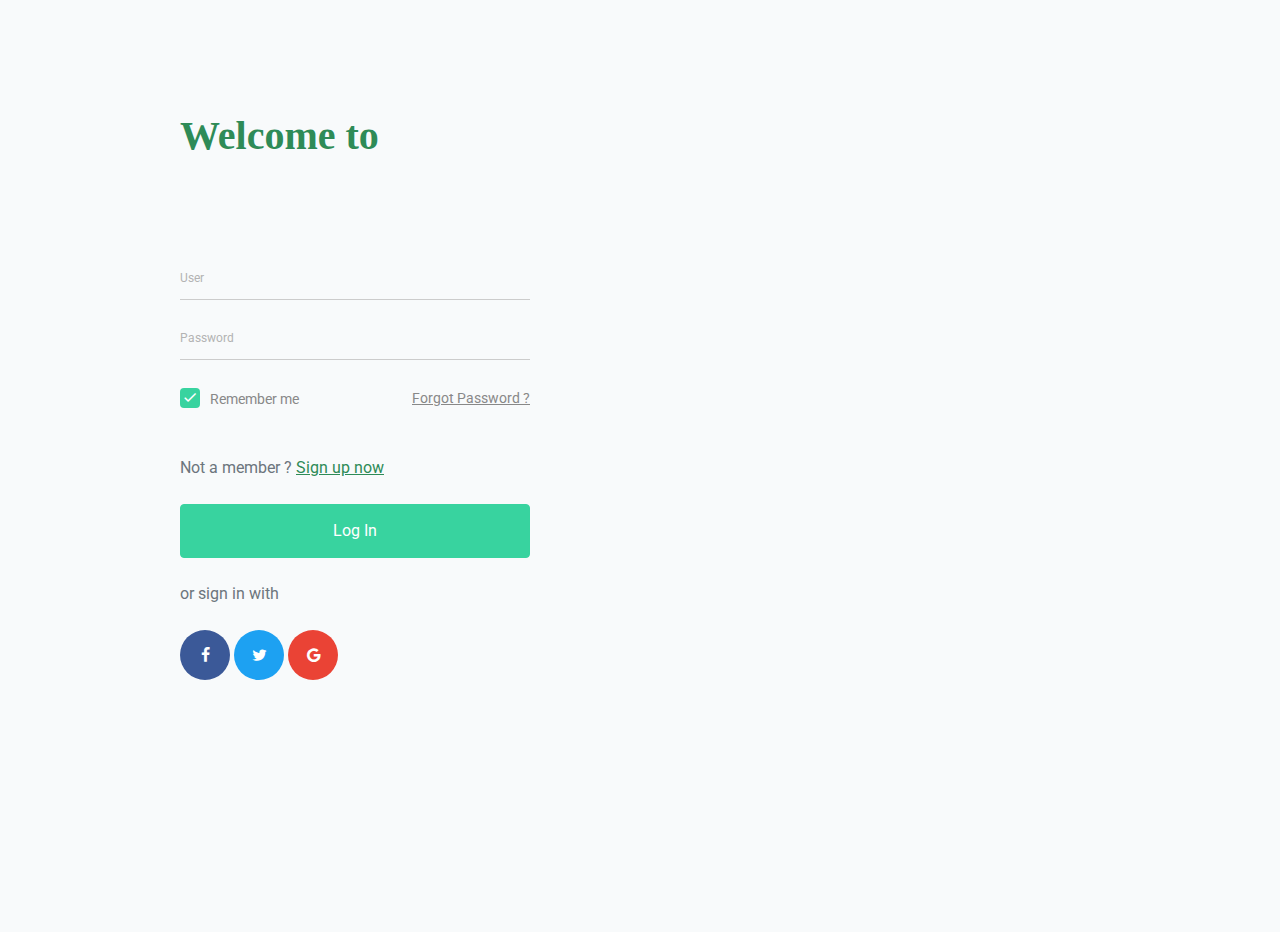
<file: login/index.html>
<!doctype html>
<html lang="en">
  <head>
    <!-- Required meta tags -->
    <meta charset="utf-8">
    <meta name="viewport" content="width=device-width, initial-scale=1, shrink-to-fit=no">
    <link href="https://fonts.googleapis.com/css?family=Roboto:300,400&display=swap" rel="stylesheet">
    <link rel="stylesheet" href="fonts/icomoon/style.css">
    <link rel="stylesheet" href="css/owl.carousel.min.css">
    <!-- Bootstrap CSS -->
    <link rel="stylesheet" href="css/bootstrap.min.css">
    <!-- Style -->
    <link rel="stylesheet" href="css/style.css">
    <title>Login</title>
    <link
      rel="icon"
      type="image/png"
      href="../Assets/Image/logo tab.png"
      sizes="16x16"
    />
  </head>
  <body>
  <div class="content">
    <div class="container">
      <div class="row">
        <div class="col-md-6 order-md-2">
          <!-- <img src="images/undraw_file_sync_ot38.svg" alt="Image" class="img-fluid"> -->
          <ul id="list1">
            <li>
              <div id="image1" class="transform"></div>
              <div class="description">
                On The Way To Success, There Is No Trace Of Lazy Men !!!
              </div>
            </li>
          </ul>
        </div>
        <div class="col-md-6 contents">
          <div class="row justify-content-center">
            <div class="col-md-8">
              <div class="mb-4">
                <div class="word"></div>
              </div>
            <form onsubmit="return validateForm()" action="../index.html">
              <div class="form-group first">
                <label for="username">User</label>
                <input type="text" class="form-control" id="username" onclick=" remove()">
                <span class="error"></span>
              </div>
              <div class="form-group last mb-4">
                <label for="password">Password</label>
                <input type="password" class="form-control" id="password" onclick=" remove()">
                <span class="error"></span>
              </div>
              <div class="d-flex mb-5 align-items-center">
                <label class="control control--checkbox mb-0"><span class="caption">Remember me</span>
                  <input type="checkbox" checked="checked"/>
                  <div class="control__indicator"></div>
                </label>
                <span class="ml-auto"><a href="#" class="forgot-pass">Forgot Password ?</a></span> 
              </div>
              <span class="d-block text-left my-4 text-muted">Not a member ? 
                <a style="color:seagreen ;" href="../signup/index.html">Sign up now </a>
              </span>
              <input type="submit" value="Log In" class="btn text-white btn-block btn-primary">

              <span class="d-block text-left my-4 text-muted"> or sign in with</span>
              <div class="social-login">
                <a href="#" class="facebook">
                  <span class="icon-facebook mr-3"></span> 
                </a>
                <a href="#" class="twitter">
                  <span class="icon-twitter mr-3"></span> 
                </a>
                <a href="#" class="google">
                  <span class="icon-google mr-3"></span> 
                </a>
              </div>
            </form>
            </div>
          </div>
        </div>
      </div>
    </div>
  </div>
    <script src="js/jquery-3.3.1.min.js"></script>
    <script src="js/popper.min.js"></script>
    <script src="js/bootstrap.min.js"></script>
    <script src="js/main.js"></script>
    <script src="js/checkform.js"></script>
  </body>
</html>
</file>
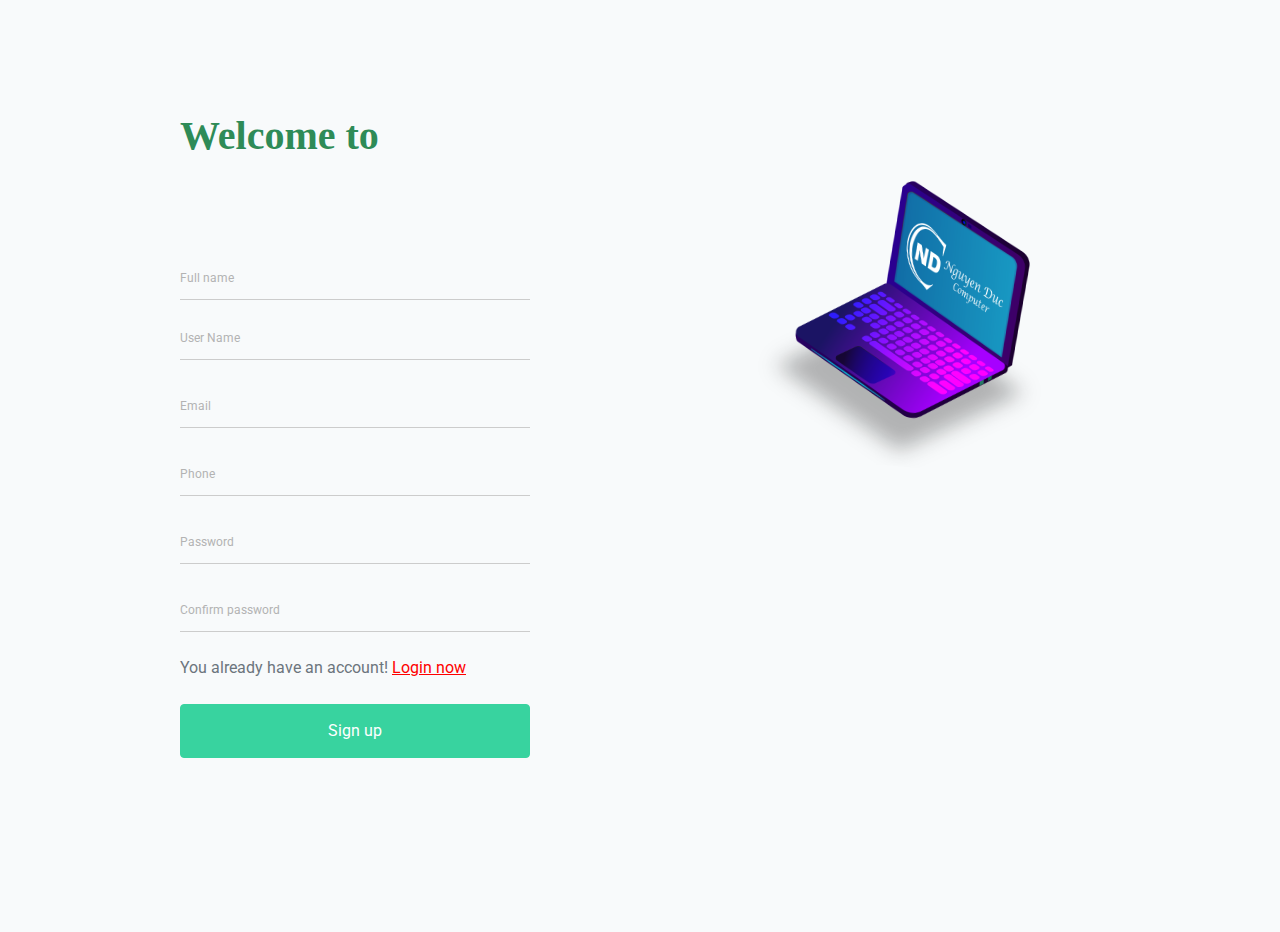
<file: signup/index.html>
<!doctype html>
<html lang="en">
  <head>
    <!-- Required meta tags -->
    <meta charset="utf-8">
    <meta name="viewport" content="width=device-width, initial-scale=1, shrink-to-fit=no">
    <link href="https://fonts.googleapis.com/css?family=Roboto:300,400&display=swap" rel="stylesheet">
    <link rel="stylesheet" href="fonts/icomoon/style.css">
    <link rel="stylesheet" href="css/owl.carousel.min.css">
    <!-- Bootstrap CSS -->
    <link rel="stylesheet" href="css/bootstrap.min.css">
    <!-- Style -->
    <link rel="stylesheet" href="css/style.css">
    <title>Sign up</title>
    <link
      rel="icon"
      type="image/png"
      href="../Assets/Image/logo tab.png"
      sizes="16x16"
    />
  </head>
  <body>
  <div class="content">
    <div class="container">
      <div class="row">
        <div class="col-md-6 order-md-2">
          <!-- <img src="images/undraw_file_sync_ot38.svg" alt="Image" class="img-fluid"> -->
          <ul id="list1">
            <li>
              <div id="image1" class="transform"></div>
              <div class="description">
                On The Way To Success, There Is No Trace Of Lazy Men !!!
              </div>
            </li>
          </ul>
        </div>
        <div class="col-md-6 contents">
          <div class="row justify-content-center">
            <div class="col-md-8">
              <div class="mb-4">
                <div class="word"></div>
              </div>
            <form onsubmit="return validateForm()" action="../successsignup/index.html">
              <div class="form-group first">
                <label for="fullname">Full name</label>
                <input name="fullname" type="text" class="form-control" id="fullname" onclick="remove()">
                <span class="error" id="error"></span>
              </div>
              <div class="form-group last mb-4">
                <label for="username">User Name</label>
                <input name="username" type="text" class="form-control" id="username" onclick="remove()">
                <span class="error" id="error"></span>
              </div>
              <div class="form-group last mb-4">
                <label for="email">Email</label>
                <input name="email" type="email" class="form-control" id="email" onclick="remove()" >
                <span class="error" id="error"></span>
              </div>
              <div class="form-group last mb-4">
                <label for="phone">Phone</label>
                <input  type="Phone" class="form-control" id="phone" onclick="remove()">
                <span class="error" id="error"></span>
              </div>
              <div class="form-group last mb-4">
                <label for="password">Password</label>
                <input name="password" type="password" class="form-control" id="password" onclick="remove()">
                <span class="error" id="error"></span>
              </div>
              <div class="form-group last mb-4">
                <label for="repassword">Confirm password</label>
                <input name="repass" type="password" class="form-control" id="repassword" onclick="remove()">
                <span class="error" id="error"></span>
              </div>
              <!-- <div class="d-flex mb-5 align-items-center">
                <label class="control control--checkbox mb-0"><span class="caption">Remember me</span>
                  <input type="checkbox" checked="checked"/>
                  <div class="control__indicator"></div>
                </label>
                <span class="ml-auto"><a href="#" class="forgot-pass">Forgot Password ?</a></span> 
              </div> -->
              <span class="d-block text-left my-4 text-muted">You already have an account!
                <!-- &nbsp;&nbsp;&nbsp;&nbsp;&nbsp;&nbsp;&nbsp;&nbsp; -->
                <a style="color: red;" href="../login/index.html">Login now</a>
              </span>
              <input type="submit" value="Sign up" class="btn text-white btn-block btn-primary">
              </div>
            </form>
            </div>
          </div>
        </div>
      </div>
    </div>
  </div>
    <script src="js/jquery-3.3.1.min.js"></script>
    <script src="js/popper.min.js"></script>
    <script src="js/bootstrap.min.js"></script>
    <script src="js/main.js"></script>
    <script src="js/check.js"></script>
  </body>
</html>
</file>
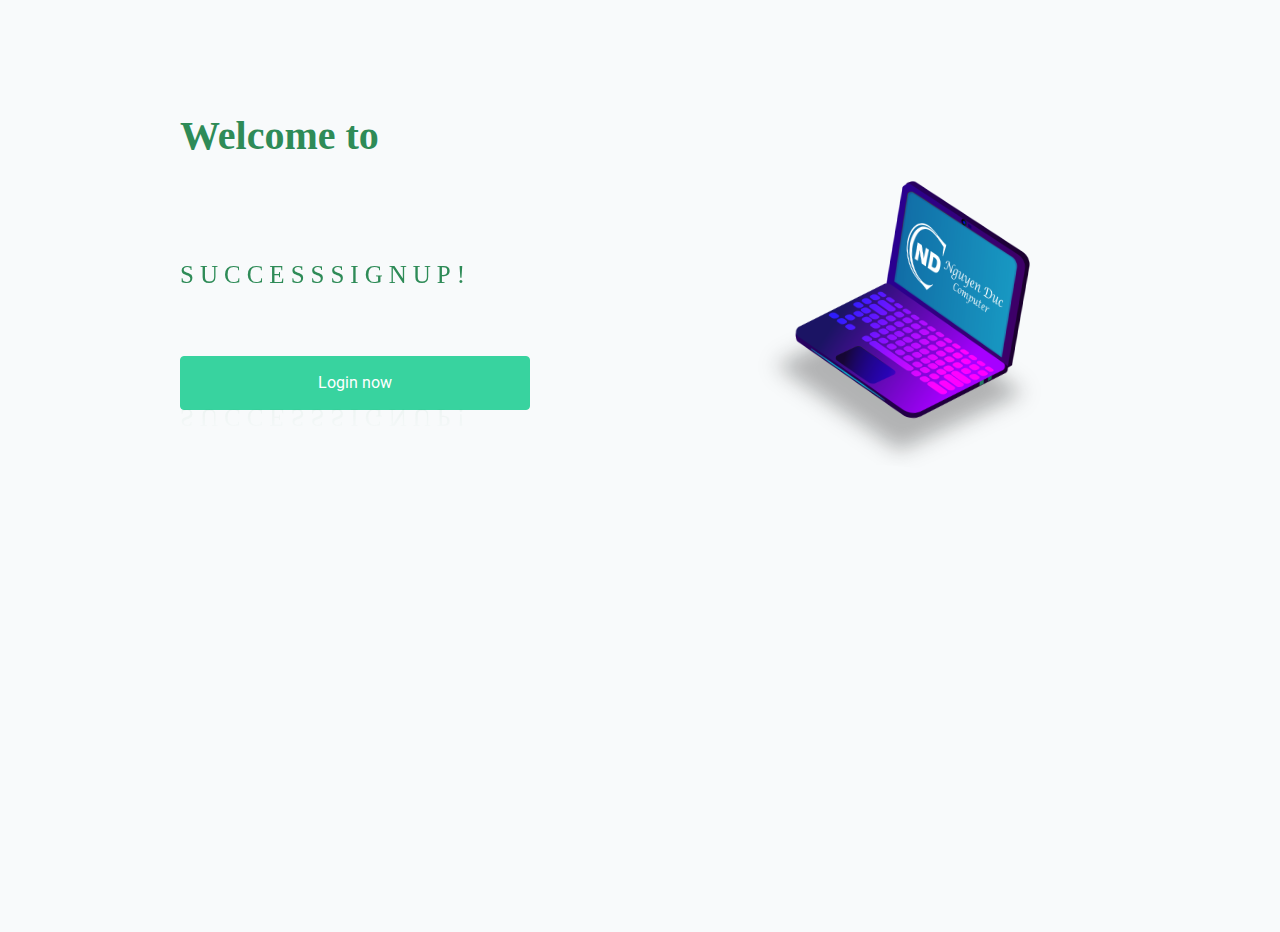
<file: successsignup/index.html>
<!doctype html>
<html lang="en">
  <head>
    <!-- Required meta tags -->
    <meta charset="utf-8">
    <meta name="viewport" content="width=device-width, initial-scale=1, shrink-to-fit=no">
    <link href="https://fonts.googleapis.com/css?family=Roboto:300,400&display=swap" rel="stylesheet">
    <link rel="stylesheet" href="fonts/icomoon/style.css">
    <link rel="stylesheet" href="css/owl.carousel.min.css">
    <!-- Bootstrap CSS -->
    <link rel="stylesheet" href="css/bootstrap.min.css">
    <!-- Style -->
    <link rel="stylesheet" href="css/style.css">
    <title>Sign up Success</title>
    <link
      rel="icon"
      type="image/png"
      href="../Assets/Image/logo tab.png"
      sizes="16x16"
    />
  </head>
  <body>
  <div class="content">
    <div class="container">
      <div class="row">
        <div class="col-md-6 order-md-2">
          <!-- <img src="images/undraw_file_sync_ot38.svg" alt="Image" class="img-fluid"> -->
          <ul id="list1">
            <li>
              <div id="image1" class="transform"></div>
              <div class="description">
                On The Way To Success, There Is No Trace Of Lazy Men !!!
              </div>
            </li>
          </ul>
        </div>
        <div class="col-md-6 contents">
          <div class="row justify-content-center">
            <div class="col-md-8">
              <div class="mb-4">
                <div class="word"></div>
              </div>
              <div class="waviy">
                <span style="--i:1">S</span>
                <span style="--i:2">U</span>
                <span style="--i:3">C</span>
                <span style="--i:4">C</span>
                <span style="--i:5">E</span>
                <span style="--i:6">S</span>
                <span style="--i:7">S</span>
                <!-- <span>
                  &nbsp;&nbsp;&nbsp;
                </span> -->
                <span style="--i:8">S</span>
                <span style="--i:9">I</span>
                <span style="--i:10">G</span>
                <span style="--i:11">N</span>
                <!-- <span>
                  &nbsp;
                </span> -->
                <span style="--i:12">U</span>
                <span style="--i:13">P</span>
                <span style="--i:13">!</span>
               </div>
            <form action="../login/index.html">
              <!-- <div class="form-group first">
                <label for="fullname">Full name</label>
                <input name="fullname" type="text" class="form-control" id="fullname">
              </div>
              <div class="form-group last mb-4">
                <label for="username">User Name</label>
                <input name="username" type="text" class="form-control" id="username">
              </div>
              <div class="form-group last mb-4">
                <label for="email">Email</label>
                <input name="email" type="email" class="form-control" id="email">
              </div>
              <div class="form-group last mb-4">
                <label for="phone">Phone</label>
                <input  type="Phone" class="form-control" id="Phone">
              </div>
              <div class="form-group last mb-4">
                <label for="password">Password</label>
                <input name="password" type="password" class="form-control" id="password">
              </div>
              <div class="form-group last mb-4">
                <label for="repassword">Repassword</label>
                <input name="repass" type="password" class="form-control" id="repassword">
              </div> -->
              <!-- <div class="d-flex mb-5 align-items-center">
                <label class="control control--checkbox mb-0"><span class="caption">Remember me</span>
                  <input type="checkbox" checked="checked"/>
                  <div class="control__indicator"></div>
                </label>
                <span class="ml-auto"><a href="#" class="forgot-pass">Forgot Password ?</a></span> 
              </div> -->
              <!-- <span class="d-block text-left my-4 text-muted">Not a member ? 
                &nbsp;&nbsp;&nbsp;&nbsp;&nbsp;&nbsp;&nbsp;&nbsp;&nbsp;&nbsp;&nbsp;&nbsp;&nbsp;&nbsp;&nbsp;&nbsp;&nbsp;&nbsp;&nbsp;&nbsp;&nbsp;&nbsp;&nbsp;&nbsp;&nbsp;&nbsp;&nbsp;&nbsp;&nbsp;&nbsp;&nbsp;&nbsp;&nbsp; 
                <a href="">Sign up now </a>
              </span> -->
              <input type="submit" value="Login now" class="btn text-white btn-block btn-primary">
              <!-- <span class="d-block text-left my-4 text-muted"> or sign in with</span>
              <div class="social-login">
                <a href="#" class="facebook">
                  <span class="icon-facebook mr-3"></span> 
                </a>
                <a href="#" class="twitter">
                  <span class="icon-twitter mr-3"></span> 
                </a>
                <a href="#" class="google">
                  <span class="icon-google mr-3"></span> 
                </a> -->
              </div>
            </form>
            </div>
          </div>
        </div>
      </div>
    </div>
  </div>
    <script src="js/jquery-3.3.1.min.js"></script>
    <script src="js/popper.min.js"></script>
    <script src="js/bootstrap.min.js"></script>
    <script src="js/main.js"></script>
  </body>
</html>
</file>
<file: login/fonts/icomoon/style.css>
@font-face {
  font-family: 'icomoon';
  src:  url('fonts/icomoon.eot?10si43');
  src:  url('fonts/icomoon.eot?10si43#iefix') format('embedded-opentype'),
    url('fonts/icomoon.ttf?10si43') format('truetype'),
    url('fonts/icomoon.woff?10si43') format('woff'),
    url('fonts/icomoon.svg?10si43#icomoon') format('svg');
  font-weight: normal;
  font-style: normal;
}

[class^="icon-"], [class*=" icon-"] {
  /* use !important to prevent issues with browser extensions that change fonts */
  font-family: 'icomoon' !important;
  speak: none;
  font-style: normal;
  font-weight: normal;
  font-variant: normal;
  text-transform: none;
  line-height: 1;

  /* Better Font Rendering =========== */
  -webkit-font-smoothing: antialiased;
  -moz-osx-font-smoothing: grayscale;
}

.icon-asterisk:before {
  content: "\f069";
}
.icon-plus:before {
  content: "\f067";
}
.icon-question:before {
  content: "\f128";
}
.icon-minus:before {
  content: "\f068";
}
.icon-glass:before {
  content: "\f000";
}
.icon-music:before {
  content: "\f001";
}
.icon-search:before {
  content: "\f002";
}
.icon-envelope-o:before {
  content: "\f003";
}
.icon-heart:before {
  content: "\f004";
}
.icon-star:before {
  content: "\f005";
}
.icon-star-o:before {
  content: "\f006";
}
.icon-user:before {
  content: "\f007";
}
.icon-film:before {
  content: "\f008";
}
.icon-th-large:before {
  content: "\f009";
}
.icon-th:before {
  content: "\f00a";
}
.icon-th-list:before {
  content: "\f00b";
}
.icon-check:before {
  content: "\f00c";
}
.icon-close:before {
  content: "\f00d";
}
.icon-remove:before {
  content: "\f00d";
}
.icon-times:before {
  content: "\f00d";
}
.icon-search-plus:before {
  content: "\f00e";
}
.icon-search-minus:before {
  content: "\f010";
}
.icon-power-off:before {
  content: "\f011";
}
.icon-signal:before {
  content: "\f012";
}
.icon-cog:before {
  content: "\f013";
}
.icon-gear:before {
  content: "\f013";
}
.icon-trash-o:before {
  content: "\f014";
}
.icon-home:before {
  content: "\f015";
}
.icon-file-o:before {
  content: "\f016";
}
.icon-clock-o:before {
  content: "\f017";
}
.icon-road:before {
  content: "\f018";
}
.icon-download:before {
  content: "\f019";
}
.icon-arrow-circle-o-down:before {
  content: "\f01a";
}
.icon-arrow-circle-o-up:before {
  content: "\f01b";
}
.icon-inbox:before {
  content: "\f01c";
}
.icon-play-circle-o:before {
  content: "\f01d";
}
.icon-repeat:before {
  content: "\f01e";
}
.icon-rotate-right:before {
  content: "\f01e";
}
.icon-refresh:before {
  content: "\f021";
}
.icon-list-alt:before {
  content: "\f022";
}
.icon-lock:before {
  content: "\f023";
}
.icon-flag:before {
  content: "\f024";
}
.icon-headphones:before {
  content: "\f025";
}
.icon-volume-off:before {
  content: "\f026";
}
.icon-volume-down:before {
  content: "\f027";
}
.icon-volume-up:before {
  content: "\f028";
}
.icon-qrcode:before {
  content: "\f029";
}
.icon-barcode:before {
  content: "\f02a";
}
.icon-tag:before {
  content: "\f02b";
}
.icon-tags:before {
  content: "\f02c";
}
.icon-book:before {
  content: "\f02d";
}
.icon-bookmark:before {
  content: "\f02e";
}
.icon-print:before {
  content: "\f02f";
}
.icon-camera:before {
  content: "\f030";
}
.icon-font:before {
  content: "\f031";
}
.icon-bold:before {
  content: "\f032";
}
.icon-italic:before {
  content: "\f033";
}
.icon-text-height:before {
  content: "\f034";
}
.icon-text-width:before {
  content: "\f035";
}
.icon-align-left:before {
  content: "\f036";
}
.icon-align-center:before {
  content: "\f037";
}
.icon-align-right:before {
  content: "\f038";
}
.icon-align-justify:before {
  content: "\f039";
}
.icon-list:before {
  content: "\f03a";
}
.icon-dedent:before {
  content: "\f03b";
}
.icon-outdent:before {
  content: "\f03b";
}
.icon-indent:before {
  content: "\f03c";
}
.icon-video-camera:before {
  content: "\f03d";
}
.icon-image:before {
  content: "\f03e";
}
.icon-photo:before {
  content: "\f03e";
}
.icon-picture-o:before {
  content: "\f03e";
}
.icon-pencil:before {
  content: "\f040";
}
.icon-map-marker:before {
  content: "\f041";
}
.icon-adjust:before {
  content: "\f042";
}
.icon-tint:before {
  content: "\f043";
}
.icon-edit:before {
  content: "\f044";
}
.icon-pencil-square-o:before {
  content: "\f044";
}
.icon-share-square-o:before {
  content: "\f045";
}
.icon-check-square-o:before {
  content: "\f046";
}
.icon-arrows:before {
  content: "\f047";
}
.icon-step-backward:before {
  content: "\f048";
}
.icon-fast-backward:before {
  content: "\f049";
}
.icon-backward:before {
  content: "\f04a";
}
.icon-play:before {
  content: "\f04b";
}
.icon-pause:before {
  content: "\f04c";
}
.icon-stop:before {
  content: "\f04d";
}
.icon-forward:before {
  content: "\f04e";
}
.icon-fast-forward:before {
  content: "\f050";
}
.icon-step-forward:before {
  content: "\f051";
}
.icon-eject:before {
  content: "\f052";
}
.icon-chevron-left:before {
  content: "\f053";
}
.icon-chevron-right:before {
  content: "\f054";
}
.icon-plus-circle:before {
  content: "\f055";
}
.icon-minus-circle:before {
  content: "\f056";
}
.icon-times-circle:before {
  content: "\f057";
}
.icon-check-circle:before {
  content: "\f058";
}
.icon-question-circle:before {
  content: "\f059";
}
.icon-info-circle:before {
  content: "\f05a";
}
.icon-crosshairs:before {
  content: "\f05b";
}
.icon-times-circle-o:before {
  content: "\f05c";
}
.icon-check-circle-o:before {
  content: "\f05d";
}
.icon-ban:before {
  content: "\f05e";
}
.icon-arrow-left:before {
  content: "\f060";
}
.icon-arrow-right:before {
  content: "\f061";
}
.icon-arrow-up:before {
  content: "\f062";
}
.icon-arrow-down:before {
  content: "\f063";
}
.icon-mail-forward:before {
  content: "\f064";
}
.icon-share:before {
  content: "\f064";
}
.icon-expand:before {
  content: "\f065";
}
.icon-compress:before {
  content: "\f066";
}
.icon-exclamation-circle:before {
  content: "\f06a";
}
.icon-gift:before {
  content: "\f06b";
}
.icon-leaf:before {
  content: "\f06c";
}
.icon-fire:before {
  content: "\f06d";
}
.icon-eye:before {
  content: "\f06e";
}
.icon-eye-slash:before {
  content: "\f070";
}
.icon-exclamation-triangle:before {
  content: "\f071";
}
.icon-warning:before {
  content: "\f071";
}
.icon-plane:before {
  content: "\f072";
}
.icon-calendar:before {
  content: "\f073";
}
.icon-random:before {
  content: "\f074";
}
.icon-comment:before {
  content: "\f075";
}
.icon-magnet:before {
  content: "\f076";
}
.icon-chevron-up:before {
  content: "\f077";
}
.icon-chevron-down:before {
  content: "\f078";
}
.icon-retweet:before {
  content: "\f079";
}
.icon-shopping-cart:before {
  content: "\f07a";
}
.icon-folder:before {
  content: "\f07b";
}
.icon-folder-open:before {
  content: "\f07c";
}
.icon-arrows-v:before {
  content: "\f07d";
}
.icon-arrows-h:before {
  content: "\f07e";
}
.icon-bar-chart:before {
  content: "\f080";
}
.icon-bar-chart-o:before {
  content: "\f080";
}
.icon-twitter-square:before {
  content: "\f081";
}
.icon-facebook-square:before {
  content: "\f082";
}
.icon-camera-retro:before {
  content: "\f083";
}
.icon-key:before {
  content: "\f084";
}
.icon-cogs:before {
  content: "\f085";
}
.icon-gears:before {
  content: "\f085";
}
.icon-comments:before {
  content: "\f086";
}
.icon-thumbs-o-up:before {
  content: "\f087";
}
.icon-thumbs-o-down:before {
  content: "\f088";
}
.icon-star-half:before {
  content: "\f089";
}
.icon-heart-o:before {
  content: "\f08a";
}
.icon-sign-out:before {
  content: "\f08b";
}
.icon-linkedin-square:before {
  content: "\f08c";
}
.icon-thumb-tack:before {
  content: "\f08d";
}
.icon-external-link:before {
  content: "\f08e";
}
.icon-sign-in:before {
  content: "\f090";
}
.icon-trophy:before {
  content: "\f091";
}
.icon-github-square:before {
  content: "\f092";
}
.icon-upload:before {
  content: "\f093";
}
.icon-lemon-o:before {
  content: "\f094";
}
.icon-phone:before {
  content: "\f095";
}
.icon-square-o:before {
  content: "\f096";
}
.icon-bookmark-o:before {
  content: "\f097";
}
.icon-phone-square:before {
  content: "\f098";
}
.icon-twitter:before {
  content: "\f099";
}
.icon-facebook:before {
  content: "\f09a";
}
.icon-facebook-f:before {
  content: "\f09a";
}
.icon-github:before {
  content: "\f09b";
}
.icon-unlock:before {
  content: "\f09c";
}
.icon-credit-card:before {
  content: "\f09d";
}
.icon-feed:before {
  content: "\f09e";
}
.icon-rss:before {
  content: "\f09e";
}
.icon-hdd-o:before {
  content: "\f0a0";
}
.icon-bullhorn:before {
  content: "\f0a1";
}
.icon-bell-o:before {
  content: "\f0a2";
}
.icon-certificate:before {
  content: "\f0a3";
}
.icon-hand-o-right:before {
  content: "\f0a4";
}
.icon-hand-o-left:before {
  content: "\f0a5";
}
.icon-hand-o-up:before {
  content: "\f0a6";
}
.icon-hand-o-down:before {
  content: "\f0a7";
}
.icon-arrow-circle-left:before {
  content: "\f0a8";
}
.icon-arrow-circle-right:before {
  content: "\f0a9";
}
.icon-arrow-circle-up:before {
  content: "\f0aa";
}
.icon-arrow-circle-down:before {
  content: "\f0ab";
}
.icon-globe:before {
  content: "\f0ac";
}
.icon-wrench:before {
  content: "\f0ad";
}
.icon-tasks:before {
  content: "\f0ae";
}
.icon-filter:before {
  content: "\f0b0";
}
.icon-briefcase:before {
  content: "\f0b1";
}
.icon-arrows-alt:before {
  content: "\f0b2";
}
.icon-group:before {
  content: "\f0c0";
}
.icon-users:before {
  content: "\f0c0";
}
.icon-chain:before {
  content: "\f0c1";
}
.icon-link:before {
  content: "\f0c1";
}
.icon-cloud:before {
  content: "\f0c2";
}
.icon-flask:before {
  content: "\f0c3";
}
.icon-cut:before {
  content: "\f0c4";
}
.icon-scissors:before {
  content: "\f0c4";
}
.icon-copy:before {
  content: "\f0c5";
}
.icon-files-o:before {
  content: "\f0c5";
}
.icon-paperclip:before {
  content: "\f0c6";
}
.icon-floppy-o:before {
  content: "\f0c7";
}
.icon-save:before {
  content: "\f0c7";
}
.icon-square:before {
  content: "\f0c8";
}
.icon-bars:before {
  content: "\f0c9";
}
.icon-navicon:before {
  content: "\f0c9";
}
.icon-reorder:before {
  content: "\f0c9";
}
.icon-list-ul:before {
  content: "\f0ca";
}
.icon-list-ol:before {
  content: "\f0cb";
}
.icon-strikethrough:before {
  content: "\f0cc";
}
.icon-underline:before {
  content: "\f0cd";
}
.icon-table:before {
  content: "\f0ce";
}
.icon-magic:before {
  content: "\f0d0";
}
.icon-truck:before {
  content: "\f0d1";
}
.icon-pinterest:before {
  content: "\f0d2";
}
.icon-pinterest-square:before {
  content: "\f0d3";
}
.icon-google-plus-square:before {
  content: "\f0d4";
}
.icon-google-plus:before {
  content: "\f0d5";
}
.icon-money:before {
  content: "\f0d6";
}
.icon-caret-down:before {
  content: "\f0d7";
}
.icon-caret-up:before {
  content: "\f0d8";
}
.icon-caret-left:before {
  content: "\f0d9";
}
.icon-caret-right:before {
  content: "\f0da";
}
.icon-columns:before {
  content: "\f0db";
}
.icon-sort:before {
  content: "\f0dc";
}
.icon-unsorted:before {
  content: "\f0dc";
}
.icon-sort-desc:before {
  content: "\f0dd";
}
.icon-sort-down:before {
  content: "\f0dd";
}
.icon-sort-asc:before {
  content: "\f0de";
}
.icon-sort-up:before {
  content: "\f0de";
}
.icon-envelope:before {
  content: "\f0e0";
}
.icon-linkedin:before {
  content: "\f0e1";
}
.icon-rotate-left:before {
  content: "\f0e2";
}
.icon-undo:before {
  content: "\f0e2";
}
.icon-gavel:before {
  content: "\f0e3";
}
.icon-legal:before {
  content: "\f0e3";
}
.icon-dashboard:before {
  content: "\f0e4";
}
.icon-tachometer:before {
  content: "\f0e4";
}
.icon-comment-o:before {
  content: "\f0e5";
}
.icon-comments-o:before {
  content: "\f0e6";
}
.icon-bolt:before {
  content: "\f0e7";
}
.icon-flash:before {
  content: "\f0e7";
}
.icon-sitemap:before {
  content: "\f0e8";
}
.icon-umbrella:before {
  content: "\f0e9";
}
.icon-clipboard:before {
  content: "\f0ea";
}
.icon-paste:before {
  content: "\f0ea";
}
.icon-lightbulb-o:before {
  content: "\f0eb";
}
.icon-exchange:before {
  content: "\f0ec";
}
.icon-cloud-download:before {
  content: "\f0ed";
}
.icon-cloud-upload:before {
  content: "\f0ee";
}
.icon-user-md:before {
  content: "\f0f0";
}
.icon-stethoscope:before {
  content: "\f0f1";
}
.icon-suitcase:before {
  content: "\f0f2";
}
.icon-bell:before {
  content: "\f0f3";
}
.icon-coffee:before {
  content: "\f0f4";
}
.icon-cutlery:before {
  content: "\f0f5";
}
.icon-file-text-o:before {
  content: "\f0f6";
}
.icon-building-o:before {
  content: "\f0f7";
}
.icon-hospital-o:before {
  content: "\f0f8";
}
.icon-ambulance:before {
  content: "\f0f9";
}
.icon-medkit:before {
  content: "\f0fa";
}
.icon-fighter-jet:before {
  content: "\f0fb";
}
.icon-beer:before {
  content: "\f0fc";
}
.icon-h-square:before {
  content: "\f0fd";
}
.icon-plus-square:before {
  content: "\f0fe";
}
.icon-angle-double-left:before {
  content: "\f100";
}
.icon-angle-double-right:before {
  content: "\f101";
}
.icon-angle-double-up:before {
  content: "\f102";
}
.icon-angle-double-down:before {
  content: "\f103";
}
.icon-angle-left:before {
  content: "\f104";
}
.icon-angle-right:before {
  content: "\f105";
}
.icon-angle-up:before {
  content: "\f106";
}
.icon-angle-down:before {
  content: "\f107";
}
.icon-desktop:before {
  content: "\f108";
}
.icon-laptop:before {
  content: "\f109";
}
.icon-tablet:before {
  content: "\f10a";
}
.icon-mobile:before {
  content: "\f10b";
}
.icon-mobile-phone:before {
  content: "\f10b";
}
.icon-circle-o:before {
  content: "\f10c";
}
.icon-quote-left:before {
  content: "\f10d";
}
.icon-quote-right:before {
  content: "\f10e";
}
.icon-spinner:before {
  content: "\f110";
}
.icon-circle:before {
  content: "\f111";
}
.icon-mail-reply:before {
  content: "\f112";
}
.icon-reply:before {
  content: "\f112";
}
.icon-github-alt:before {
  content: "\f113";
}
.icon-folder-o:before {
  content: "\f114";
}
.icon-folder-open-o:before {
  content: "\f115";
}
.icon-smile-o:before {
  content: "\f118";
}
.icon-frown-o:before {
  content: "\f119";
}
.icon-meh-o:before {
  content: "\f11a";
}
.icon-gamepad:before {
  content: "\f11b";
}
.icon-keyboard-o:before {
  content: "\f11c";
}
.icon-flag-o:before {
  content: "\f11d";
}
.icon-flag-checkered:before {
  content: "\f11e";
}
.icon-terminal:before {
  content: "\f120";
}
.icon-code:before {
  content: "\f121";
}
.icon-mail-reply-all:before {
  content: "\f122";
}
.icon-reply-all:before {
  content: "\f122";
}
.icon-star-half-empty:before {
  content: "\f123";
}
.icon-star-half-full:before {
  content: "\f123";
}
.icon-star-half-o:before {
  content: "\f123";
}
.icon-location-arrow:before {
  content: "\f124";
}
.icon-crop:before {
  content: "\f125";
}
.icon-code-fork:before {
  content: "\f126";
}
.icon-chain-broken:before {
  content: "\f127";
}
.icon-unlink:before {
  content: "\f127";
}
.icon-info:before {
  content: "\f129";
}
.icon-exclamation:before {
  content: "\f12a";
}
.icon-superscript:before {
  content: "\f12b";
}
.icon-subscript:before {
  content: "\f12c";
}
.icon-eraser:before {
  content: "\f12d";
}
.icon-puzzle-piece:before {
  content: "\f12e";
}
.icon-microphone:before {
  content: "\f130";
}
.icon-microphone-slash:before {
  content: "\f131";
}
.icon-shield:before {
  content: "\f132";
}
.icon-calendar-o:before {
  content: "\f133";
}
.icon-fire-extinguisher:before {
  content: "\f134";
}
.icon-rocket:before {
  content: "\f135";
}
.icon-maxcdn:before {
  content: "\f136";
}
.icon-chevron-circle-left:before {
  content: "\f137";
}
.icon-chevron-circle-right:before {
  content: "\f138";
}
.icon-chevron-circle-up:before {
  content: "\f139";
}
.icon-chevron-circle-down:before {
  content: "\f13a";
}
.icon-html5:before {
  content: "\f13b";
}
.icon-css3:before {
  content: "\f13c";
}
.icon-anchor:before {
  content: "\f13d";
}
.icon-unlock-alt:before {
  content: "\f13e";
}
.icon-bullseye:before {
  content: "\f140";
}
.icon-ellipsis-h:before {
  content: "\f141";
}
.icon-ellipsis-v:before {
  content: "\f142";
}
.icon-rss-square:before {
  content: "\f143";
}
.icon-play-circle:before {
  content: "\f144";
}
.icon-ticket:before {
  content: "\f145";
}
.icon-minus-square:before {
  content: "\f146";
}
.icon-minus-square-o:before {
  content: "\f147";
}
.icon-level-up:before {
  content: "\f148";
}
.icon-level-down:before {
  content: "\f149";
}
.icon-check-square:before {
  content: "\f14a";
}
.icon-pencil-square:before {
  content: "\f14b";
}
.icon-external-link-square:before {
  content: "\f14c";
}
.icon-share-square:before {
  content: "\f14d";
}
.icon-compass:before {
  content: "\f14e";
}
.icon-caret-square-o-down:before {
  content: "\f150";
}
.icon-toggle-down:before {
  content: "\f150";
}
.icon-caret-square-o-up:before {
  content: "\f151";
}
.icon-toggle-up:before {
  content: "\f151";
}
.icon-caret-square-o-right:before {
  content: "\f152";
}
.icon-toggle-right:before {
  content: "\f152";
}
.icon-eur:before {
  content: "\f153";
}
.icon-euro:before {
  content: "\f153";
}
.icon-gbp:before {
  content: "\f154";
}
.icon-dollar:before {
  content: "\f155";
}
.icon-usd:before {
  content: "\f155";
}
.icon-inr:before {
  content: "\f156";
}
.icon-rupee:before {
  content: "\f156";
}
.icon-cny:before {
  content: "\f157";
}
.icon-jpy:before {
  content: "\f157";
}
.icon-rmb:before {
  content: "\f157";
}
.icon-yen:before {
  content: "\f157";
}
.icon-rouble:before {
  content: "\f158";
}
.icon-rub:before {
  content: "\f158";
}
.icon-ruble:before {
  content: "\f158";
}
.icon-krw:before {
  content: "\f159";
}
.icon-won:before {
  content: "\f159";
}
.icon-bitcoin:before {
  content: "\f15a";
}
.icon-btc:before {
  content: "\f15a";
}
.icon-file:before {
  content: "\f15b";
}
.icon-file-text:before {
  content: "\f15c";
}
.icon-sort-alpha-asc:before {
  content: "\f15d";
}
.icon-sort-alpha-desc:before {
  content: "\f15e";
}
.icon-sort-amount-asc:before {
  content: "\f160";
}
.icon-sort-amount-desc:before {
  content: "\f161";
}
.icon-sort-numeric-asc:before {
  content: "\f162";
}
.icon-sort-numeric-desc:before {
  content: "\f163";
}
.icon-thumbs-up:before {
  content: "\f164";
}
.icon-thumbs-down:before {
  content: "\f165";
}
.icon-youtube-square:before {
  content: "\f166";
}
.icon-youtube:before {
  content: "\f167";
}
.icon-xing:before {
  content: "\f168";
}
.icon-xing-square:before {
  content: "\f169";
}
.icon-youtube-play:before {
  content: "\f16a";
}
.icon-dropbox:before {
  content: "\f16b";
}
.icon-stack-overflow:before {
  content: "\f16c";
}
.icon-instagram:before {
  content: "\f16d";
}
.icon-flickr:before {
  content: "\f16e";
}
.icon-adn:before {
  content: "\f170";
}
.icon-bitbucket:before {
  content: "\f171";
}
.icon-bitbucket-square:before {
  content: "\f172";
}
.icon-tumblr:before {
  content: "\f173";
}
.icon-tumblr-square:before {
  content: "\f174";
}
.icon-long-arrow-down:before {
  content: "\f175";
}
.icon-long-arrow-up:before {
  content: "\f176";
}
.icon-long-arrow-left:before {
  content: "\f177";
}
.icon-long-arrow-right:before {
  content: "\f178";
}
.icon-apple:before {
  content: "\f179";
}
.icon-windows:before {
  content: "\f17a";
}
.icon-android:before {
  content: "\f17b";
}
.icon-linux:before {
  content: "\f17c";
}
.icon-dribbble:before {
  content: "\f17d";
}
.icon-skype:before {
  content: "\f17e";
}
.icon-foursquare:before {
  content: "\f180";
}
.icon-trello:before {
  content: "\f181";
}
.icon-female:before {
  content: "\f182";
}
.icon-male:before {
  content: "\f183";
}
.icon-gittip:before {
  content: "\f184";
}
.icon-gratipay:before {
  content: "\f184";
}
.icon-sun-o:before {
  content: "\f185";
}
.icon-moon-o:before {
  content: "\f186";
}
.icon-archive:before {
  content: "\f187";
}
.icon-bug:before {
  content: "\f188";
}
.icon-vk:before {
  content: "\f189";
}
.icon-weibo:before {
  content: "\f18a";
}
.icon-renren:before {
  content: "\f18b";
}
.icon-pagelines:before {
  content: "\f18c";
}
.icon-stack-exchange:before {
  content: "\f18d";
}
.icon-arrow-circle-o-right:before {
  content: "\f18e";
}
.icon-arrow-circle-o-left:before {
  content: "\f190";
}
.icon-caret-square-o-left:before {
  content: "\f191";
}
.icon-toggle-left:before {
  content: "\f191";
}
.icon-dot-circle-o:before {
  content: "\f192";
}
.icon-wheelchair:before {
  content: "\f193";
}
.icon-vimeo-square:before {
  content: "\f194";
}
.icon-try:before {
  content: "\f195";
}
.icon-turkish-lira:before {
  content: "\f195";
}
.icon-plus-square-o:before {
  content: "\f196";
}
.icon-space-shuttle:before {
  content: "\f197";
}
.icon-slack:before {
  content: "\f198";
}
.icon-envelope-square:before {
  content: "\f199";
}
.icon-wordpress:before {
  content: "\f19a";
}
.icon-openid:before {
  content: "\f19b";
}
.icon-bank:before {
  content: "\f19c";
}
.icon-institution:before {
  content: "\f19c";
}
.icon-university:before {
  content: "\f19c";
}
.icon-graduation-cap:before {
  content: "\f19d";
}
.icon-mortar-board:before {
  content: "\f19d";
}
.icon-yahoo:before {
  content: "\f19e";
}
.icon-google:before {
  content: "\f1a0";
}
.icon-reddit:before {
  content: "\f1a1";
}
.icon-reddit-square:before {
  content: "\f1a2";
}
.icon-stumbleupon-circle:before {
  content: "\f1a3";
}
.icon-stumbleupon:before {
  content: "\f1a4";
}
.icon-delicious:before {
  content: "\f1a5";
}
.icon-digg:before {
  content: "\f1a6";
}
.icon-pied-piper-pp:before {
  content: "\f1a7";
}
.icon-pied-piper-alt:before {
  content: "\f1a8";
}
.icon-drupal:before {
  content: "\f1a9";
}
.icon-joomla:before {
  content: "\f1aa";
}
.icon-language:before {
  content: "\f1ab";
}
.icon-fax:before {
  content: "\f1ac";
}
.icon-building:before {
  content: "\f1ad";
}
.icon-child:before {
  content: "\f1ae";
}
.icon-paw:before {
  content: "\f1b0";
}
.icon-spoon:before {
  content: "\f1b1";
}
.icon-cube:before {
  content: "\f1b2";
}
.icon-cubes:before {
  content: "\f1b3";
}
.icon-behance:before {
  content: "\f1b4";
}
.icon-behance-square:before {
  content: "\f1b5";
}
.icon-steam:before {
  content: "\f1b6";
}
.icon-steam-square:before {
  content: "\f1b7";
}
.icon-recycle:before {
  content: "\f1b8";
}
.icon-automobile:before {
  content: "\f1b9";
}
.icon-car:before {
  content: "\f1b9";
}
.icon-cab:before {
  content: "\f1ba";
}
.icon-taxi:before {
  content: "\f1ba";
}
.icon-tree:before {
  content: "\f1bb";
}
.icon-spotify:before {
  content: "\f1bc";
}
.icon-deviantart:before {
  content: "\f1bd";
}
.icon-soundcloud:before {
  content: "\f1be";
}
.icon-database:before {
  content: "\f1c0";
}
.icon-file-pdf-o:before {
  content: "\f1c1";
}
.icon-file-word-o:before {
  content: "\f1c2";
}
.icon-file-excel-o:before {
  content: "\f1c3";
}
.icon-file-powerpoint-o:before {
  content: "\f1c4";
}
.icon-file-image-o:before {
  content: "\f1c5";
}
.icon-file-photo-o:before {
  content: "\f1c5";
}
.icon-file-picture-o:before {
  content: "\f1c5";
}
.icon-file-archive-o:before {
  content: "\f1c6";
}
.icon-file-zip-o:before {
  content: "\f1c6";
}
.icon-file-audio-o:before {
  content: "\f1c7";
}
.icon-file-sound-o:before {
  content: "\f1c7";
}
.icon-file-movie-o:before {
  content: "\f1c8";
}
.icon-file-video-o:before {
  content: "\f1c8";
}
.icon-file-code-o:before {
  content: "\f1c9";
}
.icon-vine:before {
  content: "\f1ca";
}
.icon-codepen:before {
  content: "\f1cb";
}
.icon-jsfiddle:before {
  content: "\f1cc";
}
.icon-life-bouy:before {
  content: "\f1cd";
}
.icon-life-buoy:before {
  content: "\f1cd";
}
.icon-life-ring:before {
  content: "\f1cd";
}
.icon-life-saver:before {
  content: "\f1cd";
}
.icon-support:before {
  content: "\f1cd";
}
.icon-circle-o-notch:before {
  content: "\f1ce";
}
.icon-ra:before {
  content: "\f1d0";
}
.icon-rebel:before {
  content: "\f1d0";
}
.icon-resistance:before {
  content: "\f1d0";
}
.icon-empire:before {
  content: "\f1d1";
}
.icon-ge:before {
  content: "\f1d1";
}
.icon-git-square:before {
  content: "\f1d2";
}
.icon-git:before {
  content: "\f1d3";
}
.icon-hacker-news:before {
  content: "\f1d4";
}
.icon-y-combinator-square:before {
  content: "\f1d4";
}
.icon-yc-square:before {
  content: "\f1d4";
}
.icon-tencent-weibo:before {
  content: "\f1d5";
}
.icon-qq:before {
  content: "\f1d6";
}
.icon-wechat:before {
  content: "\f1d7";
}
.icon-weixin:before {
  content: "\f1d7";
}
.icon-paper-plane:before {
  content: "\f1d8";
}
.icon-send:before {
  content: "\f1d8";
}
.icon-paper-plane-o:before {
  content: "\f1d9";
}
.icon-send-o:before {
  content: "\f1d9";
}
.icon-history:before {
  content: "\f1da";
}
.icon-circle-thin:before {
  content: "\f1db";
}
.icon-header:before {
  content: "\f1dc";
}
.icon-paragraph:before {
  content: "\f1dd";
}
.icon-sliders:before {
  content: "\f1de";
}
.icon-share-alt:before {
  content: "\f1e0";
}
.icon-share-alt-square:before {
  content: "\f1e1";
}
.icon-bomb:before {
  content: "\f1e2";
}
.icon-futbol-o:before {
  content: "\f1e3";
}
.icon-soccer-ball-o:before {
  content: "\f1e3";
}
.icon-tty:before {
  content: "\f1e4";
}
.icon-binoculars:before {
  content: "\f1e5";
}
.icon-plug:before {
  content: "\f1e6";
}
.icon-slideshare:before {
  content: "\f1e7";
}
.icon-twitch:before {
  content: "\f1e8";
}
.icon-yelp:before {
  content: "\f1e9";
}
.icon-newspaper-o:before {
  content: "\f1ea";
}
.icon-wifi:before {
  content: "\f1eb";
}
.icon-calculator:before {
  content: "\f1ec";
}
.icon-paypal:before {
  content: "\f1ed";
}
.icon-google-wallet:before {
  content: "\f1ee";
}
.icon-cc-visa:before {
  content: "\f1f0";
}
.icon-cc-mastercard:before {
  content: "\f1f1";
}
.icon-cc-discover:before {
  content: "\f1f2";
}
.icon-cc-amex:before {
  content: "\f1f3";
}
.icon-cc-paypal:before {
  content: "\f1f4";
}
.icon-cc-stripe:before {
  content: "\f1f5";
}
.icon-bell-slash:before {
  content: "\f1f6";
}
.icon-bell-slash-o:before {
  content: "\f1f7";
}
.icon-trash:before {
  content: "\f1f8";
}
.icon-copyright:before {
  content: "\f1f9";
}
.icon-at:before {
  content: "\f1fa";
}
.icon-eyedropper:before {
  content: "\f1fb";
}
.icon-paint-brush:before {
  content: "\f1fc";
}
.icon-birthday-cake:before {
  content: "\f1fd";
}
.icon-area-chart:before {
  content: "\f1fe";
}
.icon-pie-chart:before {
  content: "\f200";
}
.icon-line-chart:before {
  content: "\f201";
}
.icon-lastfm:before {
  content: "\f202";
}
.icon-lastfm-square:before {
  content: "\f203";
}
.icon-toggle-off:before {
  content: "\f204";
}
.icon-toggle-on:before {
  content: "\f205";
}
.icon-bicycle:before {
  content: "\f206";
}
.icon-bus:before {
  content: "\f207";
}
.icon-ioxhost:before {
  content: "\f208";
}
.icon-angellist:before {
  content: "\f209";
}
.icon-cc:before {
  content: "\f20a";
}
.icon-ils:before {
  content: "\f20b";
}
.icon-shekel:before {
  content: "\f20b";
}
.icon-sheqel:before {
  content: "\f20b";
}
.icon-meanpath:before {
  content: "\f20c";
}
.icon-buysellads:before {
  content: "\f20d";
}
.icon-connectdevelop:before {
  content: "\f20e";
}
.icon-dashcube:before {
  content: "\f210";
}
.icon-forumbee:before {
  content: "\f211";
}
.icon-leanpub:before {
  content: "\f212";
}
.icon-sellsy:before {
  content: "\f213";
}
.icon-shirtsinbulk:before {
  content: "\f214";
}
.icon-simplybuilt:before {
  content: "\f215";
}
.icon-skyatlas:before {
  content: "\f216";
}
.icon-cart-plus:before {
  content: "\f217";
}
.icon-cart-arrow-down:before {
  content: "\f218";
}
.icon-diamond:before {
  content: "\f219";
}
.icon-ship:before {
  content: "\f21a";
}
.icon-user-secret:before {
  content: "\f21b";
}
.icon-motorcycle:before {
  content: "\f21c";
}
.icon-street-view:before {
  content: "\f21d";
}
.icon-heartbeat:before {
  content: "\f21e";
}
.icon-venus:before {
  content: "\f221";
}
.icon-mars:before {
  content: "\f222";
}
.icon-mercury:before {
  content: "\f223";
}
.icon-intersex:before {
  content: "\f224";
}
.icon-transgender:before {
  content: "\f224";
}
.icon-transgender-alt:before {
  content: "\f225";
}
.icon-venus-double:before {
  content: "\f226";
}
.icon-mars-double:before {
  content: "\f227";
}
.icon-venus-mars:before {
  content: "\f228";
}
.icon-mars-stroke:before {
  content: "\f229";
}
.icon-mars-stroke-v:before {
  content: "\f22a";
}
.icon-mars-stroke-h:before {
  content: "\f22b";
}
.icon-neuter:before {
  content: "\f22c";
}
.icon-genderless:before {
  content: "\f22d";
}
.icon-facebook-official:before {
  content: "\f230";
}
.icon-pinterest-p:before {
  content: "\f231";
}
.icon-whatsapp:before {
  content: "\f232";
}
.icon-server:before {
  content: "\f233";
}
.icon-user-plus:before {
  content: "\f234";
}
.icon-user-times:before {
  content: "\f235";
}
.icon-bed:before {
  content: "\f236";
}
.icon-hotel:before {
  content: "\f236";
}
.icon-viacoin:before {
  content: "\f237";
}
.icon-train:before {
  content: "\f238";
}
.icon-subway:before {
  content: "\f239";
}
.icon-medium:before {
  content: "\f23a";
}
.icon-y-combinator:before {
  content: "\f23b";
}
.icon-yc:before {
  content: "\f23b";
}
.icon-optin-monster:before {
  content: "\f23c";
}
.icon-opencart:before {
  content: "\f23d";
}
.icon-expeditedssl:before {
  content: "\f23e";
}
.icon-battery:before {
  content: "\f240";
}
.icon-battery-4:before {
  content: "\f240";
}
.icon-battery-full:before {
  content: "\f240";
}
.icon-battery-3:before {
  content: "\f241";
}
.icon-battery-three-quarters:before {
  content: "\f241";
}
.icon-battery-2:before {
  content: "\f242";
}
.icon-battery-half:before {
  content: "\f242";
}
.icon-battery-1:before {
  content: "\f243";
}
.icon-battery-quarter:before {
  content: "\f243";
}
.icon-battery-0:before {
  content: "\f244";
}
.icon-battery-empty:before {
  content: "\f244";
}
.icon-mouse-pointer:before {
  content: "\f245";
}
.icon-i-cursor:before {
  content: "\f246";
}
.icon-object-group:before {
  content: "\f247";
}
.icon-object-ungroup:before {
  content: "\f248";
}
.icon-sticky-note:before {
  content: "\f249";
}
.icon-sticky-note-o:before {
  content: "\f24a";
}
.icon-cc-jcb:before {
  content: "\f24b";
}
.icon-cc-diners-club:before {
  content: "\f24c";
}
.icon-clone:before {
  content: "\f24d";
}
.icon-balance-scale:before {
  content: "\f24e";
}
.icon-hourglass-o:before {
  content: "\f250";
}
.icon-hourglass-1:before {
  content: "\f251";
}
.icon-hourglass-start:before {
  content: "\f251";
}
.icon-hourglass-2:before {
  content: "\f252";
}
.icon-hourglass-half:before {
  content: "\f252";
}
.icon-hourglass-3:before {
  content: "\f253";
}
.icon-hourglass-end:before {
  content: "\f253";
}
.icon-hourglass:before {
  content: "\f254";
}
.icon-hand-grab-o:before {
  content: "\f255";
}
.icon-hand-rock-o:before {
  content: "\f255";
}
.icon-hand-paper-o:before {
  content: "\f256";
}
.icon-hand-stop-o:before {
  content: "\f256";
}
.icon-hand-scissors-o:before {
  content: "\f257";
}
.icon-hand-lizard-o:before {
  content: "\f258";
}
.icon-hand-spock-o:before {
  content: "\f259";
}
.icon-hand-pointer-o:before {
  content: "\f25a";
}
.icon-hand-peace-o:before {
  content: "\f25b";
}
.icon-trademark:before {
  content: "\f25c";
}
.icon-registered:before {
  content: "\f25d";
}
.icon-creative-commons:before {
  content: "\f25e";
}
.icon-gg:before {
  content: "\f260";
}
.icon-gg-circle:before {
  content: "\f261";
}
.icon-tripadvisor:before {
  content: "\f262";
}
.icon-odnoklassniki:before {
  content: "\f263";
}
.icon-odnoklassniki-square:before {
  content: "\f264";
}
.icon-get-pocket:before {
  content: "\f265";
}
.icon-wikipedia-w:before {
  content: "\f266";
}
.icon-safari:before {
  content: "\f267";
}
.icon-chrome:before {
  content: "\f268";
}
.icon-firefox:before {
  content: "\f269";
}
.icon-opera:before {
  content: "\f26a";
}
.icon-internet-explorer:before {
  content: "\f26b";
}
.icon-television:before {
  content: "\f26c";
}
.icon-tv:before {
  content: "\f26c";
}
.icon-contao:before {
  content: "\f26d";
}
.icon-500px:before {
  content: "\f26e";
}
.icon-amazon:before {
  content: "\f270";
}
.icon-calendar-plus-o:before {
  content: "\f271";
}
.icon-calendar-minus-o:before {
  content: "\f272";
}
.icon-calendar-times-o:before {
  content: "\f273";
}
.icon-calendar-check-o:before {
  content: "\f274";
}
.icon-industry:before {
  content: "\f275";
}
.icon-map-pin:before {
  content: "\f276";
}
.icon-map-signs:before {
  content: "\f277";
}
.icon-map-o:before {
  content: "\f278";
}
.icon-map:before {
  content: "\f279";
}
.icon-commenting:before {
  content: "\f27a";
}
.icon-commenting-o:before {
  content: "\f27b";
}
.icon-houzz:before {
  content: "\f27c";
}
.icon-vimeo:before {
  content: "\f27d";
}
.icon-black-tie:before {
  content: "\f27e";
}
.icon-fonticons:before {
  content: "\f280";
}
.icon-reddit-alien:before {
  content: "\f281";
}
.icon-edge:before {
  content: "\f282";
}
.icon-credit-card-alt:before {
  content: "\f283";
}
.icon-codiepie:before {
  content: "\f284";
}
.icon-modx:before {
  content: "\f285";
}
.icon-fort-awesome:before {
  content: "\f286";
}
.icon-usb:before {
  content: "\f287";
}
.icon-product-hunt:before {
  content: "\f288";
}
.icon-mixcloud:before {
  content: "\f289";
}
.icon-scribd:before {
  content: "\f28a";
}
.icon-pause-circle:before {
  content: "\f28b";
}
.icon-pause-circle-o:before {
  content: "\f28c";
}
.icon-stop-circle:before {
  content: "\f28d";
}
.icon-stop-circle-o:before {
  content: "\f28e";
}
.icon-shopping-bag:before {
  content: "\f290";
}
.icon-shopping-basket:before {
  content: "\f291";
}
.icon-hashtag:before {
  content: "\f292";
}
.icon-bluetooth:before {
  content: "\f293";
}
.icon-bluetooth-b:before {
  content: "\f294";
}
.icon-percent:before {
  content: "\f295";
}
.icon-gitlab:before {
  content: "\f296";
}
.icon-wpbeginner:before {
  content: "\f297";
}
.icon-wpforms:before {
  content: "\f298";
}
.icon-envira:before {
  content: "\f299";
}
.icon-universal-access:before {
  content: "\f29a";
}
.icon-wheelchair-alt:before {
  content: "\f29b";
}
.icon-question-circle-o:before {
  content: "\f29c";
}
.icon-blind:before {
  content: "\f29d";
}
.icon-audio-description:before {
  content: "\f29e";
}
.icon-volume-control-phone:before {
  content: "\f2a0";
}
.icon-braille:before {
  content: "\f2a1";
}
.icon-assistive-listening-systems:before {
  content: "\f2a2";
}
.icon-american-sign-language-interpreting:before {
  content: "\f2a3";
}
.icon-asl-interpreting:before {
  content: "\f2a3";
}
.icon-deaf:before {
  content: "\f2a4";
}
.icon-deafness:before {
  content: "\f2a4";
}
.icon-hard-of-hearing:before {
  content: "\f2a4";
}
.icon-glide:before {
  content: "\f2a5";
}
.icon-glide-g:before {
  content: "\f2a6";
}
.icon-sign-language:before {
  content: "\f2a7";
}
.icon-signing:before {
  content: "\f2a7";
}
.icon-low-vision:before {
  content: "\f2a8";
}
.icon-viadeo:before {
  content: "\f2a9";
}
.icon-viadeo-square:before {
  content: "\f2aa";
}
.icon-snapchat:before {
  content: "\f2ab";
}
.icon-snapchat-ghost:before {
  content: "\f2ac";
}
.icon-snapchat-square:before {
  content: "\f2ad";
}
.icon-pied-piper:before {
  content: "\f2ae";
}
.icon-first-order:before {
  content: "\f2b0";
}
.icon-yoast:before {
  content: "\f2b1";
}
.icon-themeisle:before {
  content: "\f2b2";
}
.icon-google-plus-circle:before {
  content: "\f2b3";
}
.icon-google-plus-official:before {
  content: "\f2b3";
}
.icon-fa:before {
  content: "\f2b4";
}
.icon-font-awesome:before {
  content: "\f2b4";
}
.icon-handshake-o:before {
  content: "\f2b5";
}
.icon-envelope-open:before {
  content: "\f2b6";
}
.icon-envelope-open-o:before {
  content: "\f2b7";
}
.icon-linode:before {
  content: "\f2b8";
}
.icon-address-book:before {
  content: "\f2b9";
}
.icon-address-book-o:before {
  content: "\f2ba";
}
.icon-address-card:before {
  content: "\f2bb";
}
.icon-vcard:before {
  content: "\f2bb";
}
.icon-address-card-o:before {
  content: "\f2bc";
}
.icon-vcard-o:before {
  content: "\f2bc";
}
.icon-user-circle:before {
  content: "\f2bd";
}
.icon-user-circle-o:before {
  content: "\f2be";
}
.icon-user-o:before {
  content: "\f2c0";
}
.icon-id-badge:before {
  content: "\f2c1";
}
.icon-drivers-license:before {
  content: "\f2c2";
}
.icon-id-card:before {
  content: "\f2c2";
}
.icon-drivers-license-o:before {
  content: "\f2c3";
}
.icon-id-card-o:before {
  content: "\f2c3";
}
.icon-quora:before {
  content: "\f2c4";
}
.icon-free-code-camp:before {
  content: "\f2c5";
}
.icon-telegram:before {
  content: "\f2c6";
}
.icon-thermometer:before {
  content: "\f2c7";
}
.icon-thermometer-4:before {
  content: "\f2c7";
}
.icon-thermometer-full:before {
  content: "\f2c7";
}
.icon-thermometer-3:before {
  content: "\f2c8";
}
.icon-thermometer-three-quarters:before {
  content: "\f2c8";
}
.icon-thermometer-2:before {
  content: "\f2c9";
}
.icon-thermometer-half:before {
  content: "\f2c9";
}
.icon-thermometer-1:before {
  content: "\f2ca";
}
.icon-thermometer-quarter:before {
  content: "\f2ca";
}
.icon-thermometer-0:before {
  content: "\f2cb";
}
.icon-thermometer-empty:before {
  content: "\f2cb";
}
.icon-shower:before {
  content: "\f2cc";
}
.icon-bath:before {
  content: "\f2cd";
}
.icon-bathtub:before {
  content: "\f2cd";
}
.icon-s15:before {
  content: "\f2cd";
}
.icon-podcast:before {
  content: "\f2ce";
}
.icon-window-maximize:before {
  content: "\f2d0";
}
.icon-window-minimize:before {
  content: "\f2d1";
}
.icon-window-restore:before {
  content: "\f2d2";
}
.icon-times-rectangle:before {
  content: "\f2d3";
}
.icon-window-close:before {
  content: "\f2d3";
}
.icon-times-rectangle-o:before {
  content: "\f2d4";
}
.icon-window-close-o:before {
  content: "\f2d4";
}
.icon-bandcamp:before {
  content: "\f2d5";
}
.icon-grav:before {
  content: "\f2d6";
}
.icon-etsy:before {
  content: "\f2d7";
}
.icon-imdb:before {
  content: "\f2d8";
}
.icon-ravelry:before {
  content: "\f2d9";
}
.icon-eercast:before {
  content: "\f2da";
}
.icon-microchip:before {
  content: "\f2db";
}
.icon-snowflake-o:before {
  content: "\f2dc";
}
.icon-superpowers:before {
  content: "\f2dd";
}
.icon-wpexplorer:before {
  content: "\f2de";
}
.icon-meetup:before {
  content: "\f2e0";
}
.icon-3d_rotation:before {
  content: "\e84d";
}
.icon-ac_unit:before {
  content: "\eb3b";
}
.icon-alarm:before {
  content: "\e855";
}
.icon-access_alarms:before {
  content: "\e191";
}
.icon-schedule:before {
  content: "\e8b5";
}
.icon-accessibility:before {
  content: "\e84e";
}
.icon-accessible:before {
  content: "\e914";
}
.icon-account_balance:before {
  content: "\e84f";
}
.icon-account_balance_wallet:before {
  content: "\e850";
}
.icon-account_box:before {
  content: "\e851";
}
.icon-account_circle:before {
  content: "\e853";
}
.icon-adb:before {
  content: "\e60e";
}
.icon-add:before {
  content: "\e145";
}
.icon-add_a_photo:before {
  content: "\e439";
}
.icon-alarm_add:before {
  content: "\e856";
}
.icon-add_alert:before {
  content: "\e003";
}
.icon-add_box:before {
  content: "\e146";
}
.icon-add_circle:before {
  content: "\e147";
}
.icon-control_point:before {
  content: "\e3ba";
}
.icon-add_location:before {
  content: "\e567";
}
.icon-add_shopping_cart:before {
  content: "\e854";
}
.icon-queue:before {
  content: "\e03c";
}
.icon-add_to_queue:before {
  content: "\e05c";
}
.icon-adjust2:before {
  content: "\e39e";
}
.icon-airline_seat_flat:before {
  content: "\e630";
}
.icon-airline_seat_flat_angled:before {
  content: "\e631";
}
.icon-airline_seat_individual_suite:before {
  content: "\e632";
}
.icon-airline_seat_legroom_extra:before {
  content: "\e633";
}
.icon-airline_seat_legroom_normal:before {
  content: "\e634";
}
.icon-airline_seat_legroom_reduced:before {
  content: "\e635";
}
.icon-airline_seat_recline_extra:before {
  content: "\e636";
}
.icon-airline_seat_recline_normal:before {
  content: "\e637";
}
.icon-flight:before {
  content: "\e539";
}
.icon-airplanemode_inactive:before {
  content: "\e194";
}
.icon-airplay:before {
  content: "\e055";
}
.icon-airport_shuttle:before {
  content: "\eb3c";
}
.icon-alarm_off:before {
  content: "\e857";
}
.icon-alarm_on:before {
  content: "\e858";
}
.icon-album:before {
  content: "\e019";
}
.icon-all_inclusive:before {
  content: "\eb3d";
}
.icon-all_out:before {
  content: "\e90b";
}
.icon-android2:before {
  content: "\e859";
}
.icon-announcement:before {
  content: "\e85a";
}
.icon-apps:before {
  content: "\e5c3";
}
.icon-archive2:before {
  content: "\e149";
}
.icon-arrow_back:before {
  content: "\e5c4";
}
.icon-arrow_downward:before {
  content: "\e5db";
}
.icon-arrow_drop_down:before {
  content: "\e5c5";
}
.icon-arrow_drop_down_circle:before {
  content: "\e5c6";
}
.icon-arrow_drop_up:before {
  content: "\e5c7";
}
.icon-arrow_forward:before {
  content: "\e5c8";
}
.icon-arrow_upward:before {
  content: "\e5d8";
}
.icon-art_track:before {
  content: "\e060";
}
.icon-aspect_ratio:before {
  content: "\e85b";
}
.icon-poll:before {
  content: "\e801";
}
.icon-assignment:before {
  content: "\e85d";
}
.icon-assignment_ind:before {
  content: "\e85e";
}
.icon-assignment_late:before {
  content: "\e85f";
}
.icon-assignment_return:before {
  content: "\e860";
}
.icon-assignment_returned:before {
  content: "\e861";
}
.icon-assignment_turned_in:before {
  content: "\e862";
}
.icon-assistant:before {
  content: "\e39f";
}
.icon-flag2:before {
  content: "\e153";
}
.icon-attach_file:before {
  content: "\e226";
}
.icon-attach_money:before {
  content: "\e227";
}
.icon-attachment:before {
  content: "\e2bc";
}
.icon-audiotrack:before {
  content: "\e3a1";
}
.icon-autorenew:before {
  content: "\e863";
}
.icon-av_timer:before {
  content: "\e01b";
}
.icon-backspace:before {
  content: "\e14a";
}
.icon-cloud_upload:before {
  content: "\e2c3";
}
.icon-battery_alert:before {
  content: "\e19c";
}
.icon-battery_charging_full:before {
  content: "\e1a3";
}
.icon-battery_std:before {
  content: "\e1a5";
}
.icon-battery_unknown:before {
  content: "\e1a6";
}
.icon-beach_access:before {
  content: "\eb3e";
}
.icon-beenhere:before {
  content: "\e52d";
}
.icon-block:before {
  content: "\e14b";
}
.icon-bluetooth2:before {
  content: "\e1a7";
}
.icon-bluetooth_searching:before {
  content: "\e1aa";
}
.icon-bluetooth_connected:before {
  content: "\e1a8";
}
.icon-bluetooth_disabled:before {
  content: "\e1a9";
}
.icon-blur_circular:before {
  content: "\e3a2";
}
.icon-blur_linear:before {
  content: "\e3a3";
}
.icon-blur_off:before {
  content: "\e3a4";
}
.icon-blur_on:before {
  content: "\e3a5";
}
.icon-class:before {
  content: "\e86e";
}
.icon-turned_in:before {
  content: "\e8e6";
}
.icon-turned_in_not:before {
  content: "\e8e7";
}
.icon-border_all:before {
  content: "\e228";
}
.icon-border_bottom:before {
  content: "\e229";
}
.icon-border_clear:before {
  content: "\e22a";
}
.icon-border_color:before {
  content: "\e22b";
}
.icon-border_horizontal:before {
  content: "\e22c";
}
.icon-border_inner:before {
  content: "\e22d";
}
.icon-border_left:before {
  content: "\e22e";
}
.icon-border_outer:before {
  content: "\e22f";
}
.icon-border_right:before {
  content: "\e230";
}
.icon-border_style:before {
  content: "\e231";
}
.icon-border_top:before {
  content: "\e232";
}
.icon-border_vertical:before {
  content: "\e233";
}
.icon-branding_watermark:before {
  content: "\e06b";
}
.icon-brightness_1:before {
  content: "\e3a6";
}
.icon-brightness_2:before {
  content: "\e3a7";
}
.icon-brightness_3:before {
  content: "\e3a8";
}
.icon-brightness_4:before {
  content: "\e3a9";
}
.icon-brightness_low:before {
  content: "\e1ad";
}
.icon-brightness_medium:before {
  content: "\e1ae";
}
.icon-brightness_high:before {
  content: "\e1ac";
}
.icon-brightness_auto:before {
  content: "\e1ab";
}
.icon-broken_image:before {
  content: "\e3ad";
}
.icon-brush:before {
  content: "\e3ae";
}
.icon-bubble_chart:before {
  content: "\e6dd";
}
.icon-bug_report:before {
  content: "\e868";
}
.icon-build:before {
  content: "\e869";
}
.icon-burst_mode:before {
  content: "\e43c";
}
.icon-domain:before {
  content: "\e7ee";
}
.icon-business_center:before {
  content: "\eb3f";
}
.icon-cached:before {
  content: "\e86a";
}
.icon-cake:before {
  content: "\e7e9";
}
.icon-phone2:before {
  content: "\e0cd";
}
.icon-call_end:before {
  content: "\e0b1";
}
.icon-call_made:before {
  content: "\e0b2";
}
.icon-merge_type:before {
  content: "\e252";
}
.icon-call_missed:before {
  content: "\e0b4";
}
.icon-call_missed_outgoing:before {
  content: "\e0e4";
}
.icon-call_received:before {
  content: "\e0b5";
}
.icon-call_split:before {
  content: "\e0b6";
}
.icon-call_to_action:before {
  content: "\e06c";
}
.icon-camera2:before {
  content: "\e3af";
}
.icon-photo_camera:before {
  content: "\e412";
}
.icon-camera_enhance:before {
  content: "\e8fc";
}
.icon-camera_front:before {
  content: "\e3b1";
}
.icon-camera_rear:before {
  content: "\e3b2";
}
.icon-camera_roll:before {
  content: "\e3b3";
}
.icon-cancel:before {
  content: "\e5c9";
}
.icon-redeem:before {
  content: "\e8b1";
}
.icon-card_membership:before {
  content: "\e8f7";
}
.icon-card_travel:before {
  content: "\e8f8";
}
.icon-casino:before {
  content: "\eb40";
}
.icon-cast:before {
  content: "\e307";
}
.icon-cast_connected:before {
  content: "\e308";
}
.icon-center_focus_strong:before {
  content: "\e3b4";
}
.icon-center_focus_weak:before {
  content: "\e3b5";
}
.icon-change_history:before {
  content: "\e86b";
}
.icon-chat:before {
  content: "\e0b7";
}
.icon-chat_bubble:before {
  content: "\e0ca";
}
.icon-chat_bubble_outline:before {
  content: "\e0cb";
}
.icon-check2:before {
  content: "\e5ca";
}
.icon-check_box:before {
  content: "\e834";
}
.icon-check_box_outline_blank:before {
  content: "\e835";
}
.icon-check_circle:before {
  content: "\e86c";
}
.icon-navigate_before:before {
  content: "\e408";
}
.icon-navigate_next:before {
  content: "\e409";
}
.icon-child_care:before {
  content: "\eb41";
}
.icon-child_friendly:before {
  content: "\eb42";
}
.icon-chrome_reader_mode:before {
  content: "\e86d";
}
.icon-close2:before {
  content: "\e5cd";
}
.icon-clear_all:before {
  content: "\e0b8";
}
.icon-closed_caption:before {
  content: "\e01c";
}
.icon-wb_cloudy:before {
  content: "\e42d";
}
.icon-cloud_circle:before {
  content: "\e2be";
}
.icon-cloud_done:before {
  content: "\e2bf";
}
.icon-cloud_download:before {
  content: "\e2c0";
}
.icon-cloud_off:before {
  content: "\e2c1";
}
.icon-cloud_queue:before {
  content: "\e2c2";
}
.icon-code2:before {
  content: "\e86f";
}
.icon-photo_library:before {
  content: "\e413";
}
.icon-collections_bookmark:before {
  content: "\e431";
}
.icon-palette:before {
  content: "\e40a";
}
.icon-colorize:before {
  content: "\e3b8";
}
.icon-comment2:before {
  content: "\e0b9";
}
.icon-compare:before {
  content: "\e3b9";
}
.icon-compare_arrows:before {
  content: "\e915";
}
.icon-laptop2:before {
  content: "\e31e";
}
.icon-confirmation_number:before {
  content: "\e638";
}
.icon-contact_mail:before {
  content: "\e0d0";
}
.icon-contact_phone:before {
  content: "\e0cf";
}
.icon-contacts:before {
  content: "\e0ba";
}
.icon-content_copy:before {
  content: "\e14d";
}
.icon-content_cut:before {
  content: "\e14e";
}
.icon-content_paste:before {
  content: "\e14f";
}
.icon-control_point_duplicate:before {
  content: "\e3bb";
}
.icon-copyright2:before {
  content: "\e90c";
}
.icon-mode_edit:before {
  content: "\e254";
}
.icon-create_new_folder:before {
  content: "\e2cc";
}
.icon-payment:before {
  content: "\e8a1";
}
.icon-crop2:before {
  content: "\e3be";
}
.icon-crop_16_9:before {
  content: "\e3bc";
}
.icon-crop_3_2:before {
  content: "\e3bd";
}
.icon-crop_landscape:before {
  content: "\e3c3";
}
.icon-crop_7_5:before {
  content: "\e3c0";
}
.icon-crop_din:before {
  content: "\e3c1";
}
.icon-crop_free:before {
  content: "\e3c2";
}
.icon-crop_original:before {
  content: "\e3c4";
}
.icon-crop_portrait:before {
  content: "\e3c5";
}
.icon-crop_rotate:before {
  content: "\e437";
}
.icon-crop_square:before {
  content: "\e3c6";
}
.icon-dashboard2:before {
  content: "\e871";
}
.icon-data_usage:before {
  content: "\e1af";
}
.icon-date_range:before {
  content: "\e916";
}
.icon-dehaze:before {
  content: "\e3c7";
}
.icon-delete:before {
  content: "\e872";
}
.icon-delete_forever:before {
  content: "\e92b";
}
.icon-delete_sweep:before {
  content: "\e16c";
}
.icon-description:before {
  content: "\e873";
}
.icon-desktop_mac:before {
  content: "\e30b";
}
.icon-desktop_windows:before {
  content: "\e30c";
}
.icon-details:before {
  content: "\e3c8";
}
.icon-developer_board:before {
  content: "\e30d";
}
.icon-developer_mode:before {
  content: "\e1b0";
}
.icon-device_hub:before {
  content: "\e335";
}
.icon-phonelink:before {
  content: "\e326";
}
.icon-devices_other:before {
  content: "\e337";
}
.icon-dialer_sip:before {
  content: "\e0bb";
}
.icon-dialpad:before {
  content: "\e0bc";
}
.icon-directions:before {
  content: "\e52e";
}
.icon-directions_bike:before {
  content: "\e52f";
}
.icon-directions_boat:before {
  content: "\e532";
}
.icon-directions_bus:before {
  content: "\e530";
}
.icon-directions_car:before {
  content: "\e531";
}
.icon-directions_railway:before {
  content: "\e534";
}
.icon-directions_run:before {
  content: "\e566";
}
.icon-directions_transit:before {
  content: "\e535";
}
.icon-directions_walk:before {
  content: "\e536";
}
.icon-disc_full:before {
  content: "\e610";
}
.icon-dns:before {
  content: "\e875";
}
.icon-not_interested:before {
  content: "\e033";
}
.icon-do_not_disturb_alt:before {
  content: "\e611";
}
.icon-do_not_disturb_off:before {
  content: "\e643";
}
.icon-remove_circle:before {
  content: "\e15c";
}
.icon-dock:before {
  content: "\e30e";
}
.icon-done:before {
  content: "\e876";
}
.icon-done_all:before {
  content: "\e877";
}
.icon-donut_large:before {
  content: "\e917";
}
.icon-donut_small:before {
  content: "\e918";
}
.icon-drafts:before {
  content: "\e151";
}
.icon-drag_handle:before {
  content: "\e25d";
}
.icon-time_to_leave:before {
  content: "\e62c";
}
.icon-dvr:before {
  content: "\e1b2";
}
.icon-edit_location:before {
  content: "\e568";
}
.icon-eject2:before {
  content: "\e8fb";
}
.icon-markunread:before {
  content: "\e159";
}
.icon-enhanced_encryption:before {
  content: "\e63f";
}
.icon-equalizer:before {
  content: "\e01d";
}
.icon-error:before {
  content: "\e000";
}
.icon-error_outline:before {
  content: "\e001";
}
.icon-euro_symbol:before {
  content: "\e926";
}
.icon-ev_station:before {
  content: "\e56d";
}
.icon-insert_invitation:before {
  content: "\e24f";
}
.icon-event_available:before {
  content: "\e614";
}
.icon-event_busy:before {
  content: "\e615";
}
.icon-event_note:before {
  content: "\e616";
}
.icon-event_seat:before {
  content: "\e903";
}
.icon-exit_to_app:before {
  content: "\e879";
}
.icon-expand_less:before {
  content: "\e5ce";
}
.icon-expand_more:before {
  content: "\e5cf";
}
.icon-explicit:before {
  content: "\e01e";
}
.icon-explore:before {
  content: "\e87a";
}
.icon-exposure:before {
  content: "\e3ca";
}
.icon-exposure_neg_1:before {
  content: "\e3cb";
}
.icon-exposure_neg_2:before {
  content: "\e3cc";
}
.icon-exposure_plus_1:before {
  content: "\e3cd";
}
.icon-exposure_plus_2:before {
  content: "\e3ce";
}
.icon-exposure_zero:before {
  content: "\e3cf";
}
.icon-extension:before {
  content: "\e87b";
}
.icon-face:before {
  content: "\e87c";
}
.icon-fast_forward:before {
  content: "\e01f";
}
.icon-fast_rewind:before {
  content: "\e020";
}
.icon-favorite:before {
  content: "\e87d";
}
.icon-favorite_border:before {
  content: "\e87e";
}
.icon-featured_play_list:before {
  content: "\e06d";
}
.icon-featured_video:before {
  content: "\e06e";
}
.icon-sms_failed:before {
  content: "\e626";
}
.icon-fiber_dvr:before {
  content: "\e05d";
}
.icon-fiber_manual_record:before {
  content: "\e061";
}
.icon-fiber_new:before {
  content: "\e05e";
}
.icon-fiber_pin:before {
  content: "\e06a";
}
.icon-fiber_smart_record:before {
  content: "\e062";
}
.icon-get_app:before {
  content: "\e884";
}
.icon-file_upload:before {
  content: "\e2c6";
}
.icon-filter2:before {
  content: "\e3d3";
}
.icon-filter_1:before {
  content: "\e3d0";
}
.icon-filter_2:before {
  content: "\e3d1";
}
.icon-filter_3:before {
  content: "\e3d2";
}
.icon-filter_4:before {
  content: "\e3d4";
}
.icon-filter_5:before {
  content: "\e3d5";
}
.icon-filter_6:before {
  content: "\e3d6";
}
.icon-filter_7:before {
  content: "\e3d7";
}
.icon-filter_8:before {
  content: "\e3d8";
}
.icon-filter_9:before {
  content: "\e3d9";
}
.icon-filter_9_plus:before {
  content: "\e3da";
}
.icon-filter_b_and_w:before {
  content: "\e3db";
}
.icon-filter_center_focus:before {
  content: "\e3dc";
}
.icon-filter_drama:before {
  content: "\e3dd";
}
.icon-filter_frames:before {
  content: "\e3de";
}
.icon-terrain:before {
  content: "\e564";
}
.icon-filter_list:before {
  content: "\e152";
}
.icon-filter_none:before {
  content: "\e3e0";
}
.icon-filter_tilt_shift:before {
  content: "\e3e2";
}
.icon-filter_vintage:before {
  content: "\e3e3";
}
.icon-find_in_page:before {
  content: "\e880";
}
.icon-find_replace:before {
  content: "\e881";
}
.icon-fingerprint:before {
  content: "\e90d";
}
.icon-first_page:before {
  content: "\e5dc";
}
.icon-fitness_center:before {
  content: "\eb43";
}
.icon-flare:before {
  content: "\e3e4";
}
.icon-flash_auto:before {
  content: "\e3e5";
}
.icon-flash_off:before {
  content: "\e3e6";
}
.icon-flash_on:before {
  content: "\e3e7";
}
.icon-flight_land:before {
  content: "\e904";
}
.icon-flight_takeoff:before {
  content: "\e905";
}
.icon-flip:before {
  content: "\e3e8";
}
.icon-flip_to_back:before {
  content: "\e882";
}
.icon-flip_to_front:before {
  content: "\e883";
}
.icon-folder2:before {
  content: "\e2c7";
}
.icon-folder_open:before {
  content: "\e2c8";
}
.icon-folder_shared:before {
  content: "\e2c9";
}
.icon-folder_special:before {
  content: "\e617";
}
.icon-font_download:before {
  content: "\e167";
}
.icon-format_align_center:before {
  content: "\e234";
}
.icon-format_align_justify:before {
  content: "\e235";
}
.icon-format_align_left:before {
  content: "\e236";
}
.icon-format_align_right:before {
  content: "\e237";
}
.icon-format_bold:before {
  content: "\e238";
}
.icon-format_clear:before {
  content: "\e239";
}
.icon-format_color_fill:before {
  content: "\e23a";
}
.icon-format_color_reset:before {
  content: "\e23b";
}
.icon-format_color_text:before {
  content: "\e23c";
}
.icon-format_indent_decrease:before {
  content: "\e23d";
}
.icon-format_indent_increase:before {
  content: "\e23e";
}
.icon-format_italic:before {
  content: "\e23f";
}
.icon-format_line_spacing:before {
  content: "\e240";
}
.icon-format_list_bulleted:before {
  content: "\e241";
}
.icon-format_list_numbered:before {
  content: "\e242";
}
.icon-format_paint:before {
  content: "\e243";
}
.icon-format_quote:before {
  content: "\e244";
}
.icon-format_shapes:before {
  content: "\e25e";
}
.icon-format_size:before {
  content: "\e245";
}
.icon-format_strikethrough:before {
  content: "\e246";
}
.icon-format_textdirection_l_to_r:before {
  content: "\e247";
}
.icon-format_textdirection_r_to_l:before {
  content: "\e248";
}
.icon-format_underlined:before {
  content: "\e249";
}
.icon-question_answer:before {
  content: "\e8af";
}
.icon-forward2:before {
  content: "\e154";
}
.icon-forward_10:before {
  content: "\e056";
}
.icon-forward_30:before {
  content: "\e057";
}
.icon-forward_5:before {
  content: "\e058";
}
.icon-free_breakfast:before {
  content: "\eb44";
}
.icon-fullscreen:before {
  content: "\e5d0";
}
.icon-fullscreen_exit:before {
  content: "\e5d1";
}
.icon-functions:before {
  content: "\e24a";
}
.icon-g_translate:before {
  content: "\e927";
}
.icon-games:before {
  content: "\e021";
}
.icon-gavel2:before {
  content: "\e90e";
}
.icon-gesture:before {
  content: "\e155";
}
.icon-gif:before {
  content: "\e908";
}
.icon-goat:before {
  content: "\e900";
}
.icon-golf_course:before {
  content: "\eb45";
}
.icon-my_location:before {
  content: "\e55c";
}
.icon-location_searching:before {
  content: "\e1b7";
}
.icon-location_disabled:before {
  content: "\e1b6";
}
.icon-star2:before {
  content: "\e838";
}
.icon-gradient:before {
  content: "\e3e9";
}
.icon-grain:before {
  content: "\e3ea";
}
.icon-graphic_eq:before {
  content: "\e1b8";
}
.icon-grid_off:before {
  content: "\e3eb";
}
.icon-grid_on:before {
  content: "\e3ec";
}
.icon-people:before {
  content: "\e7fb";
}
.icon-group_add:before {
  content: "\e7f0";
}
.icon-group_work:before {
  content: "\e886";
}
.icon-hd:before {
  content: "\e052";
}
.icon-hdr_off:before {
  content: "\e3ed";
}
.icon-hdr_on:before {
  content: "\e3ee";
}
.icon-hdr_strong:before {
  content: "\e3f1";
}
.icon-hdr_weak:before {
  content: "\e3f2";
}
.icon-headset:before {
  content: "\e310";
}
.icon-headset_mic:before {
  content: "\e311";
}
.icon-healing:before {
  content: "\e3f3";
}
.icon-hearing:before {
  content: "\e023";
}
.icon-help:before {
  content: "\e887";
}
.icon-help_outline:before {
  content: "\e8fd";
}
.icon-high_quality:before {
  content: "\e024";
}
.icon-highlight:before {
  content: "\e25f";
}
.icon-highlight_off:before {
  content: "\e888";
}
.icon-restore:before {
  content: "\e8b3";
}
.icon-home2:before {
  content: "\e88a";
}
.icon-hot_tub:before {
  content: "\eb46";
}
.icon-local_hotel:before {
  content: "\e549";
}
.icon-hourglass_empty:before {
  content: "\e88b";
}
.icon-hourglass_full:before {
  content: "\e88c";
}
.icon-http:before {
  content: "\e902";
}
.icon-lock2:before {
  content: "\e897";
}
.icon-photo2:before {
  content: "\e410";
}
.icon-image_aspect_ratio:before {
  content: "\e3f5";
}
.icon-import_contacts:before {
  content: "\e0e0";
}
.icon-import_export:before {
  content: "\e0c3";
}
.icon-important_devices:before {
  content: "\e912";
}
.icon-inbox2:before {
  content: "\e156";
}
.icon-indeterminate_check_box:before {
  content: "\e909";
}
.icon-info2:before {
  content: "\e88e";
}
.icon-info_outline:before {
  content: "\e88f";
}
.icon-input:before {
  content: "\e890";
}
.icon-insert_comment:before {
  content: "\e24c";
}
.icon-insert_drive_file:before {
  content: "\e24d";
}
.icon-tag_faces:before {
  content: "\e420";
}
.icon-link2:before {
  content: "\e157";
}
.icon-invert_colors:before {
  content: "\e891";
}
.icon-invert_colors_off:before {
  content: "\e0c4";
}
.icon-iso:before {
  content: "\e3f6";
}
.icon-keyboard:before {
  content: "\e312";
}
.icon-keyboard_arrow_down:before {
  content: "\e313";
}
.icon-keyboard_arrow_left:before {
  content: "\e314";
}
.icon-keyboard_arrow_right:before {
  content: "\e315";
}
.icon-keyboard_arrow_up:before {
  content: "\e316";
}
.icon-keyboard_backspace:before {
  content: "\e317";
}
.icon-keyboard_capslock:before {
  content: "\e318";
}
.icon-keyboard_hide:before {
  content: "\e31a";
}
.icon-keyboard_return:before {
  content: "\e31b";
}
.icon-keyboard_tab:before {
  content: "\e31c";
}
.icon-keyboard_voice:before {
  content: "\e31d";
}
.icon-kitchen:before {
  content: "\eb47";
}
.icon-label:before {
  content: "\e892";
}
.icon-label_outline:before {
  content: "\e893";
}
.icon-language2:before {
  content: "\e894";
}
.icon-laptop_chromebook:before {
  content: "\e31f";
}
.icon-laptop_mac:before {
  content: "\e320";
}
.icon-laptop_windows:before {
  content: "\e321";
}
.icon-last_page:before {
  content: "\e5dd";
}
.icon-open_in_new:before {
  content: "\e89e";
}
.icon-layers:before {
  content: "\e53b";
}
.icon-layers_clear:before {
  content: "\e53c";
}
.icon-leak_add:before {
  content: "\e3f8";
}
.icon-leak_remove:before {
  content: "\e3f9";
}
.icon-lens:before {
  content: "\e3fa";
}
.icon-library_books:before {
  content: "\e02f";
}
.icon-library_music:before {
  content: "\e030";
}
.icon-lightbulb_outline:before {
  content: "\e90f";
}
.icon-line_style:before {
  content: "\e919";
}
.icon-line_weight:before {
  content: "\e91a";
}
.icon-linear_scale:before {
  content: "\e260";
}
.icon-linked_camera:before {
  content: "\e438";
}
.icon-list2:before {
  content: "\e896";
}
.icon-live_help:before {
  content: "\e0c6";
}
.icon-live_tv:before {
  content: "\e639";
}
.icon-local_play:before {
  content: "\e553";
}
.icon-local_airport:before {
  content: "\e53d";
}
.icon-local_atm:before {
  content: "\e53e";
}
.icon-local_bar:before {
  content: "\e540";
}
.icon-local_cafe:before {
  content: "\e541";
}
.icon-local_car_wash:before {
  content: "\e542";
}
.icon-local_convenience_store:before {
  content: "\e543";
}
.icon-restaurant_menu:before {
  content: "\e561";
}
.icon-local_drink:before {
  content: "\e544";
}
.icon-local_florist:before {
  content: "\e545";
}
.icon-local_gas_station:before {
  content: "\e546";
}
.icon-shopping_cart:before {
  content: "\e8cc";
}
.icon-local_hospital:before {
  content: "\e548";
}
.icon-local_laundry_service:before {
  content: "\e54a";
}
.icon-local_library:before {
  content: "\e54b";
}
.icon-local_mall:before {
  content: "\e54c";
}
.icon-theaters:before {
  content: "\e8da";
}
.icon-local_offer:before {
  content: "\e54e";
}
.icon-local_parking:before {
  content: "\e54f";
}
.icon-local_pharmacy:before {
  content: "\e550";
}
.icon-local_pizza:before {
  content: "\e552";
}
.icon-print2:before {
  content: "\e8ad";
}
.icon-local_shipping:before {
  content: "\e558";
}
.icon-local_taxi:before {
  content: "\e559";
}
.icon-location_city:before {
  content: "\e7f1";
}
.icon-location_off:before {
  content: "\e0c7";
}
.icon-room:before {
  content: "\e8b4";
}
.icon-lock_open:before {
  content: "\e898";
}
.icon-lock_outline:before {
  content: "\e899";
}
.icon-looks:before {
  content: "\e3fc";
}
.icon-looks_3:before {
  content: "\e3fb";
}
.icon-looks_4:before {
  content: "\e3fd";
}
.icon-looks_5:before {
  content: "\e3fe";
}
.icon-looks_6:before {
  content: "\e3ff";
}
.icon-looks_one:before {
  content: "\e400";
}
.icon-looks_two:before {
  content: "\e401";
}
.icon-sync:before {
  content: "\e627";
}
.icon-loupe:before {
  content: "\e402";
}
.icon-low_priority:before {
  content: "\e16d";
}
.icon-loyalty:before {
  content: "\e89a";
}
.icon-mail_outline:before {
  content: "\e0e1";
}
.icon-map2:before {
  content: "\e55b";
}
.icon-markunread_mailbox:before {
  content: "\e89b";
}
.icon-memory:before {
  content: "\e322";
}
.icon-menu:before {
  content: "\e5d2";
}
.icon-message:before {
  content: "\e0c9";
}
.icon-mic:before {
  content: "\e029";
}
.icon-mic_none:before {
  content: "\e02a";
}
.icon-mic_off:before {
  content: "\e02b";
}
.icon-mms:before {
  content: "\e618";
}
.icon-mode_comment:before {
  content: "\e253";
}
.icon-monetization_on:before {
  content: "\e263";
}
.icon-money_off:before {
  content: "\e25c";
}
.icon-monochrome_photos:before {
  content: "\e403";
}
.icon-mood_bad:before {
  content: "\e7f3";
}
.icon-more:before {
  content: "\e619";
}
.icon-more_horiz:before {
  content: "\e5d3";
}
.icon-more_vert:before {
  content: "\e5d4";
}
.icon-motorcycle2:before {
  content: "\e91b";
}
.icon-mouse:before {
  content: "\e323";
}
.icon-move_to_inbox:before {
  content: "\e168";
}
.icon-movie_creation:before {
  content: "\e404";
}
.icon-movie_filter:before {
  content: "\e43a";
}
.icon-multiline_chart:before {
  content: "\e6df";
}
.icon-music_note:before {
  content: "\e405";
}
.icon-music_video:before {
  content: "\e063";
}
.icon-nature:before {
  content: "\e406";
}
.icon-nature_people:before {
  content: "\e407";
}
.icon-navigation:before {
  content: "\e55d";
}
.icon-near_me:before {
  content: "\e569";
}
.icon-network_cell:before {
  content: "\e1b9";
}
.icon-network_check:before {
  content: "\e640";
}
.icon-network_locked:before {
  content: "\e61a";
}
.icon-network_wifi:before {
  content: "\e1ba";
}
.icon-new_releases:before {
  content: "\e031";
}
.icon-next_week:before {
  content: "\e16a";
}
.icon-nfc:before {
  content: "\e1bb";
}
.icon-no_encryption:before {
  content: "\e641";
}
.icon-signal_cellular_no_sim:before {
  content: "\e1ce";
}
.icon-note:before {
  content: "\e06f";
}
.icon-note_add:before {
  content: "\e89c";
}
.icon-notifications:before {
  content: "\e7f4";
}
.icon-notifications_active:before {
  content: "\e7f7";
}
.icon-notifications_none:before {
  content: "\e7f5";
}
.icon-notifications_off:before {
  content: "\e7f6";
}
.icon-notifications_paused:before {
  content: "\e7f8";
}
.icon-offline_pin:before {
  content: "\e90a";
}
.icon-ondemand_video:before {
  content: "\e63a";
}
.icon-opacity:before {
  content: "\e91c";
}
.icon-open_in_browser:before {
  content: "\e89d";
}
.icon-open_with:before {
  content: "\e89f";
}
.icon-pages:before {
  content: "\e7f9";
}
.icon-pageview:before {
  content: "\e8a0";
}
.icon-pan_tool:before {
  content: "\e925";
}
.icon-panorama:before {
  content: "\e40b";
}
.icon-radio_button_unchecked:before {
  content: "\e836";
}
.icon-panorama_horizontal:before {
  content: "\e40d";
}
.icon-panorama_vertical:before {
  content: "\e40e";
}
.icon-panorama_wide_angle:before {
  content: "\e40f";
}
.icon-party_mode:before {
  content: "\e7fa";
}
.icon-pause2:before {
  content: "\e034";
}
.icon-pause_circle_filled:before {
  content: "\e035";
}
.icon-pause_circle_outline:before {
  content: "\e036";
}
.icon-people_outline:before {
  content: "\e7fc";
}
.icon-perm_camera_mic:before {
  content: "\e8a2";
}
.icon-perm_contact_calendar:before {
  content: "\e8a3";
}
.icon-perm_data_setting:before {
  content: "\e8a4";
}
.icon-perm_device_information:before {
  content: "\e8a5";
}
.icon-person_outline:before {
  content: "\e7ff";
}
.icon-perm_media:before {
  content: "\e8a7";
}
.icon-perm_phone_msg:before {
  content: "\e8a8";
}
.icon-perm_scan_wifi:before {
  content: "\e8a9";
}
.icon-person:before {
  content: "\e7fd";
}
.icon-person_add:before {
  content: "\e7fe";
}
.icon-person_pin:before {
  content: "\e55a";
}
.icon-person_pin_circle:before {
  content: "\e56a";
}
.icon-personal_video:before {
  content: "\e63b";
}
.icon-pets:before {
  content: "\e91d";
}
.icon-phone_android:before {
  content: "\e324";
}
.icon-phone_bluetooth_speaker:before {
  content: "\e61b";
}
.icon-phone_forwarded:before {
  content: "\e61c";
}
.icon-phone_in_talk:before {
  content: "\e61d";
}
.icon-phone_iphone:before {
  content: "\e325";
}
.icon-phone_locked:before {
  content: "\e61e";
}
.icon-phone_missed:before {
  content: "\e61f";
}
.icon-phone_paused:before {
  content: "\e620";
}
.icon-phonelink_erase:before {
  content: "\e0db";
}
.icon-phonelink_lock:before {
  content: "\e0dc";
}
.icon-phonelink_off:before {
  content: "\e327";
}
.icon-phonelink_ring:before {
  content: "\e0dd";
}
.icon-phonelink_setup:before {
  content: "\e0de";
}
.icon-photo_album:before {
  content: "\e411";
}
.icon-photo_filter:before {
  content: "\e43b";
}
.icon-photo_size_select_actual:before {
  content: "\e432";
}
.icon-photo_size_select_large:before {
  content: "\e433";
}
.icon-photo_size_select_small:before {
  content: "\e434";
}
.icon-picture_as_pdf:before {
  content: "\e415";
}
.icon-picture_in_picture:before {
  content: "\e8aa";
}
.icon-picture_in_picture_alt:before {
  content: "\e911";
}
.icon-pie_chart:before {
  content: "\e6c4";
}
.icon-pie_chart_outlined:before {
  content: "\e6c5";
}
.icon-pin_drop:before {
  content: "\e55e";
}
.icon-play_arrow:before {
  content: "\e037";
}
.icon-play_circle_filled:before {
  content: "\e038";
}
.icon-play_circle_outline:before {
  content: "\e039";
}
.icon-play_for_work:before {
  content: "\e906";
}
.icon-playlist_add:before {
  content: "\e03b";
}
.icon-playlist_add_check:before {
  content: "\e065";
}
.icon-playlist_play:before {
  content: "\e05f";
}
.icon-plus_one:before {
  content: "\e800";
}
.icon-polymer:before {
  content: "\e8ab";
}
.icon-pool:before {
  content: "\eb48";
}
.icon-portable_wifi_off:before {
  content: "\e0ce";
}
.icon-portrait:before {
  content: "\e416";
}
.icon-power:before {
  content: "\e63c";
}
.icon-power_input:before {
  content: "\e336";
}
.icon-power_settings_new:before {
  content: "\e8ac";
}
.icon-pregnant_woman:before {
  content: "\e91e";
}
.icon-present_to_all:before {
  content: "\e0df";
}
.icon-priority_high:before {
  content: "\e645";
}
.icon-public:before {
  content: "\e80b";
}
.icon-publish:before {
  content: "\e255";
}
.icon-queue_music:before {
  content: "\e03d";
}
.icon-queue_play_next:before {
  content: "\e066";
}
.icon-radio:before {
  content: "\e03e";
}
.icon-radio_button_checked:before {
  content: "\e837";
}
.icon-rate_review:before {
  content: "\e560";
}
.icon-receipt:before {
  content: "\e8b0";
}
.icon-recent_actors:before {
  content: "\e03f";
}
.icon-record_voice_over:before {
  content: "\e91f";
}
.icon-redo:before {
  content: "\e15a";
}
.icon-refresh2:before {
  content: "\e5d5";
}
.icon-remove2:before {
  content: "\e15b";
}
.icon-remove_circle_outline:before {
  content: "\e15d";
}
.icon-remove_from_queue:before {
  content: "\e067";
}
.icon-visibility:before {
  content: "\e8f4";
}
.icon-remove_shopping_cart:before {
  content: "\e928";
}
.icon-reorder2:before {
  content: "\e8fe";
}
.icon-repeat2:before {
  content: "\e040";
}
.icon-repeat_one:before {
  content: "\e041";
}
.icon-replay:before {
  content: "\e042";
}
.icon-replay_10:before {
  content: "\e059";
}
.icon-replay_30:before {
  content: "\e05a";
}
.icon-replay_5:before {
  content: "\e05b";
}
.icon-reply2:before {
  content: "\e15e";
}
.icon-reply_all:before {
  content: "\e15f";
}
.icon-report:before {
  content: "\e160";
}
.icon-warning2:before {
  content: "\e002";
}
.icon-restaurant:before {
  content: "\e56c";
}
.icon-restore_page:before {
  content: "\e929";
}
.icon-ring_volume:before {
  content: "\e0d1";
}
.icon-room_service:before {
  content: "\eb49";
}
.icon-rotate_90_degrees_ccw:before {
  content: "\e418";
}
.icon-rotate_left:before {
  content: "\e419";
}
.icon-rotate_right:before {
  content: "\e41a";
}
.icon-rounded_corner:before {
  content: "\e920";
}
.icon-router:before {
  content: "\e328";
}
.icon-rowing:before {
  content: "\e921";
}
.icon-rss_feed:before {
  content: "\e0e5";
}
.icon-rv_hookup:before {
  content: "\e642";
}
.icon-satellite:before {
  content: "\e562";
}
.icon-save2:before {
  content: "\e161";
}
.icon-scanner:before {
  content: "\e329";
}
.icon-school:before {
  content: "\e80c";
}
.icon-screen_lock_landscape:before {
  content: "\e1be";
}
.icon-screen_lock_portrait:before {
  content: "\e1bf";
}
.icon-screen_lock_rotation:before {
  content: "\e1c0";
}
.icon-screen_rotation:before {
  content: "\e1c1";
}
.icon-screen_share:before {
  content: "\e0e2";
}
.icon-sd_storage:before {
  content: "\e1c2";
}
.icon-search2:before {
  content: "\e8b6";
}
.icon-security:before {
  content: "\e32a";
}
.icon-select_all:before {
  content: "\e162";
}
.icon-send2:before {
  content: "\e163";
}
.icon-sentiment_dissatisfied:before {
  content: "\e811";
}
.icon-sentiment_neutral:before {
  content: "\e812";
}
.icon-sentiment_satisfied:before {
  content: "\e813";
}
.icon-sentiment_very_dissatisfied:before {
  content: "\e814";
}
.icon-sentiment_very_satisfied:before {
  content: "\e815";
}
.icon-settings:before {
  content: "\e8b8";
}
.icon-settings_applications:before {
  content: "\e8b9";
}
.icon-settings_backup_restore:before {
  content: "\e8ba";
}
.icon-settings_bluetooth:before {
  content: "\e8bb";
}
.icon-settings_brightness:before {
  content: "\e8bd";
}
.icon-settings_cell:before {
  content: "\e8bc";
}
.icon-settings_ethernet:before {
  content: "\e8be";
}
.icon-settings_input_antenna:before {
  content: "\e8bf";
}
.icon-settings_input_composite:before {
  content: "\e8c1";
}
.icon-settings_input_hdmi:before {
  content: "\e8c2";
}
.icon-settings_input_svideo:before {
  content: "\e8c3";
}
.icon-settings_overscan:before {
  content: "\e8c4";
}
.icon-settings_phone:before {
  content: "\e8c5";
}
.icon-settings_power:before {
  content: "\e8c6";
}
.icon-settings_remote:before {
  content: "\e8c7";
}
.icon-settings_system_daydream:before {
  content: "\e1c3";
}
.icon-settings_voice:before {
  content: "\e8c8";
}
.icon-share2:before {
  content: "\e80d";
}
.icon-shop:before {
  content: "\e8c9";
}
.icon-shop_two:before {
  content: "\e8ca";
}
.icon-shopping_basket:before {
  content: "\e8cb";
}
.icon-short_text:before {
  content: "\e261";
}
.icon-show_chart:before {
  content: "\e6e1";
}
.icon-shuffle:before {
  content: "\e043";
}
.icon-signal_cellular_4_bar:before {
  content: "\e1c8";
}
.icon-signal_cellular_connected_no_internet_4_bar:before {
  content: "\e1cd";
}
.icon-signal_cellular_null:before {
  content: "\e1cf";
}
.icon-signal_cellular_off:before {
  content: "\e1d0";
}
.icon-signal_wifi_4_bar:before {
  content: "\e1d8";
}
.icon-signal_wifi_4_bar_lock:before {
  content: "\e1d9";
}
.icon-signal_wifi_off:before {
  content: "\e1da";
}
.icon-sim_card:before {
  content: "\e32b";
}
.icon-sim_card_alert:before {
  content: "\e624";
}
.icon-skip_next:before {
  content: "\e044";
}
.icon-skip_previous:before {
  content: "\e045";
}
.icon-slideshow:before {
  content: "\e41b";
}
.icon-slow_motion_video:before {
  content: "\e068";
}
.icon-stay_primary_portrait:before {
  content: "\e0d6";
}
.icon-smoke_free:before {
  content: "\eb4a";
}
.icon-smoking_rooms:before {
  content: "\eb4b";
}
.icon-textsms:before {
  content: "\e0d8";
}
.icon-snooze:before {
  content: "\e046";
}
.icon-sort2:before {
  content: "\e164";
}
.icon-sort_by_alpha:before {
  content: "\e053";
}
.icon-spa:before {
  content: "\eb4c";
}
.icon-space_bar:before {
  content: "\e256";
}
.icon-speaker:before {
  content: "\e32d";
}
.icon-speaker_group:before {
  content: "\e32e";
}
.icon-speaker_notes:before {
  content: "\e8cd";
}
.icon-speaker_notes_off:before {
  content: "\e92a";
}
.icon-speaker_phone:before {
  content: "\e0d2";
}
.icon-spellcheck:before {
  content: "\e8ce";
}
.icon-star_border:before {
  content: "\e83a";
}
.icon-star_half:before {
  content: "\e839";
}
.icon-stars:before {
  content: "\e8d0";
}
.icon-stay_primary_landscape:before {
  content: "\e0d5";
}
.icon-stop2:before {
  content: "\e047";
}
.icon-stop_screen_share:before {
  content: "\e0e3";
}
.icon-storage:before {
  content: "\e1db";
}
.icon-store_mall_directory:before {
  content: "\e563";
}
.icon-straighten:before {
  content: "\e41c";
}
.icon-streetview:before {
  content: "\e56e";
}
.icon-strikethrough_s:before {
  content: "\e257";
}
.icon-style:before {
  content: "\e41d";
}
.icon-subdirectory_arrow_left:before {
  content: "\e5d9";
}
.icon-subdirectory_arrow_right:before {
  content: "\e5da";
}
.icon-subject:before {
  content: "\e8d2";
}
.icon-subscriptions:before {
  content: "\e064";
}
.icon-subtitles:before {
  content: "\e048";
}
.icon-subway2:before {
  content: "\e56f";
}
.icon-supervisor_account:before {
  content: "\e8d3";
}
.icon-surround_sound:before {
  content: "\e049";
}
.icon-swap_calls:before {
  content: "\e0d7";
}
.icon-swap_horiz:before {
  content: "\e8d4";
}
.icon-swap_vert:before {
  content: "\e8d5";
}
.icon-swap_vertical_circle:before {
  content: "\e8d6";
}
.icon-switch_camera:before {
  content: "\e41e";
}
.icon-switch_video:before {
  content: "\e41f";
}
.icon-sync_disabled:before {
  content: "\e628";
}
.icon-sync_problem:before {
  content: "\e629";
}
.icon-system_update:before {
  content: "\e62a";
}
.icon-system_update_alt:before {
  content: "\e8d7";
}
.icon-tab:before {
  content: "\e8d8";
}
.icon-tab_unselected:before {
  content: "\e8d9";
}
.icon-tablet2:before {
  content: "\e32f";
}
.icon-tablet_android:before {
  content: "\e330";
}
.icon-tablet_mac:before {
  content: "\e331";
}
.icon-tap_and_play:before {
  content: "\e62b";
}
.icon-text_fields:before {
  content: "\e262";
}
.icon-text_format:before {
  content: "\e165";
}
.icon-texture:before {
  content: "\e421";
}
.icon-thumb_down:before {
  content: "\e8db";
}
.icon-thumb_up:before {
  content: "\e8dc";
}
.icon-thumbs_up_down:before {
  content: "\e8dd";
}
.icon-timelapse:before {
  content: "\e422";
}
.icon-timeline:before {
  content: "\e922";
}
.icon-timer:before {
  content: "\e425";
}
.icon-timer_10:before {
  content: "\e423";
}
.icon-timer_3:before {
  content: "\e424";
}
.icon-timer_off:before {
  content: "\e426";
}
.icon-title:before {
  content: "\e264";
}
.icon-toc:before {
  content: "\e8de";
}
.icon-today:before {
  content: "\e8df";
}
.icon-toll:before {
  content: "\e8e0";
}
.icon-tonality:before {
  content: "\e427";
}
.icon-touch_app:before {
  content: "\e913";
}
.icon-toys:before {
  content: "\e332";
}
.icon-track_changes:before {
  content: "\e8e1";
}
.icon-traffic:before {
  content: "\e565";
}
.icon-train2:before {
  content: "\e570";
}
.icon-tram:before {
  content: "\e571";
}
.icon-transfer_within_a_station:before {
  content: "\e572";
}
.icon-transform:before {
  content: "\e428";
}
.icon-translate:before {
  content: "\e8e2";
}
.icon-trending_down:before {
  content: "\e8e3";
}
.icon-trending_flat:before {
  content: "\e8e4";
}
.icon-trending_up:before {
  content: "\e8e5";
}
.icon-tune:before {
  content: "\e429";
}
.icon-tv2:before {
  content: "\e333";
}
.icon-unarchive:before {
  content: "\e169";
}
.icon-undo2:before {
  content: "\e166";
}
.icon-unfold_less:before {
  content: "\e5d6";
}
.icon-unfold_more:before {
  content: "\e5d7";
}
.icon-update:before {
  content: "\e923";
}
.icon-usb2:before {
  content: "\e1e0";
}
.icon-verified_user:before {
  content: "\e8e8";
}
.icon-vertical_align_bottom:before {
  content: "\e258";
}
.icon-vertical_align_center:before {
  content: "\e259";
}
.icon-vertical_align_top:before {
  content: "\e25a";
}
.icon-vibration:before {
  content: "\e62d";
}
.icon-video_call:before {
  content: "\e070";
}
.icon-video_label:before {
  content: "\e071";
}
.icon-video_library:before {
  content: "\e04a";
}
.icon-videocam:before {
  content: "\e04b";
}
.icon-videocam_off:before {
  content: "\e04c";
}
.icon-videogame_asset:before {
  content: "\e338";
}
.icon-view_agenda:before {
  content: "\e8e9";
}
.icon-view_array:before {
  content: "\e8ea";
}
.icon-view_carousel:before {
  content: "\e8eb";
}
.icon-view_column:before {
  content: "\e8ec";
}
.icon-view_comfy:before {
  content: "\e42a";
}
.icon-view_compact:before {
  content: "\e42b";
}
.icon-view_day:before {
  content: "\e8ed";
}
.icon-view_headline:before {
  content: "\e8ee";
}
.icon-view_list:before {
  content: "\e8ef";
}
.icon-view_module:before {
  content: "\e8f0";
}
.icon-view_quilt:before {
  content: "\e8f1";
}
.icon-view_stream:before {
  content: "\e8f2";
}
.icon-view_week:before {
  content: "\e8f3";
}
.icon-vignette:before {
  content: "\e435";
}
.icon-visibility_off:before {
  content: "\e8f5";
}
.icon-voice_chat:before {
  content: "\e62e";
}
.icon-voicemail:before {
  content: "\e0d9";
}
.icon-volume_down:before {
  content: "\e04d";
}
.icon-volume_mute:before {
  content: "\e04e";
}
.icon-volume_off:before {
  content: "\e04f";
}
.icon-volume_up:before {
  content: "\e050";
}
.icon-vpn_key:before {
  content: "\e0da";
}
.icon-vpn_lock:before {
  content: "\e62f";
}
.icon-wallpaper:before {
  content: "\e1bc";
}
.icon-watch:before {
  content: "\e334";
}
.icon-watch_later:before {
  content: "\e924";
}
.icon-wb_auto:before {
  content: "\e42c";
}
.icon-wb_incandescent:before {
  content: "\e42e";
}
.icon-wb_iridescent:before {
  content: "\e436";
}
.icon-wb_sunny:before {
  content: "\e430";
}
.icon-wc:before {
  content: "\e63d";
}
.icon-web:before {
  content: "\e051";
}
.icon-web_asset:before {
  content: "\e069";
}
.icon-weekend:before {
  content: "\e16b";
}
.icon-whatshot:before {
  content: "\e80e";
}
.icon-widgets:before {
  content: "\e1bd";
}
.icon-wifi2:before {
  content: "\e63e";
}
.icon-wifi_lock:before {
  content: "\e1e1";
}
.icon-wifi_tethering:before {
  content: "\e1e2";
}
.icon-work:before {
  content: "\e8f9";
}
.icon-wrap_text:before {
  content: "\e25b";
}
.icon-youtube_searched_for:before {
  content: "\e8fa";
}
.icon-zoom_in:before {
  content: "\e8ff";
}
.icon-zoom_out:before {
  content: "\e901";
}
.icon-zoom_out_map:before {
  content: "\e56b";
}
</file>
<file: login/css/style.css>
body {
  font-family: "Roboto", sans-serif;
  background-color: #f8fafb;
}

p {
  color: #b3b3b3;
  font-weight: 300;
}

h1, h2, h3, h4, h5, h6,
.h1, .h2, .h3, .h4, .h5, .h6 {
  font-family: "Roboto", sans-serif;
}

a {
  -webkit-transition: .3s all ease;
  -o-transition: .3s all ease;
  transition: .3s all ease;
}

a:hover {
  text-decoration: none !important;
}

.content {
  padding: 7rem 0;
}
  
h2 {
  font-size: 20px;
}

@media (max-width: 991.98px) {
  .content .bg {
    height: 500px;
  }
}

.content .contents, .content .bg {
  width: 50%;
}

@media (max-width: 1199.98px) {
  .content .contents, .content .bg {
    width: 100%;
  }
}

.content .contents .form-group, .content .bg .form-group {
  position: relative;
}

.content .contents .form-group label, .content .bg .form-group label {
  position: absolute;
  top: 50%;
  -webkit-transform: translateY(-50%);
  -ms-transform: translateY(-50%);
  transform: translateY(-50%);
  -webkit-transition: .3s all ease;
  -o-transition: .3s all ease;
  transition: .3s all ease;
}

.content .contents .form-group input, .content .bg .form-group input {
  background: transparent;
  border-bottom: 1px solid #ccc;
}

.content .contents .form-group.first, .content .bg .form-group.first {
  border-top-left-radius: 7px;
  border-top-right-radius: 7px;
}

.content .contents .form-group.last, .content .bg .form-group.last {
  border-bottom-left-radius: 7px;
  border-bottom-right-radius: 7px;
}

.content .contents .form-group label, .content .bg .form-group label {
  font-size: 12px;
  display: block;
  margin-bottom: 0;
  color: #b3b3b3;
}

.content .contents .form-group.focus, .content .bg .form-group.focus {
  background: #fff;
}

.content .contents .form-group.field--not-empty label, .content .bg .form-group.field--not-empty label {
  margin-top: -25px;
}

.content .contents .form-control, .content .bg .form-control {
  border: none;
  padding: 0;
  font-size: 20px;
  border-radius: 0;
}

.content .contents .form-control:active, .content .contents .form-control:focus, .content .bg .form-control:active, .content .bg .form-control:focus {
  outline: none;
  -webkit-box-shadow: none;
  box-shadow: none;
}

.content .bg {
  background-size: cover;
  background-position: center;
}

.content a {
  color: #888;
  text-decoration: underline;
}

.content .btn {
  height: 54px;
  padding-left: 30px;
  padding-right: 30px;
}

.content .forgot-pass {
  position: relative;
  top: 2px;
  font-size: 14px;
}

.social-login a {
  text-decoration: none;
  position: relative;
  text-align: center;
  color: #fff;
  margin-bottom: 10px;
  width: 50px;
  height: 50px;
  border-radius: 50%;
  display: inline-block;
}

.social-login a span {
  position: absolute;
  top: 50%;
  left: 50%;
  -webkit-transform: translate(-50%, -50%);
  -ms-transform: translate(-50%, -50%);
  transform: translate(-50%, -50%);
}

.social-login a:hover {
  color: #fff;
}

.social-login a.facebook {
  background: #3b5998;
}

.social-login a.facebook:hover {
  background: #344e86;
}

.social-login a.twitter {
  background: #1da1f2;
}

.social-login a.twitter:hover {
  background: #0d95e8;
}

.social-login a.google {
  background: #ea4335;
}

.social-login a.google:hover {
  background: #e82e1e;
}

.control {
  display: block;
  position: relative;
  padding-left: 30px;
  margin-bottom: 15px;
  cursor: pointer;
  font-size: 14px;
}

.control .caption {
  position: relative;
  top: .2rem;
  color: #888;
}

.control input {
  position: absolute;
  z-index: -1;
  opacity: 0;
}

.control__indicator {
  position: absolute;
  top: 2px;
  left: 0;
  height: 20px;
  width: 20px;
  background: #e6e6e6;
  border-radius: 4px;
}

.control--radio .control__indicator {
  border-radius: 50%;
}

.control:hover input~.control__indicator,
.control input:focus~.control__indicator {
  background: #ccc;
}

.control input:checked~.control__indicator {
  background: #38d39f;
}

.control:hover input:not([disabled]):checked~.control__indicator,
.control input:checked:focus~.control__indicator {
  background: #4dd8a9;
}

.control input:disabled~.control__indicator {
  background: #e6e6e6;
  opacity: 0.9;
  pointer-events: none;
}

.control__indicator:after {
  font-family: 'icomoon';
  content: '\e5ca';
  position: absolute;
  display: none;
  font-size: 16px;
  -webkit-transition: .3s all ease;
  -o-transition: .3s all ease;
  transition: .3s all ease;
}

.control input:checked~.control__indicator:after {
  display: block;
  color: #fff;
}

.control--checkbox .control__indicator:after {
  top: 50%;
  left: 50%;
  margin-top: -1px;
  -webkit-transform: translate(-50%, -50%);
  -ms-transform: translate(-50%, -50%);
  transform: translate(-50%, -50%);
}

.control--checkbox input:disabled~.control__indicator:after {
  border-color: #7b7b7b;
}

.control--checkbox input:disabled:checked~.control__indicator {
  background-color: #7e0cf5;
  opacity: .2;
}

.word {
  width: 100%;
  height: 120px;
  margin: auto;
  color: seagreen;
  font: 800 normal 2.5em 'tahoma';
}

ul, li {
  list-style: none;
  padding: 0;
  margin: 0;
}

#list1 {
  margin: 10% 100px;
  width: 500px;
}

#image1 {
  /* background-image: url(/login/images/—Pngtree—gradient\ isometric\ laptop\ mockup\ vector_5361953.png); */
  background-image: url(/login/images/logo_login.png);
  -webkit-background-size: cover;
  background-size: cover;
  background-position: center;
  height: 300px;
  width: 300px;
}

#list1>li {
  width: 100%;
}

.transform {
  position: relative;
  top: 0;
  left: 0;
  opacity: 0;
  transform:rotatez(5deg);
  transition: top 1s;
  animation: transform 2s linear forwards;
}
.description {
  width: 350px;
  margin-top: 60px;
  color: seagreen;
  font-size: 40px;
  text-align: center;
  opacity: 0;
  transition: all 1s;
  animation: description 2s linear forwards;
}

@keyframes transform {
  0% {
    top: 0;
    opacity: 0;
  }

  100% {
    opacity: 1;
    top: -50px;
  }
}
@keyframes description {
  0% {
    opacity: 0;
    margin-top: 60px;
  }

  100% {
    opacity: 1;
    margin-top: 10px;
  }
}
/* #list1>li:hover>.transform {
  top: -50px;
}
#list1>li:hover>.description {
  opacity: 1;
  margin-top: 10px;
} */



@media (max-width:639px) {
  #list1 {
    width: 100%;
   margin: 0px 0px 20px -5px;
  }
}
@media (min-width:768px) and (max-width:991px){
  .content .forgot-pass {
    position: relative;
    top: 2px;
    font-size: 10px;
  }
}
</file>
<file: signup/fonts/icomoon/style.css>
@font-face {
  font-family: 'icomoon';
  src:  url('fonts/icomoon.eot?10si43');
  src:  url('fonts/icomoon.eot?10si43#iefix') format('embedded-opentype'),
    url('fonts/icomoon.ttf?10si43') format('truetype'),
    url('fonts/icomoon.woff?10si43') format('woff'),
    url('fonts/icomoon.svg?10si43#icomoon') format('svg');
  font-weight: normal;
  font-style: normal;
}

[class^="icon-"], [class*=" icon-"] {
  /* use !important to prevent issues with browser extensions that change fonts */
  font-family: 'icomoon' !important;
  speak: none;
  font-style: normal;
  font-weight: normal;
  font-variant: normal;
  text-transform: none;
  line-height: 1;

  /* Better Font Rendering =========== */
  -webkit-font-smoothing: antialiased;
  -moz-osx-font-smoothing: grayscale;
}

.icon-asterisk:before {
  content: "\f069";
}
.icon-plus:before {
  content: "\f067";
}
.icon-question:before {
  content: "\f128";
}
.icon-minus:before {
  content: "\f068";
}
.icon-glass:before {
  content: "\f000";
}
.icon-music:before {
  content: "\f001";
}
.icon-search:before {
  content: "\f002";
}
.icon-envelope-o:before {
  content: "\f003";
}
.icon-heart:before {
  content: "\f004";
}
.icon-star:before {
  content: "\f005";
}
.icon-star-o:before {
  content: "\f006";
}
.icon-user:before {
  content: "\f007";
}
.icon-film:before {
  content: "\f008";
}
.icon-th-large:before {
  content: "\f009";
}
.icon-th:before {
  content: "\f00a";
}
.icon-th-list:before {
  content: "\f00b";
}
.icon-check:before {
  content: "\f00c";
}
.icon-close:before {
  content: "\f00d";
}
.icon-remove:before {
  content: "\f00d";
}
.icon-times:before {
  content: "\f00d";
}
.icon-search-plus:before {
  content: "\f00e";
}
.icon-search-minus:before {
  content: "\f010";
}
.icon-power-off:before {
  content: "\f011";
}
.icon-signal:before {
  content: "\f012";
}
.icon-cog:before {
  content: "\f013";
}
.icon-gear:before {
  content: "\f013";
}
.icon-trash-o:before {
  content: "\f014";
}
.icon-home:before {
  content: "\f015";
}
.icon-file-o:before {
  content: "\f016";
}
.icon-clock-o:before {
  content: "\f017";
}
.icon-road:before {
  content: "\f018";
}
.icon-download:before {
  content: "\f019";
}
.icon-arrow-circle-o-down:before {
  content: "\f01a";
}
.icon-arrow-circle-o-up:before {
  content: "\f01b";
}
.icon-inbox:before {
  content: "\f01c";
}
.icon-play-circle-o:before {
  content: "\f01d";
}
.icon-repeat:before {
  content: "\f01e";
}
.icon-rotate-right:before {
  content: "\f01e";
}
.icon-refresh:before {
  content: "\f021";
}
.icon-list-alt:before {
  content: "\f022";
}
.icon-lock:before {
  content: "\f023";
}
.icon-flag:before {
  content: "\f024";
}
.icon-headphones:before {
  content: "\f025";
}
.icon-volume-off:before {
  content: "\f026";
}
.icon-volume-down:before {
  content: "\f027";
}
.icon-volume-up:before {
  content: "\f028";
}
.icon-qrcode:before {
  content: "\f029";
}
.icon-barcode:before {
  content: "\f02a";
}
.icon-tag:before {
  content: "\f02b";
}
.icon-tags:before {
  content: "\f02c";
}
.icon-book:before {
  content: "\f02d";
}
.icon-bookmark:before {
  content: "\f02e";
}
.icon-print:before {
  content: "\f02f";
}
.icon-camera:before {
  content: "\f030";
}
.icon-font:before {
  content: "\f031";
}
.icon-bold:before {
  content: "\f032";
}
.icon-italic:before {
  content: "\f033";
}
.icon-text-height:before {
  content: "\f034";
}
.icon-text-width:before {
  content: "\f035";
}
.icon-align-left:before {
  content: "\f036";
}
.icon-align-center:before {
  content: "\f037";
}
.icon-align-right:before {
  content: "\f038";
}
.icon-align-justify:before {
  content: "\f039";
}
.icon-list:before {
  content: "\f03a";
}
.icon-dedent:before {
  content: "\f03b";
}
.icon-outdent:before {
  content: "\f03b";
}
.icon-indent:before {
  content: "\f03c";
}
.icon-video-camera:before {
  content: "\f03d";
}
.icon-image:before {
  content: "\f03e";
}
.icon-photo:before {
  content: "\f03e";
}
.icon-picture-o:before {
  content: "\f03e";
}
.icon-pencil:before {
  content: "\f040";
}
.icon-map-marker:before {
  content: "\f041";
}
.icon-adjust:before {
  content: "\f042";
}
.icon-tint:before {
  content: "\f043";
}
.icon-edit:before {
  content: "\f044";
}
.icon-pencil-square-o:before {
  content: "\f044";
}
.icon-share-square-o:before {
  content: "\f045";
}
.icon-check-square-o:before {
  content: "\f046";
}
.icon-arrows:before {
  content: "\f047";
}
.icon-step-backward:before {
  content: "\f048";
}
.icon-fast-backward:before {
  content: "\f049";
}
.icon-backward:before {
  content: "\f04a";
}
.icon-play:before {
  content: "\f04b";
}
.icon-pause:before {
  content: "\f04c";
}
.icon-stop:before {
  content: "\f04d";
}
.icon-forward:before {
  content: "\f04e";
}
.icon-fast-forward:before {
  content: "\f050";
}
.icon-step-forward:before {
  content: "\f051";
}
.icon-eject:before {
  content: "\f052";
}
.icon-chevron-left:before {
  content: "\f053";
}
.icon-chevron-right:before {
  content: "\f054";
}
.icon-plus-circle:before {
  content: "\f055";
}
.icon-minus-circle:before {
  content: "\f056";
}
.icon-times-circle:before {
  content: "\f057";
}
.icon-check-circle:before {
  content: "\f058";
}
.icon-question-circle:before {
  content: "\f059";
}
.icon-info-circle:before {
  content: "\f05a";
}
.icon-crosshairs:before {
  content: "\f05b";
}
.icon-times-circle-o:before {
  content: "\f05c";
}
.icon-check-circle-o:before {
  content: "\f05d";
}
.icon-ban:before {
  content: "\f05e";
}
.icon-arrow-left:before {
  content: "\f060";
}
.icon-arrow-right:before {
  content: "\f061";
}
.icon-arrow-up:before {
  content: "\f062";
}
.icon-arrow-down:before {
  content: "\f063";
}
.icon-mail-forward:before {
  content: "\f064";
}
.icon-share:before {
  content: "\f064";
}
.icon-expand:before {
  content: "\f065";
}
.icon-compress:before {
  content: "\f066";
}
.icon-exclamation-circle:before {
  content: "\f06a";
}
.icon-gift:before {
  content: "\f06b";
}
.icon-leaf:before {
  content: "\f06c";
}
.icon-fire:before {
  content: "\f06d";
}
.icon-eye:before {
  content: "\f06e";
}
.icon-eye-slash:before {
  content: "\f070";
}
.icon-exclamation-triangle:before {
  content: "\f071";
}
.icon-warning:before {
  content: "\f071";
}
.icon-plane:before {
  content: "\f072";
}
.icon-calendar:before {
  content: "\f073";
}
.icon-random:before {
  content: "\f074";
}
.icon-comment:before {
  content: "\f075";
}
.icon-magnet:before {
  content: "\f076";
}
.icon-chevron-up:before {
  content: "\f077";
}
.icon-chevron-down:before {
  content: "\f078";
}
.icon-retweet:before {
  content: "\f079";
}
.icon-shopping-cart:before {
  content: "\f07a";
}
.icon-folder:before {
  content: "\f07b";
}
.icon-folder-open:before {
  content: "\f07c";
}
.icon-arrows-v:before {
  content: "\f07d";
}
.icon-arrows-h:before {
  content: "\f07e";
}
.icon-bar-chart:before {
  content: "\f080";
}
.icon-bar-chart-o:before {
  content: "\f080";
}
.icon-twitter-square:before {
  content: "\f081";
}
.icon-facebook-square:before {
  content: "\f082";
}
.icon-camera-retro:before {
  content: "\f083";
}
.icon-key:before {
  content: "\f084";
}
.icon-cogs:before {
  content: "\f085";
}
.icon-gears:before {
  content: "\f085";
}
.icon-comments:before {
  content: "\f086";
}
.icon-thumbs-o-up:before {
  content: "\f087";
}
.icon-thumbs-o-down:before {
  content: "\f088";
}
.icon-star-half:before {
  content: "\f089";
}
.icon-heart-o:before {
  content: "\f08a";
}
.icon-sign-out:before {
  content: "\f08b";
}
.icon-linkedin-square:before {
  content: "\f08c";
}
.icon-thumb-tack:before {
  content: "\f08d";
}
.icon-external-link:before {
  content: "\f08e";
}
.icon-sign-in:before {
  content: "\f090";
}
.icon-trophy:before {
  content: "\f091";
}
.icon-github-square:before {
  content: "\f092";
}
.icon-upload:before {
  content: "\f093";
}
.icon-lemon-o:before {
  content: "\f094";
}
.icon-phone:before {
  content: "\f095";
}
.icon-square-o:before {
  content: "\f096";
}
.icon-bookmark-o:before {
  content: "\f097";
}
.icon-phone-square:before {
  content: "\f098";
}
.icon-twitter:before {
  content: "\f099";
}
.icon-facebook:before {
  content: "\f09a";
}
.icon-facebook-f:before {
  content: "\f09a";
}
.icon-github:before {
  content: "\f09b";
}
.icon-unlock:before {
  content: "\f09c";
}
.icon-credit-card:before {
  content: "\f09d";
}
.icon-feed:before {
  content: "\f09e";
}
.icon-rss:before {
  content: "\f09e";
}
.icon-hdd-o:before {
  content: "\f0a0";
}
.icon-bullhorn:before {
  content: "\f0a1";
}
.icon-bell-o:before {
  content: "\f0a2";
}
.icon-certificate:before {
  content: "\f0a3";
}
.icon-hand-o-right:before {
  content: "\f0a4";
}
.icon-hand-o-left:before {
  content: "\f0a5";
}
.icon-hand-o-up:before {
  content: "\f0a6";
}
.icon-hand-o-down:before {
  content: "\f0a7";
}
.icon-arrow-circle-left:before {
  content: "\f0a8";
}
.icon-arrow-circle-right:before {
  content: "\f0a9";
}
.icon-arrow-circle-up:before {
  content: "\f0aa";
}
.icon-arrow-circle-down:before {
  content: "\f0ab";
}
.icon-globe:before {
  content: "\f0ac";
}
.icon-wrench:before {
  content: "\f0ad";
}
.icon-tasks:before {
  content: "\f0ae";
}
.icon-filter:before {
  content: "\f0b0";
}
.icon-briefcase:before {
  content: "\f0b1";
}
.icon-arrows-alt:before {
  content: "\f0b2";
}
.icon-group:before {
  content: "\f0c0";
}
.icon-users:before {
  content: "\f0c0";
}
.icon-chain:before {
  content: "\f0c1";
}
.icon-link:before {
  content: "\f0c1";
}
.icon-cloud:before {
  content: "\f0c2";
}
.icon-flask:before {
  content: "\f0c3";
}
.icon-cut:before {
  content: "\f0c4";
}
.icon-scissors:before {
  content: "\f0c4";
}
.icon-copy:before {
  content: "\f0c5";
}
.icon-files-o:before {
  content: "\f0c5";
}
.icon-paperclip:before {
  content: "\f0c6";
}
.icon-floppy-o:before {
  content: "\f0c7";
}
.icon-save:before {
  content: "\f0c7";
}
.icon-square:before {
  content: "\f0c8";
}
.icon-bars:before {
  content: "\f0c9";
}
.icon-navicon:before {
  content: "\f0c9";
}
.icon-reorder:before {
  content: "\f0c9";
}
.icon-list-ul:before {
  content: "\f0ca";
}
.icon-list-ol:before {
  content: "\f0cb";
}
.icon-strikethrough:before {
  content: "\f0cc";
}
.icon-underline:before {
  content: "\f0cd";
}
.icon-table:before {
  content: "\f0ce";
}
.icon-magic:before {
  content: "\f0d0";
}
.icon-truck:before {
  content: "\f0d1";
}
.icon-pinterest:before {
  content: "\f0d2";
}
.icon-pinterest-square:before {
  content: "\f0d3";
}
.icon-google-plus-square:before {
  content: "\f0d4";
}
.icon-google-plus:before {
  content: "\f0d5";
}
.icon-money:before {
  content: "\f0d6";
}
.icon-caret-down:before {
  content: "\f0d7";
}
.icon-caret-up:before {
  content: "\f0d8";
}
.icon-caret-left:before {
  content: "\f0d9";
}
.icon-caret-right:before {
  content: "\f0da";
}
.icon-columns:before {
  content: "\f0db";
}
.icon-sort:before {
  content: "\f0dc";
}
.icon-unsorted:before {
  content: "\f0dc";
}
.icon-sort-desc:before {
  content: "\f0dd";
}
.icon-sort-down:before {
  content: "\f0dd";
}
.icon-sort-asc:before {
  content: "\f0de";
}
.icon-sort-up:before {
  content: "\f0de";
}
.icon-envelope:before {
  content: "\f0e0";
}
.icon-linkedin:before {
  content: "\f0e1";
}
.icon-rotate-left:before {
  content: "\f0e2";
}
.icon-undo:before {
  content: "\f0e2";
}
.icon-gavel:before {
  content: "\f0e3";
}
.icon-legal:before {
  content: "\f0e3";
}
.icon-dashboard:before {
  content: "\f0e4";
}
.icon-tachometer:before {
  content: "\f0e4";
}
.icon-comment-o:before {
  content: "\f0e5";
}
.icon-comments-o:before {
  content: "\f0e6";
}
.icon-bolt:before {
  content: "\f0e7";
}
.icon-flash:before {
  content: "\f0e7";
}
.icon-sitemap:before {
  content: "\f0e8";
}
.icon-umbrella:before {
  content: "\f0e9";
}
.icon-clipboard:before {
  content: "\f0ea";
}
.icon-paste:before {
  content: "\f0ea";
}
.icon-lightbulb-o:before {
  content: "\f0eb";
}
.icon-exchange:before {
  content: "\f0ec";
}
.icon-cloud-download:before {
  content: "\f0ed";
}
.icon-cloud-upload:before {
  content: "\f0ee";
}
.icon-user-md:before {
  content: "\f0f0";
}
.icon-stethoscope:before {
  content: "\f0f1";
}
.icon-suitcase:before {
  content: "\f0f2";
}
.icon-bell:before {
  content: "\f0f3";
}
.icon-coffee:before {
  content: "\f0f4";
}
.icon-cutlery:before {
  content: "\f0f5";
}
.icon-file-text-o:before {
  content: "\f0f6";
}
.icon-building-o:before {
  content: "\f0f7";
}
.icon-hospital-o:before {
  content: "\f0f8";
}
.icon-ambulance:before {
  content: "\f0f9";
}
.icon-medkit:before {
  content: "\f0fa";
}
.icon-fighter-jet:before {
  content: "\f0fb";
}
.icon-beer:before {
  content: "\f0fc";
}
.icon-h-square:before {
  content: "\f0fd";
}
.icon-plus-square:before {
  content: "\f0fe";
}
.icon-angle-double-left:before {
  content: "\f100";
}
.icon-angle-double-right:before {
  content: "\f101";
}
.icon-angle-double-up:before {
  content: "\f102";
}
.icon-angle-double-down:before {
  content: "\f103";
}
.icon-angle-left:before {
  content: "\f104";
}
.icon-angle-right:before {
  content: "\f105";
}
.icon-angle-up:before {
  content: "\f106";
}
.icon-angle-down:before {
  content: "\f107";
}
.icon-desktop:before {
  content: "\f108";
}
.icon-laptop:before {
  content: "\f109";
}
.icon-tablet:before {
  content: "\f10a";
}
.icon-mobile:before {
  content: "\f10b";
}
.icon-mobile-phone:before {
  content: "\f10b";
}
.icon-circle-o:before {
  content: "\f10c";
}
.icon-quote-left:before {
  content: "\f10d";
}
.icon-quote-right:before {
  content: "\f10e";
}
.icon-spinner:before {
  content: "\f110";
}
.icon-circle:before {
  content: "\f111";
}
.icon-mail-reply:before {
  content: "\f112";
}
.icon-reply:before {
  content: "\f112";
}
.icon-github-alt:before {
  content: "\f113";
}
.icon-folder-o:before {
  content: "\f114";
}
.icon-folder-open-o:before {
  content: "\f115";
}
.icon-smile-o:before {
  content: "\f118";
}
.icon-frown-o:before {
  content: "\f119";
}
.icon-meh-o:before {
  content: "\f11a";
}
.icon-gamepad:before {
  content: "\f11b";
}
.icon-keyboard-o:before {
  content: "\f11c";
}
.icon-flag-o:before {
  content: "\f11d";
}
.icon-flag-checkered:before {
  content: "\f11e";
}
.icon-terminal:before {
  content: "\f120";
}
.icon-code:before {
  content: "\f121";
}
.icon-mail-reply-all:before {
  content: "\f122";
}
.icon-reply-all:before {
  content: "\f122";
}
.icon-star-half-empty:before {
  content: "\f123";
}
.icon-star-half-full:before {
  content: "\f123";
}
.icon-star-half-o:before {
  content: "\f123";
}
.icon-location-arrow:before {
  content: "\f124";
}
.icon-crop:before {
  content: "\f125";
}
.icon-code-fork:before {
  content: "\f126";
}
.icon-chain-broken:before {
  content: "\f127";
}
.icon-unlink:before {
  content: "\f127";
}
.icon-info:before {
  content: "\f129";
}
.icon-exclamation:before {
  content: "\f12a";
}
.icon-superscript:before {
  content: "\f12b";
}
.icon-subscript:before {
  content: "\f12c";
}
.icon-eraser:before {
  content: "\f12d";
}
.icon-puzzle-piece:before {
  content: "\f12e";
}
.icon-microphone:before {
  content: "\f130";
}
.icon-microphone-slash:before {
  content: "\f131";
}
.icon-shield:before {
  content: "\f132";
}
.icon-calendar-o:before {
  content: "\f133";
}
.icon-fire-extinguisher:before {
  content: "\f134";
}
.icon-rocket:before {
  content: "\f135";
}
.icon-maxcdn:before {
  content: "\f136";
}
.icon-chevron-circle-left:before {
  content: "\f137";
}
.icon-chevron-circle-right:before {
  content: "\f138";
}
.icon-chevron-circle-up:before {
  content: "\f139";
}
.icon-chevron-circle-down:before {
  content: "\f13a";
}
.icon-html5:before {
  content: "\f13b";
}
.icon-css3:before {
  content: "\f13c";
}
.icon-anchor:before {
  content: "\f13d";
}
.icon-unlock-alt:before {
  content: "\f13e";
}
.icon-bullseye:before {
  content: "\f140";
}
.icon-ellipsis-h:before {
  content: "\f141";
}
.icon-ellipsis-v:before {
  content: "\f142";
}
.icon-rss-square:before {
  content: "\f143";
}
.icon-play-circle:before {
  content: "\f144";
}
.icon-ticket:before {
  content: "\f145";
}
.icon-minus-square:before {
  content: "\f146";
}
.icon-minus-square-o:before {
  content: "\f147";
}
.icon-level-up:before {
  content: "\f148";
}
.icon-level-down:before {
  content: "\f149";
}
.icon-check-square:before {
  content: "\f14a";
}
.icon-pencil-square:before {
  content: "\f14b";
}
.icon-external-link-square:before {
  content: "\f14c";
}
.icon-share-square:before {
  content: "\f14d";
}
.icon-compass:before {
  content: "\f14e";
}
.icon-caret-square-o-down:before {
  content: "\f150";
}
.icon-toggle-down:before {
  content: "\f150";
}
.icon-caret-square-o-up:before {
  content: "\f151";
}
.icon-toggle-up:before {
  content: "\f151";
}
.icon-caret-square-o-right:before {
  content: "\f152";
}
.icon-toggle-right:before {
  content: "\f152";
}
.icon-eur:before {
  content: "\f153";
}
.icon-euro:before {
  content: "\f153";
}
.icon-gbp:before {
  content: "\f154";
}
.icon-dollar:before {
  content: "\f155";
}
.icon-usd:before {
  content: "\f155";
}
.icon-inr:before {
  content: "\f156";
}
.icon-rupee:before {
  content: "\f156";
}
.icon-cny:before {
  content: "\f157";
}
.icon-jpy:before {
  content: "\f157";
}
.icon-rmb:before {
  content: "\f157";
}
.icon-yen:before {
  content: "\f157";
}
.icon-rouble:before {
  content: "\f158";
}
.icon-rub:before {
  content: "\f158";
}
.icon-ruble:before {
  content: "\f158";
}
.icon-krw:before {
  content: "\f159";
}
.icon-won:before {
  content: "\f159";
}
.icon-bitcoin:before {
  content: "\f15a";
}
.icon-btc:before {
  content: "\f15a";
}
.icon-file:before {
  content: "\f15b";
}
.icon-file-text:before {
  content: "\f15c";
}
.icon-sort-alpha-asc:before {
  content: "\f15d";
}
.icon-sort-alpha-desc:before {
  content: "\f15e";
}
.icon-sort-amount-asc:before {
  content: "\f160";
}
.icon-sort-amount-desc:before {
  content: "\f161";
}
.icon-sort-numeric-asc:before {
  content: "\f162";
}
.icon-sort-numeric-desc:before {
  content: "\f163";
}
.icon-thumbs-up:before {
  content: "\f164";
}
.icon-thumbs-down:before {
  content: "\f165";
}
.icon-youtube-square:before {
  content: "\f166";
}
.icon-youtube:before {
  content: "\f167";
}
.icon-xing:before {
  content: "\f168";
}
.icon-xing-square:before {
  content: "\f169";
}
.icon-youtube-play:before {
  content: "\f16a";
}
.icon-dropbox:before {
  content: "\f16b";
}
.icon-stack-overflow:before {
  content: "\f16c";
}
.icon-instagram:before {
  content: "\f16d";
}
.icon-flickr:before {
  content: "\f16e";
}
.icon-adn:before {
  content: "\f170";
}
.icon-bitbucket:before {
  content: "\f171";
}
.icon-bitbucket-square:before {
  content: "\f172";
}
.icon-tumblr:before {
  content: "\f173";
}
.icon-tumblr-square:before {
  content: "\f174";
}
.icon-long-arrow-down:before {
  content: "\f175";
}
.icon-long-arrow-up:before {
  content: "\f176";
}
.icon-long-arrow-left:before {
  content: "\f177";
}
.icon-long-arrow-right:before {
  content: "\f178";
}
.icon-apple:before {
  content: "\f179";
}
.icon-windows:before {
  content: "\f17a";
}
.icon-android:before {
  content: "\f17b";
}
.icon-linux:before {
  content: "\f17c";
}
.icon-dribbble:before {
  content: "\f17d";
}
.icon-skype:before {
  content: "\f17e";
}
.icon-foursquare:before {
  content: "\f180";
}
.icon-trello:before {
  content: "\f181";
}
.icon-female:before {
  content: "\f182";
}
.icon-male:before {
  content: "\f183";
}
.icon-gittip:before {
  content: "\f184";
}
.icon-gratipay:before {
  content: "\f184";
}
.icon-sun-o:before {
  content: "\f185";
}
.icon-moon-o:before {
  content: "\f186";
}
.icon-archive:before {
  content: "\f187";
}
.icon-bug:before {
  content: "\f188";
}
.icon-vk:before {
  content: "\f189";
}
.icon-weibo:before {
  content: "\f18a";
}
.icon-renren:before {
  content: "\f18b";
}
.icon-pagelines:before {
  content: "\f18c";
}
.icon-stack-exchange:before {
  content: "\f18d";
}
.icon-arrow-circle-o-right:before {
  content: "\f18e";
}
.icon-arrow-circle-o-left:before {
  content: "\f190";
}
.icon-caret-square-o-left:before {
  content: "\f191";
}
.icon-toggle-left:before {
  content: "\f191";
}
.icon-dot-circle-o:before {
  content: "\f192";
}
.icon-wheelchair:before {
  content: "\f193";
}
.icon-vimeo-square:before {
  content: "\f194";
}
.icon-try:before {
  content: "\f195";
}
.icon-turkish-lira:before {
  content: "\f195";
}
.icon-plus-square-o:before {
  content: "\f196";
}
.icon-space-shuttle:before {
  content: "\f197";
}
.icon-slack:before {
  content: "\f198";
}
.icon-envelope-square:before {
  content: "\f199";
}
.icon-wordpress:before {
  content: "\f19a";
}
.icon-openid:before {
  content: "\f19b";
}
.icon-bank:before {
  content: "\f19c";
}
.icon-institution:before {
  content: "\f19c";
}
.icon-university:before {
  content: "\f19c";
}
.icon-graduation-cap:before {
  content: "\f19d";
}
.icon-mortar-board:before {
  content: "\f19d";
}
.icon-yahoo:before {
  content: "\f19e";
}
.icon-google:before {
  content: "\f1a0";
}
.icon-reddit:before {
  content: "\f1a1";
}
.icon-reddit-square:before {
  content: "\f1a2";
}
.icon-stumbleupon-circle:before {
  content: "\f1a3";
}
.icon-stumbleupon:before {
  content: "\f1a4";
}
.icon-delicious:before {
  content: "\f1a5";
}
.icon-digg:before {
  content: "\f1a6";
}
.icon-pied-piper-pp:before {
  content: "\f1a7";
}
.icon-pied-piper-alt:before {
  content: "\f1a8";
}
.icon-drupal:before {
  content: "\f1a9";
}
.icon-joomla:before {
  content: "\f1aa";
}
.icon-language:before {
  content: "\f1ab";
}
.icon-fax:before {
  content: "\f1ac";
}
.icon-building:before {
  content: "\f1ad";
}
.icon-child:before {
  content: "\f1ae";
}
.icon-paw:before {
  content: "\f1b0";
}
.icon-spoon:before {
  content: "\f1b1";
}
.icon-cube:before {
  content: "\f1b2";
}
.icon-cubes:before {
  content: "\f1b3";
}
.icon-behance:before {
  content: "\f1b4";
}
.icon-behance-square:before {
  content: "\f1b5";
}
.icon-steam:before {
  content: "\f1b6";
}
.icon-steam-square:before {
  content: "\f1b7";
}
.icon-recycle:before {
  content: "\f1b8";
}
.icon-automobile:before {
  content: "\f1b9";
}
.icon-car:before {
  content: "\f1b9";
}
.icon-cab:before {
  content: "\f1ba";
}
.icon-taxi:before {
  content: "\f1ba";
}
.icon-tree:before {
  content: "\f1bb";
}
.icon-spotify:before {
  content: "\f1bc";
}
.icon-deviantart:before {
  content: "\f1bd";
}
.icon-soundcloud:before {
  content: "\f1be";
}
.icon-database:before {
  content: "\f1c0";
}
.icon-file-pdf-o:before {
  content: "\f1c1";
}
.icon-file-word-o:before {
  content: "\f1c2";
}
.icon-file-excel-o:before {
  content: "\f1c3";
}
.icon-file-powerpoint-o:before {
  content: "\f1c4";
}
.icon-file-image-o:before {
  content: "\f1c5";
}
.icon-file-photo-o:before {
  content: "\f1c5";
}
.icon-file-picture-o:before {
  content: "\f1c5";
}
.icon-file-archive-o:before {
  content: "\f1c6";
}
.icon-file-zip-o:before {
  content: "\f1c6";
}
.icon-file-audio-o:before {
  content: "\f1c7";
}
.icon-file-sound-o:before {
  content: "\f1c7";
}
.icon-file-movie-o:before {
  content: "\f1c8";
}
.icon-file-video-o:before {
  content: "\f1c8";
}
.icon-file-code-o:before {
  content: "\f1c9";
}
.icon-vine:before {
  content: "\f1ca";
}
.icon-codepen:before {
  content: "\f1cb";
}
.icon-jsfiddle:before {
  content: "\f1cc";
}
.icon-life-bouy:before {
  content: "\f1cd";
}
.icon-life-buoy:before {
  content: "\f1cd";
}
.icon-life-ring:before {
  content: "\f1cd";
}
.icon-life-saver:before {
  content: "\f1cd";
}
.icon-support:before {
  content: "\f1cd";
}
.icon-circle-o-notch:before {
  content: "\f1ce";
}
.icon-ra:before {
  content: "\f1d0";
}
.icon-rebel:before {
  content: "\f1d0";
}
.icon-resistance:before {
  content: "\f1d0";
}
.icon-empire:before {
  content: "\f1d1";
}
.icon-ge:before {
  content: "\f1d1";
}
.icon-git-square:before {
  content: "\f1d2";
}
.icon-git:before {
  content: "\f1d3";
}
.icon-hacker-news:before {
  content: "\f1d4";
}
.icon-y-combinator-square:before {
  content: "\f1d4";
}
.icon-yc-square:before {
  content: "\f1d4";
}
.icon-tencent-weibo:before {
  content: "\f1d5";
}
.icon-qq:before {
  content: "\f1d6";
}
.icon-wechat:before {
  content: "\f1d7";
}
.icon-weixin:before {
  content: "\f1d7";
}
.icon-paper-plane:before {
  content: "\f1d8";
}
.icon-send:before {
  content: "\f1d8";
}
.icon-paper-plane-o:before {
  content: "\f1d9";
}
.icon-send-o:before {
  content: "\f1d9";
}
.icon-history:before {
  content: "\f1da";
}
.icon-circle-thin:before {
  content: "\f1db";
}
.icon-header:before {
  content: "\f1dc";
}
.icon-paragraph:before {
  content: "\f1dd";
}
.icon-sliders:before {
  content: "\f1de";
}
.icon-share-alt:before {
  content: "\f1e0";
}
.icon-share-alt-square:before {
  content: "\f1e1";
}
.icon-bomb:before {
  content: "\f1e2";
}
.icon-futbol-o:before {
  content: "\f1e3";
}
.icon-soccer-ball-o:before {
  content: "\f1e3";
}
.icon-tty:before {
  content: "\f1e4";
}
.icon-binoculars:before {
  content: "\f1e5";
}
.icon-plug:before {
  content: "\f1e6";
}
.icon-slideshare:before {
  content: "\f1e7";
}
.icon-twitch:before {
  content: "\f1e8";
}
.icon-yelp:before {
  content: "\f1e9";
}
.icon-newspaper-o:before {
  content: "\f1ea";
}
.icon-wifi:before {
  content: "\f1eb";
}
.icon-calculator:before {
  content: "\f1ec";
}
.icon-paypal:before {
  content: "\f1ed";
}
.icon-google-wallet:before {
  content: "\f1ee";
}
.icon-cc-visa:before {
  content: "\f1f0";
}
.icon-cc-mastercard:before {
  content: "\f1f1";
}
.icon-cc-discover:before {
  content: "\f1f2";
}
.icon-cc-amex:before {
  content: "\f1f3";
}
.icon-cc-paypal:before {
  content: "\f1f4";
}
.icon-cc-stripe:before {
  content: "\f1f5";
}
.icon-bell-slash:before {
  content: "\f1f6";
}
.icon-bell-slash-o:before {
  content: "\f1f7";
}
.icon-trash:before {
  content: "\f1f8";
}
.icon-copyright:before {
  content: "\f1f9";
}
.icon-at:before {
  content: "\f1fa";
}
.icon-eyedropper:before {
  content: "\f1fb";
}
.icon-paint-brush:before {
  content: "\f1fc";
}
.icon-birthday-cake:before {
  content: "\f1fd";
}
.icon-area-chart:before {
  content: "\f1fe";
}
.icon-pie-chart:before {
  content: "\f200";
}
.icon-line-chart:before {
  content: "\f201";
}
.icon-lastfm:before {
  content: "\f202";
}
.icon-lastfm-square:before {
  content: "\f203";
}
.icon-toggle-off:before {
  content: "\f204";
}
.icon-toggle-on:before {
  content: "\f205";
}
.icon-bicycle:before {
  content: "\f206";
}
.icon-bus:before {
  content: "\f207";
}
.icon-ioxhost:before {
  content: "\f208";
}
.icon-angellist:before {
  content: "\f209";
}
.icon-cc:before {
  content: "\f20a";
}
.icon-ils:before {
  content: "\f20b";
}
.icon-shekel:before {
  content: "\f20b";
}
.icon-sheqel:before {
  content: "\f20b";
}
.icon-meanpath:before {
  content: "\f20c";
}
.icon-buysellads:before {
  content: "\f20d";
}
.icon-connectdevelop:before {
  content: "\f20e";
}
.icon-dashcube:before {
  content: "\f210";
}
.icon-forumbee:before {
  content: "\f211";
}
.icon-leanpub:before {
  content: "\f212";
}
.icon-sellsy:before {
  content: "\f213";
}
.icon-shirtsinbulk:before {
  content: "\f214";
}
.icon-simplybuilt:before {
  content: "\f215";
}
.icon-skyatlas:before {
  content: "\f216";
}
.icon-cart-plus:before {
  content: "\f217";
}
.icon-cart-arrow-down:before {
  content: "\f218";
}
.icon-diamond:before {
  content: "\f219";
}
.icon-ship:before {
  content: "\f21a";
}
.icon-user-secret:before {
  content: "\f21b";
}
.icon-motorcycle:before {
  content: "\f21c";
}
.icon-street-view:before {
  content: "\f21d";
}
.icon-heartbeat:before {
  content: "\f21e";
}
.icon-venus:before {
  content: "\f221";
}
.icon-mars:before {
  content: "\f222";
}
.icon-mercury:before {
  content: "\f223";
}
.icon-intersex:before {
  content: "\f224";
}
.icon-transgender:before {
  content: "\f224";
}
.icon-transgender-alt:before {
  content: "\f225";
}
.icon-venus-double:before {
  content: "\f226";
}
.icon-mars-double:before {
  content: "\f227";
}
.icon-venus-mars:before {
  content: "\f228";
}
.icon-mars-stroke:before {
  content: "\f229";
}
.icon-mars-stroke-v:before {
  content: "\f22a";
}
.icon-mars-stroke-h:before {
  content: "\f22b";
}
.icon-neuter:before {
  content: "\f22c";
}
.icon-genderless:before {
  content: "\f22d";
}
.icon-facebook-official:before {
  content: "\f230";
}
.icon-pinterest-p:before {
  content: "\f231";
}
.icon-whatsapp:before {
  content: "\f232";
}
.icon-server:before {
  content: "\f233";
}
.icon-user-plus:before {
  content: "\f234";
}
.icon-user-times:before {
  content: "\f235";
}
.icon-bed:before {
  content: "\f236";
}
.icon-hotel:before {
  content: "\f236";
}
.icon-viacoin:before {
  content: "\f237";
}
.icon-train:before {
  content: "\f238";
}
.icon-subway:before {
  content: "\f239";
}
.icon-medium:before {
  content: "\f23a";
}
.icon-y-combinator:before {
  content: "\f23b";
}
.icon-yc:before {
  content: "\f23b";
}
.icon-optin-monster:before {
  content: "\f23c";
}
.icon-opencart:before {
  content: "\f23d";
}
.icon-expeditedssl:before {
  content: "\f23e";
}
.icon-battery:before {
  content: "\f240";
}
.icon-battery-4:before {
  content: "\f240";
}
.icon-battery-full:before {
  content: "\f240";
}
.icon-battery-3:before {
  content: "\f241";
}
.icon-battery-three-quarters:before {
  content: "\f241";
}
.icon-battery-2:before {
  content: "\f242";
}
.icon-battery-half:before {
  content: "\f242";
}
.icon-battery-1:before {
  content: "\f243";
}
.icon-battery-quarter:before {
  content: "\f243";
}
.icon-battery-0:before {
  content: "\f244";
}
.icon-battery-empty:before {
  content: "\f244";
}
.icon-mouse-pointer:before {
  content: "\f245";
}
.icon-i-cursor:before {
  content: "\f246";
}
.icon-object-group:before {
  content: "\f247";
}
.icon-object-ungroup:before {
  content: "\f248";
}
.icon-sticky-note:before {
  content: "\f249";
}
.icon-sticky-note-o:before {
  content: "\f24a";
}
.icon-cc-jcb:before {
  content: "\f24b";
}
.icon-cc-diners-club:before {
  content: "\f24c";
}
.icon-clone:before {
  content: "\f24d";
}
.icon-balance-scale:before {
  content: "\f24e";
}
.icon-hourglass-o:before {
  content: "\f250";
}
.icon-hourglass-1:before {
  content: "\f251";
}
.icon-hourglass-start:before {
  content: "\f251";
}
.icon-hourglass-2:before {
  content: "\f252";
}
.icon-hourglass-half:before {
  content: "\f252";
}
.icon-hourglass-3:before {
  content: "\f253";
}
.icon-hourglass-end:before {
  content: "\f253";
}
.icon-hourglass:before {
  content: "\f254";
}
.icon-hand-grab-o:before {
  content: "\f255";
}
.icon-hand-rock-o:before {
  content: "\f255";
}
.icon-hand-paper-o:before {
  content: "\f256";
}
.icon-hand-stop-o:before {
  content: "\f256";
}
.icon-hand-scissors-o:before {
  content: "\f257";
}
.icon-hand-lizard-o:before {
  content: "\f258";
}
.icon-hand-spock-o:before {
  content: "\f259";
}
.icon-hand-pointer-o:before {
  content: "\f25a";
}
.icon-hand-peace-o:before {
  content: "\f25b";
}
.icon-trademark:before {
  content: "\f25c";
}
.icon-registered:before {
  content: "\f25d";
}
.icon-creative-commons:before {
  content: "\f25e";
}
.icon-gg:before {
  content: "\f260";
}
.icon-gg-circle:before {
  content: "\f261";
}
.icon-tripadvisor:before {
  content: "\f262";
}
.icon-odnoklassniki:before {
  content: "\f263";
}
.icon-odnoklassniki-square:before {
  content: "\f264";
}
.icon-get-pocket:before {
  content: "\f265";
}
.icon-wikipedia-w:before {
  content: "\f266";
}
.icon-safari:before {
  content: "\f267";
}
.icon-chrome:before {
  content: "\f268";
}
.icon-firefox:before {
  content: "\f269";
}
.icon-opera:before {
  content: "\f26a";
}
.icon-internet-explorer:before {
  content: "\f26b";
}
.icon-television:before {
  content: "\f26c";
}
.icon-tv:before {
  content: "\f26c";
}
.icon-contao:before {
  content: "\f26d";
}
.icon-500px:before {
  content: "\f26e";
}
.icon-amazon:before {
  content: "\f270";
}
.icon-calendar-plus-o:before {
  content: "\f271";
}
.icon-calendar-minus-o:before {
  content: "\f272";
}
.icon-calendar-times-o:before {
  content: "\f273";
}
.icon-calendar-check-o:before {
  content: "\f274";
}
.icon-industry:before {
  content: "\f275";
}
.icon-map-pin:before {
  content: "\f276";
}
.icon-map-signs:before {
  content: "\f277";
}
.icon-map-o:before {
  content: "\f278";
}
.icon-map:before {
  content: "\f279";
}
.icon-commenting:before {
  content: "\f27a";
}
.icon-commenting-o:before {
  content: "\f27b";
}
.icon-houzz:before {
  content: "\f27c";
}
.icon-vimeo:before {
  content: "\f27d";
}
.icon-black-tie:before {
  content: "\f27e";
}
.icon-fonticons:before {
  content: "\f280";
}
.icon-reddit-alien:before {
  content: "\f281";
}
.icon-edge:before {
  content: "\f282";
}
.icon-credit-card-alt:before {
  content: "\f283";
}
.icon-codiepie:before {
  content: "\f284";
}
.icon-modx:before {
  content: "\f285";
}
.icon-fort-awesome:before {
  content: "\f286";
}
.icon-usb:before {
  content: "\f287";
}
.icon-product-hunt:before {
  content: "\f288";
}
.icon-mixcloud:before {
  content: "\f289";
}
.icon-scribd:before {
  content: "\f28a";
}
.icon-pause-circle:before {
  content: "\f28b";
}
.icon-pause-circle-o:before {
  content: "\f28c";
}
.icon-stop-circle:before {
  content: "\f28d";
}
.icon-stop-circle-o:before {
  content: "\f28e";
}
.icon-shopping-bag:before {
  content: "\f290";
}
.icon-shopping-basket:before {
  content: "\f291";
}
.icon-hashtag:before {
  content: "\f292";
}
.icon-bluetooth:before {
  content: "\f293";
}
.icon-bluetooth-b:before {
  content: "\f294";
}
.icon-percent:before {
  content: "\f295";
}
.icon-gitlab:before {
  content: "\f296";
}
.icon-wpbeginner:before {
  content: "\f297";
}
.icon-wpforms:before {
  content: "\f298";
}
.icon-envira:before {
  content: "\f299";
}
.icon-universal-access:before {
  content: "\f29a";
}
.icon-wheelchair-alt:before {
  content: "\f29b";
}
.icon-question-circle-o:before {
  content: "\f29c";
}
.icon-blind:before {
  content: "\f29d";
}
.icon-audio-description:before {
  content: "\f29e";
}
.icon-volume-control-phone:before {
  content: "\f2a0";
}
.icon-braille:before {
  content: "\f2a1";
}
.icon-assistive-listening-systems:before {
  content: "\f2a2";
}
.icon-american-sign-language-interpreting:before {
  content: "\f2a3";
}
.icon-asl-interpreting:before {
  content: "\f2a3";
}
.icon-deaf:before {
  content: "\f2a4";
}
.icon-deafness:before {
  content: "\f2a4";
}
.icon-hard-of-hearing:before {
  content: "\f2a4";
}
.icon-glide:before {
  content: "\f2a5";
}
.icon-glide-g:before {
  content: "\f2a6";
}
.icon-sign-language:before {
  content: "\f2a7";
}
.icon-signing:before {
  content: "\f2a7";
}
.icon-low-vision:before {
  content: "\f2a8";
}
.icon-viadeo:before {
  content: "\f2a9";
}
.icon-viadeo-square:before {
  content: "\f2aa";
}
.icon-snapchat:before {
  content: "\f2ab";
}
.icon-snapchat-ghost:before {
  content: "\f2ac";
}
.icon-snapchat-square:before {
  content: "\f2ad";
}
.icon-pied-piper:before {
  content: "\f2ae";
}
.icon-first-order:before {
  content: "\f2b0";
}
.icon-yoast:before {
  content: "\f2b1";
}
.icon-themeisle:before {
  content: "\f2b2";
}
.icon-google-plus-circle:before {
  content: "\f2b3";
}
.icon-google-plus-official:before {
  content: "\f2b3";
}
.icon-fa:before {
  content: "\f2b4";
}
.icon-font-awesome:before {
  content: "\f2b4";
}
.icon-handshake-o:before {
  content: "\f2b5";
}
.icon-envelope-open:before {
  content: "\f2b6";
}
.icon-envelope-open-o:before {
  content: "\f2b7";
}
.icon-linode:before {
  content: "\f2b8";
}
.icon-address-book:before {
  content: "\f2b9";
}
.icon-address-book-o:before {
  content: "\f2ba";
}
.icon-address-card:before {
  content: "\f2bb";
}
.icon-vcard:before {
  content: "\f2bb";
}
.icon-address-card-o:before {
  content: "\f2bc";
}
.icon-vcard-o:before {
  content: "\f2bc";
}
.icon-user-circle:before {
  content: "\f2bd";
}
.icon-user-circle-o:before {
  content: "\f2be";
}
.icon-user-o:before {
  content: "\f2c0";
}
.icon-id-badge:before {
  content: "\f2c1";
}
.icon-drivers-license:before {
  content: "\f2c2";
}
.icon-id-card:before {
  content: "\f2c2";
}
.icon-drivers-license-o:before {
  content: "\f2c3";
}
.icon-id-card-o:before {
  content: "\f2c3";
}
.icon-quora:before {
  content: "\f2c4";
}
.icon-free-code-camp:before {
  content: "\f2c5";
}
.icon-telegram:before {
  content: "\f2c6";
}
.icon-thermometer:before {
  content: "\f2c7";
}
.icon-thermometer-4:before {
  content: "\f2c7";
}
.icon-thermometer-full:before {
  content: "\f2c7";
}
.icon-thermometer-3:before {
  content: "\f2c8";
}
.icon-thermometer-three-quarters:before {
  content: "\f2c8";
}
.icon-thermometer-2:before {
  content: "\f2c9";
}
.icon-thermometer-half:before {
  content: "\f2c9";
}
.icon-thermometer-1:before {
  content: "\f2ca";
}
.icon-thermometer-quarter:before {
  content: "\f2ca";
}
.icon-thermometer-0:before {
  content: "\f2cb";
}
.icon-thermometer-empty:before {
  content: "\f2cb";
}
.icon-shower:before {
  content: "\f2cc";
}
.icon-bath:before {
  content: "\f2cd";
}
.icon-bathtub:before {
  content: "\f2cd";
}
.icon-s15:before {
  content: "\f2cd";
}
.icon-podcast:before {
  content: "\f2ce";
}
.icon-window-maximize:before {
  content: "\f2d0";
}
.icon-window-minimize:before {
  content: "\f2d1";
}
.icon-window-restore:before {
  content: "\f2d2";
}
.icon-times-rectangle:before {
  content: "\f2d3";
}
.icon-window-close:before {
  content: "\f2d3";
}
.icon-times-rectangle-o:before {
  content: "\f2d4";
}
.icon-window-close-o:before {
  content: "\f2d4";
}
.icon-bandcamp:before {
  content: "\f2d5";
}
.icon-grav:before {
  content: "\f2d6";
}
.icon-etsy:before {
  content: "\f2d7";
}
.icon-imdb:before {
  content: "\f2d8";
}
.icon-ravelry:before {
  content: "\f2d9";
}
.icon-eercast:before {
  content: "\f2da";
}
.icon-microchip:before {
  content: "\f2db";
}
.icon-snowflake-o:before {
  content: "\f2dc";
}
.icon-superpowers:before {
  content: "\f2dd";
}
.icon-wpexplorer:before {
  content: "\f2de";
}
.icon-meetup:before {
  content: "\f2e0";
}
.icon-3d_rotation:before {
  content: "\e84d";
}
.icon-ac_unit:before {
  content: "\eb3b";
}
.icon-alarm:before {
  content: "\e855";
}
.icon-access_alarms:before {
  content: "\e191";
}
.icon-schedule:before {
  content: "\e8b5";
}
.icon-accessibility:before {
  content: "\e84e";
}
.icon-accessible:before {
  content: "\e914";
}
.icon-account_balance:before {
  content: "\e84f";
}
.icon-account_balance_wallet:before {
  content: "\e850";
}
.icon-account_box:before {
  content: "\e851";
}
.icon-account_circle:before {
  content: "\e853";
}
.icon-adb:before {
  content: "\e60e";
}
.icon-add:before {
  content: "\e145";
}
.icon-add_a_photo:before {
  content: "\e439";
}
.icon-alarm_add:before {
  content: "\e856";
}
.icon-add_alert:before {
  content: "\e003";
}
.icon-add_box:before {
  content: "\e146";
}
.icon-add_circle:before {
  content: "\e147";
}
.icon-control_point:before {
  content: "\e3ba";
}
.icon-add_location:before {
  content: "\e567";
}
.icon-add_shopping_cart:before {
  content: "\e854";
}
.icon-queue:before {
  content: "\e03c";
}
.icon-add_to_queue:before {
  content: "\e05c";
}
.icon-adjust2:before {
  content: "\e39e";
}
.icon-airline_seat_flat:before {
  content: "\e630";
}
.icon-airline_seat_flat_angled:before {
  content: "\e631";
}
.icon-airline_seat_individual_suite:before {
  content: "\e632";
}
.icon-airline_seat_legroom_extra:before {
  content: "\e633";
}
.icon-airline_seat_legroom_normal:before {
  content: "\e634";
}
.icon-airline_seat_legroom_reduced:before {
  content: "\e635";
}
.icon-airline_seat_recline_extra:before {
  content: "\e636";
}
.icon-airline_seat_recline_normal:before {
  content: "\e637";
}
.icon-flight:before {
  content: "\e539";
}
.icon-airplanemode_inactive:before {
  content: "\e194";
}
.icon-airplay:before {
  content: "\e055";
}
.icon-airport_shuttle:before {
  content: "\eb3c";
}
.icon-alarm_off:before {
  content: "\e857";
}
.icon-alarm_on:before {
  content: "\e858";
}
.icon-album:before {
  content: "\e019";
}
.icon-all_inclusive:before {
  content: "\eb3d";
}
.icon-all_out:before {
  content: "\e90b";
}
.icon-android2:before {
  content: "\e859";
}
.icon-announcement:before {
  content: "\e85a";
}
.icon-apps:before {
  content: "\e5c3";
}
.icon-archive2:before {
  content: "\e149";
}
.icon-arrow_back:before {
  content: "\e5c4";
}
.icon-arrow_downward:before {
  content: "\e5db";
}
.icon-arrow_drop_down:before {
  content: "\e5c5";
}
.icon-arrow_drop_down_circle:before {
  content: "\e5c6";
}
.icon-arrow_drop_up:before {
  content: "\e5c7";
}
.icon-arrow_forward:before {
  content: "\e5c8";
}
.icon-arrow_upward:before {
  content: "\e5d8";
}
.icon-art_track:before {
  content: "\e060";
}
.icon-aspect_ratio:before {
  content: "\e85b";
}
.icon-poll:before {
  content: "\e801";
}
.icon-assignment:before {
  content: "\e85d";
}
.icon-assignment_ind:before {
  content: "\e85e";
}
.icon-assignment_late:before {
  content: "\e85f";
}
.icon-assignment_return:before {
  content: "\e860";
}
.icon-assignment_returned:before {
  content: "\e861";
}
.icon-assignment_turned_in:before {
  content: "\e862";
}
.icon-assistant:before {
  content: "\e39f";
}
.icon-flag2:before {
  content: "\e153";
}
.icon-attach_file:before {
  content: "\e226";
}
.icon-attach_money:before {
  content: "\e227";
}
.icon-attachment:before {
  content: "\e2bc";
}
.icon-audiotrack:before {
  content: "\e3a1";
}
.icon-autorenew:before {
  content: "\e863";
}
.icon-av_timer:before {
  content: "\e01b";
}
.icon-backspace:before {
  content: "\e14a";
}
.icon-cloud_upload:before {
  content: "\e2c3";
}
.icon-battery_alert:before {
  content: "\e19c";
}
.icon-battery_charging_full:before {
  content: "\e1a3";
}
.icon-battery_std:before {
  content: "\e1a5";
}
.icon-battery_unknown:before {
  content: "\e1a6";
}
.icon-beach_access:before {
  content: "\eb3e";
}
.icon-beenhere:before {
  content: "\e52d";
}
.icon-block:before {
  content: "\e14b";
}
.icon-bluetooth2:before {
  content: "\e1a7";
}
.icon-bluetooth_searching:before {
  content: "\e1aa";
}
.icon-bluetooth_connected:before {
  content: "\e1a8";
}
.icon-bluetooth_disabled:before {
  content: "\e1a9";
}
.icon-blur_circular:before {
  content: "\e3a2";
}
.icon-blur_linear:before {
  content: "\e3a3";
}
.icon-blur_off:before {
  content: "\e3a4";
}
.icon-blur_on:before {
  content: "\e3a5";
}
.icon-class:before {
  content: "\e86e";
}
.icon-turned_in:before {
  content: "\e8e6";
}
.icon-turned_in_not:before {
  content: "\e8e7";
}
.icon-border_all:before {
  content: "\e228";
}
.icon-border_bottom:before {
  content: "\e229";
}
.icon-border_clear:before {
  content: "\e22a";
}
.icon-border_color:before {
  content: "\e22b";
}
.icon-border_horizontal:before {
  content: "\e22c";
}
.icon-border_inner:before {
  content: "\e22d";
}
.icon-border_left:before {
  content: "\e22e";
}
.icon-border_outer:before {
  content: "\e22f";
}
.icon-border_right:before {
  content: "\e230";
}
.icon-border_style:before {
  content: "\e231";
}
.icon-border_top:before {
  content: "\e232";
}
.icon-border_vertical:before {
  content: "\e233";
}
.icon-branding_watermark:before {
  content: "\e06b";
}
.icon-brightness_1:before {
  content: "\e3a6";
}
.icon-brightness_2:before {
  content: "\e3a7";
}
.icon-brightness_3:before {
  content: "\e3a8";
}
.icon-brightness_4:before {
  content: "\e3a9";
}
.icon-brightness_low:before {
  content: "\e1ad";
}
.icon-brightness_medium:before {
  content: "\e1ae";
}
.icon-brightness_high:before {
  content: "\e1ac";
}
.icon-brightness_auto:before {
  content: "\e1ab";
}
.icon-broken_image:before {
  content: "\e3ad";
}
.icon-brush:before {
  content: "\e3ae";
}
.icon-bubble_chart:before {
  content: "\e6dd";
}
.icon-bug_report:before {
  content: "\e868";
}
.icon-build:before {
  content: "\e869";
}
.icon-burst_mode:before {
  content: "\e43c";
}
.icon-domain:before {
  content: "\e7ee";
}
.icon-business_center:before {
  content: "\eb3f";
}
.icon-cached:before {
  content: "\e86a";
}
.icon-cake:before {
  content: "\e7e9";
}
.icon-phone2:before {
  content: "\e0cd";
}
.icon-call_end:before {
  content: "\e0b1";
}
.icon-call_made:before {
  content: "\e0b2";
}
.icon-merge_type:before {
  content: "\e252";
}
.icon-call_missed:before {
  content: "\e0b4";
}
.icon-call_missed_outgoing:before {
  content: "\e0e4";
}
.icon-call_received:before {
  content: "\e0b5";
}
.icon-call_split:before {
  content: "\e0b6";
}
.icon-call_to_action:before {
  content: "\e06c";
}
.icon-camera2:before {
  content: "\e3af";
}
.icon-photo_camera:before {
  content: "\e412";
}
.icon-camera_enhance:before {
  content: "\e8fc";
}
.icon-camera_front:before {
  content: "\e3b1";
}
.icon-camera_rear:before {
  content: "\e3b2";
}
.icon-camera_roll:before {
  content: "\e3b3";
}
.icon-cancel:before {
  content: "\e5c9";
}
.icon-redeem:before {
  content: "\e8b1";
}
.icon-card_membership:before {
  content: "\e8f7";
}
.icon-card_travel:before {
  content: "\e8f8";
}
.icon-casino:before {
  content: "\eb40";
}
.icon-cast:before {
  content: "\e307";
}
.icon-cast_connected:before {
  content: "\e308";
}
.icon-center_focus_strong:before {
  content: "\e3b4";
}
.icon-center_focus_weak:before {
  content: "\e3b5";
}
.icon-change_history:before {
  content: "\e86b";
}
.icon-chat:before {
  content: "\e0b7";
}
.icon-chat_bubble:before {
  content: "\e0ca";
}
.icon-chat_bubble_outline:before {
  content: "\e0cb";
}
.icon-check2:before {
  content: "\e5ca";
}
.icon-check_box:before {
  content: "\e834";
}
.icon-check_box_outline_blank:before {
  content: "\e835";
}
.icon-check_circle:before {
  content: "\e86c";
}
.icon-navigate_before:before {
  content: "\e408";
}
.icon-navigate_next:before {
  content: "\e409";
}
.icon-child_care:before {
  content: "\eb41";
}
.icon-child_friendly:before {
  content: "\eb42";
}
.icon-chrome_reader_mode:before {
  content: "\e86d";
}
.icon-close2:before {
  content: "\e5cd";
}
.icon-clear_all:before {
  content: "\e0b8";
}
.icon-closed_caption:before {
  content: "\e01c";
}
.icon-wb_cloudy:before {
  content: "\e42d";
}
.icon-cloud_circle:before {
  content: "\e2be";
}
.icon-cloud_done:before {
  content: "\e2bf";
}
.icon-cloud_download:before {
  content: "\e2c0";
}
.icon-cloud_off:before {
  content: "\e2c1";
}
.icon-cloud_queue:before {
  content: "\e2c2";
}
.icon-code2:before {
  content: "\e86f";
}
.icon-photo_library:before {
  content: "\e413";
}
.icon-collections_bookmark:before {
  content: "\e431";
}
.icon-palette:before {
  content: "\e40a";
}
.icon-colorize:before {
  content: "\e3b8";
}
.icon-comment2:before {
  content: "\e0b9";
}
.icon-compare:before {
  content: "\e3b9";
}
.icon-compare_arrows:before {
  content: "\e915";
}
.icon-laptop2:before {
  content: "\e31e";
}
.icon-confirmation_number:before {
  content: "\e638";
}
.icon-contact_mail:before {
  content: "\e0d0";
}
.icon-contact_phone:before {
  content: "\e0cf";
}
.icon-contacts:before {
  content: "\e0ba";
}
.icon-content_copy:before {
  content: "\e14d";
}
.icon-content_cut:before {
  content: "\e14e";
}
.icon-content_paste:before {
  content: "\e14f";
}
.icon-control_point_duplicate:before {
  content: "\e3bb";
}
.icon-copyright2:before {
  content: "\e90c";
}
.icon-mode_edit:before {
  content: "\e254";
}
.icon-create_new_folder:before {
  content: "\e2cc";
}
.icon-payment:before {
  content: "\e8a1";
}
.icon-crop2:before {
  content: "\e3be";
}
.icon-crop_16_9:before {
  content: "\e3bc";
}
.icon-crop_3_2:before {
  content: "\e3bd";
}
.icon-crop_landscape:before {
  content: "\e3c3";
}
.icon-crop_7_5:before {
  content: "\e3c0";
}
.icon-crop_din:before {
  content: "\e3c1";
}
.icon-crop_free:before {
  content: "\e3c2";
}
.icon-crop_original:before {
  content: "\e3c4";
}
.icon-crop_portrait:before {
  content: "\e3c5";
}
.icon-crop_rotate:before {
  content: "\e437";
}
.icon-crop_square:before {
  content: "\e3c6";
}
.icon-dashboard2:before {
  content: "\e871";
}
.icon-data_usage:before {
  content: "\e1af";
}
.icon-date_range:before {
  content: "\e916";
}
.icon-dehaze:before {
  content: "\e3c7";
}
.icon-delete:before {
  content: "\e872";
}
.icon-delete_forever:before {
  content: "\e92b";
}
.icon-delete_sweep:before {
  content: "\e16c";
}
.icon-description:before {
  content: "\e873";
}
.icon-desktop_mac:before {
  content: "\e30b";
}
.icon-desktop_windows:before {
  content: "\e30c";
}
.icon-details:before {
  content: "\e3c8";
}
.icon-developer_board:before {
  content: "\e30d";
}
.icon-developer_mode:before {
  content: "\e1b0";
}
.icon-device_hub:before {
  content: "\e335";
}
.icon-phonelink:before {
  content: "\e326";
}
.icon-devices_other:before {
  content: "\e337";
}
.icon-dialer_sip:before {
  content: "\e0bb";
}
.icon-dialpad:before {
  content: "\e0bc";
}
.icon-directions:before {
  content: "\e52e";
}
.icon-directions_bike:before {
  content: "\e52f";
}
.icon-directions_boat:before {
  content: "\e532";
}
.icon-directions_bus:before {
  content: "\e530";
}
.icon-directions_car:before {
  content: "\e531";
}
.icon-directions_railway:before {
  content: "\e534";
}
.icon-directions_run:before {
  content: "\e566";
}
.icon-directions_transit:before {
  content: "\e535";
}
.icon-directions_walk:before {
  content: "\e536";
}
.icon-disc_full:before {
  content: "\e610";
}
.icon-dns:before {
  content: "\e875";
}
.icon-not_interested:before {
  content: "\e033";
}
.icon-do_not_disturb_alt:before {
  content: "\e611";
}
.icon-do_not_disturb_off:before {
  content: "\e643";
}
.icon-remove_circle:before {
  content: "\e15c";
}
.icon-dock:before {
  content: "\e30e";
}
.icon-done:before {
  content: "\e876";
}
.icon-done_all:before {
  content: "\e877";
}
.icon-donut_large:before {
  content: "\e917";
}
.icon-donut_small:before {
  content: "\e918";
}
.icon-drafts:before {
  content: "\e151";
}
.icon-drag_handle:before {
  content: "\e25d";
}
.icon-time_to_leave:before {
  content: "\e62c";
}
.icon-dvr:before {
  content: "\e1b2";
}
.icon-edit_location:before {
  content: "\e568";
}
.icon-eject2:before {
  content: "\e8fb";
}
.icon-markunread:before {
  content: "\e159";
}
.icon-enhanced_encryption:before {
  content: "\e63f";
}
.icon-equalizer:before {
  content: "\e01d";
}
.icon-error:before {
  content: "\e000";
}
.icon-error_outline:before {
  content: "\e001";
}
.icon-euro_symbol:before {
  content: "\e926";
}
.icon-ev_station:before {
  content: "\e56d";
}
.icon-insert_invitation:before {
  content: "\e24f";
}
.icon-event_available:before {
  content: "\e614";
}
.icon-event_busy:before {
  content: "\e615";
}
.icon-event_note:before {
  content: "\e616";
}
.icon-event_seat:before {
  content: "\e903";
}
.icon-exit_to_app:before {
  content: "\e879";
}
.icon-expand_less:before {
  content: "\e5ce";
}
.icon-expand_more:before {
  content: "\e5cf";
}
.icon-explicit:before {
  content: "\e01e";
}
.icon-explore:before {
  content: "\e87a";
}
.icon-exposure:before {
  content: "\e3ca";
}
.icon-exposure_neg_1:before {
  content: "\e3cb";
}
.icon-exposure_neg_2:before {
  content: "\e3cc";
}
.icon-exposure_plus_1:before {
  content: "\e3cd";
}
.icon-exposure_plus_2:before {
  content: "\e3ce";
}
.icon-exposure_zero:before {
  content: "\e3cf";
}
.icon-extension:before {
  content: "\e87b";
}
.icon-face:before {
  content: "\e87c";
}
.icon-fast_forward:before {
  content: "\e01f";
}
.icon-fast_rewind:before {
  content: "\e020";
}
.icon-favorite:before {
  content: "\e87d";
}
.icon-favorite_border:before {
  content: "\e87e";
}
.icon-featured_play_list:before {
  content: "\e06d";
}
.icon-featured_video:before {
  content: "\e06e";
}
.icon-sms_failed:before {
  content: "\e626";
}
.icon-fiber_dvr:before {
  content: "\e05d";
}
.icon-fiber_manual_record:before {
  content: "\e061";
}
.icon-fiber_new:before {
  content: "\e05e";
}
.icon-fiber_pin:before {
  content: "\e06a";
}
.icon-fiber_smart_record:before {
  content: "\e062";
}
.icon-get_app:before {
  content: "\e884";
}
.icon-file_upload:before {
  content: "\e2c6";
}
.icon-filter2:before {
  content: "\e3d3";
}
.icon-filter_1:before {
  content: "\e3d0";
}
.icon-filter_2:before {
  content: "\e3d1";
}
.icon-filter_3:before {
  content: "\e3d2";
}
.icon-filter_4:before {
  content: "\e3d4";
}
.icon-filter_5:before {
  content: "\e3d5";
}
.icon-filter_6:before {
  content: "\e3d6";
}
.icon-filter_7:before {
  content: "\e3d7";
}
.icon-filter_8:before {
  content: "\e3d8";
}
.icon-filter_9:before {
  content: "\e3d9";
}
.icon-filter_9_plus:before {
  content: "\e3da";
}
.icon-filter_b_and_w:before {
  content: "\e3db";
}
.icon-filter_center_focus:before {
  content: "\e3dc";
}
.icon-filter_drama:before {
  content: "\e3dd";
}
.icon-filter_frames:before {
  content: "\e3de";
}
.icon-terrain:before {
  content: "\e564";
}
.icon-filter_list:before {
  content: "\e152";
}
.icon-filter_none:before {
  content: "\e3e0";
}
.icon-filter_tilt_shift:before {
  content: "\e3e2";
}
.icon-filter_vintage:before {
  content: "\e3e3";
}
.icon-find_in_page:before {
  content: "\e880";
}
.icon-find_replace:before {
  content: "\e881";
}
.icon-fingerprint:before {
  content: "\e90d";
}
.icon-first_page:before {
  content: "\e5dc";
}
.icon-fitness_center:before {
  content: "\eb43";
}
.icon-flare:before {
  content: "\e3e4";
}
.icon-flash_auto:before {
  content: "\e3e5";
}
.icon-flash_off:before {
  content: "\e3e6";
}
.icon-flash_on:before {
  content: "\e3e7";
}
.icon-flight_land:before {
  content: "\e904";
}
.icon-flight_takeoff:before {
  content: "\e905";
}
.icon-flip:before {
  content: "\e3e8";
}
.icon-flip_to_back:before {
  content: "\e882";
}
.icon-flip_to_front:before {
  content: "\e883";
}
.icon-folder2:before {
  content: "\e2c7";
}
.icon-folder_open:before {
  content: "\e2c8";
}
.icon-folder_shared:before {
  content: "\e2c9";
}
.icon-folder_special:before {
  content: "\e617";
}
.icon-font_download:before {
  content: "\e167";
}
.icon-format_align_center:before {
  content: "\e234";
}
.icon-format_align_justify:before {
  content: "\e235";
}
.icon-format_align_left:before {
  content: "\e236";
}
.icon-format_align_right:before {
  content: "\e237";
}
.icon-format_bold:before {
  content: "\e238";
}
.icon-format_clear:before {
  content: "\e239";
}
.icon-format_color_fill:before {
  content: "\e23a";
}
.icon-format_color_reset:before {
  content: "\e23b";
}
.icon-format_color_text:before {
  content: "\e23c";
}
.icon-format_indent_decrease:before {
  content: "\e23d";
}
.icon-format_indent_increase:before {
  content: "\e23e";
}
.icon-format_italic:before {
  content: "\e23f";
}
.icon-format_line_spacing:before {
  content: "\e240";
}
.icon-format_list_bulleted:before {
  content: "\e241";
}
.icon-format_list_numbered:before {
  content: "\e242";
}
.icon-format_paint:before {
  content: "\e243";
}
.icon-format_quote:before {
  content: "\e244";
}
.icon-format_shapes:before {
  content: "\e25e";
}
.icon-format_size:before {
  content: "\e245";
}
.icon-format_strikethrough:before {
  content: "\e246";
}
.icon-format_textdirection_l_to_r:before {
  content: "\e247";
}
.icon-format_textdirection_r_to_l:before {
  content: "\e248";
}
.icon-format_underlined:before {
  content: "\e249";
}
.icon-question_answer:before {
  content: "\e8af";
}
.icon-forward2:before {
  content: "\e154";
}
.icon-forward_10:before {
  content: "\e056";
}
.icon-forward_30:before {
  content: "\e057";
}
.icon-forward_5:before {
  content: "\e058";
}
.icon-free_breakfast:before {
  content: "\eb44";
}
.icon-fullscreen:before {
  content: "\e5d0";
}
.icon-fullscreen_exit:before {
  content: "\e5d1";
}
.icon-functions:before {
  content: "\e24a";
}
.icon-g_translate:before {
  content: "\e927";
}
.icon-games:before {
  content: "\e021";
}
.icon-gavel2:before {
  content: "\e90e";
}
.icon-gesture:before {
  content: "\e155";
}
.icon-gif:before {
  content: "\e908";
}
.icon-goat:before {
  content: "\e900";
}
.icon-golf_course:before {
  content: "\eb45";
}
.icon-my_location:before {
  content: "\e55c";
}
.icon-location_searching:before {
  content: "\e1b7";
}
.icon-location_disabled:before {
  content: "\e1b6";
}
.icon-star2:before {
  content: "\e838";
}
.icon-gradient:before {
  content: "\e3e9";
}
.icon-grain:before {
  content: "\e3ea";
}
.icon-graphic_eq:before {
  content: "\e1b8";
}
.icon-grid_off:before {
  content: "\e3eb";
}
.icon-grid_on:before {
  content: "\e3ec";
}
.icon-people:before {
  content: "\e7fb";
}
.icon-group_add:before {
  content: "\e7f0";
}
.icon-group_work:before {
  content: "\e886";
}
.icon-hd:before {
  content: "\e052";
}
.icon-hdr_off:before {
  content: "\e3ed";
}
.icon-hdr_on:before {
  content: "\e3ee";
}
.icon-hdr_strong:before {
  content: "\e3f1";
}
.icon-hdr_weak:before {
  content: "\e3f2";
}
.icon-headset:before {
  content: "\e310";
}
.icon-headset_mic:before {
  content: "\e311";
}
.icon-healing:before {
  content: "\e3f3";
}
.icon-hearing:before {
  content: "\e023";
}
.icon-help:before {
  content: "\e887";
}
.icon-help_outline:before {
  content: "\e8fd";
}
.icon-high_quality:before {
  content: "\e024";
}
.icon-highlight:before {
  content: "\e25f";
}
.icon-highlight_off:before {
  content: "\e888";
}
.icon-restore:before {
  content: "\e8b3";
}
.icon-home2:before {
  content: "\e88a";
}
.icon-hot_tub:before {
  content: "\eb46";
}
.icon-local_hotel:before {
  content: "\e549";
}
.icon-hourglass_empty:before {
  content: "\e88b";
}
.icon-hourglass_full:before {
  content: "\e88c";
}
.icon-http:before {
  content: "\e902";
}
.icon-lock2:before {
  content: "\e897";
}
.icon-photo2:before {
  content: "\e410";
}
.icon-image_aspect_ratio:before {
  content: "\e3f5";
}
.icon-import_contacts:before {
  content: "\e0e0";
}
.icon-import_export:before {
  content: "\e0c3";
}
.icon-important_devices:before {
  content: "\e912";
}
.icon-inbox2:before {
  content: "\e156";
}
.icon-indeterminate_check_box:before {
  content: "\e909";
}
.icon-info2:before {
  content: "\e88e";
}
.icon-info_outline:before {
  content: "\e88f";
}
.icon-input:before {
  content: "\e890";
}
.icon-insert_comment:before {
  content: "\e24c";
}
.icon-insert_drive_file:before {
  content: "\e24d";
}
.icon-tag_faces:before {
  content: "\e420";
}
.icon-link2:before {
  content: "\e157";
}
.icon-invert_colors:before {
  content: "\e891";
}
.icon-invert_colors_off:before {
  content: "\e0c4";
}
.icon-iso:before {
  content: "\e3f6";
}
.icon-keyboard:before {
  content: "\e312";
}
.icon-keyboard_arrow_down:before {
  content: "\e313";
}
.icon-keyboard_arrow_left:before {
  content: "\e314";
}
.icon-keyboard_arrow_right:before {
  content: "\e315";
}
.icon-keyboard_arrow_up:before {
  content: "\e316";
}
.icon-keyboard_backspace:before {
  content: "\e317";
}
.icon-keyboard_capslock:before {
  content: "\e318";
}
.icon-keyboard_hide:before {
  content: "\e31a";
}
.icon-keyboard_return:before {
  content: "\e31b";
}
.icon-keyboard_tab:before {
  content: "\e31c";
}
.icon-keyboard_voice:before {
  content: "\e31d";
}
.icon-kitchen:before {
  content: "\eb47";
}
.icon-label:before {
  content: "\e892";
}
.icon-label_outline:before {
  content: "\e893";
}
.icon-language2:before {
  content: "\e894";
}
.icon-laptop_chromebook:before {
  content: "\e31f";
}
.icon-laptop_mac:before {
  content: "\e320";
}
.icon-laptop_windows:before {
  content: "\e321";
}
.icon-last_page:before {
  content: "\e5dd";
}
.icon-open_in_new:before {
  content: "\e89e";
}
.icon-layers:before {
  content: "\e53b";
}
.icon-layers_clear:before {
  content: "\e53c";
}
.icon-leak_add:before {
  content: "\e3f8";
}
.icon-leak_remove:before {
  content: "\e3f9";
}
.icon-lens:before {
  content: "\e3fa";
}
.icon-library_books:before {
  content: "\e02f";
}
.icon-library_music:before {
  content: "\e030";
}
.icon-lightbulb_outline:before {
  content: "\e90f";
}
.icon-line_style:before {
  content: "\e919";
}
.icon-line_weight:before {
  content: "\e91a";
}
.icon-linear_scale:before {
  content: "\e260";
}
.icon-linked_camera:before {
  content: "\e438";
}
.icon-list2:before {
  content: "\e896";
}
.icon-live_help:before {
  content: "\e0c6";
}
.icon-live_tv:before {
  content: "\e639";
}
.icon-local_play:before {
  content: "\e553";
}
.icon-local_airport:before {
  content: "\e53d";
}
.icon-local_atm:before {
  content: "\e53e";
}
.icon-local_bar:before {
  content: "\e540";
}
.icon-local_cafe:before {
  content: "\e541";
}
.icon-local_car_wash:before {
  content: "\e542";
}
.icon-local_convenience_store:before {
  content: "\e543";
}
.icon-restaurant_menu:before {
  content: "\e561";
}
.icon-local_drink:before {
  content: "\e544";
}
.icon-local_florist:before {
  content: "\e545";
}
.icon-local_gas_station:before {
  content: "\e546";
}
.icon-shopping_cart:before {
  content: "\e8cc";
}
.icon-local_hospital:before {
  content: "\e548";
}
.icon-local_laundry_service:before {
  content: "\e54a";
}
.icon-local_library:before {
  content: "\e54b";
}
.icon-local_mall:before {
  content: "\e54c";
}
.icon-theaters:before {
  content: "\e8da";
}
.icon-local_offer:before {
  content: "\e54e";
}
.icon-local_parking:before {
  content: "\e54f";
}
.icon-local_pharmacy:before {
  content: "\e550";
}
.icon-local_pizza:before {
  content: "\e552";
}
.icon-print2:before {
  content: "\e8ad";
}
.icon-local_shipping:before {
  content: "\e558";
}
.icon-local_taxi:before {
  content: "\e559";
}
.icon-location_city:before {
  content: "\e7f1";
}
.icon-location_off:before {
  content: "\e0c7";
}
.icon-room:before {
  content: "\e8b4";
}
.icon-lock_open:before {
  content: "\e898";
}
.icon-lock_outline:before {
  content: "\e899";
}
.icon-looks:before {
  content: "\e3fc";
}
.icon-looks_3:before {
  content: "\e3fb";
}
.icon-looks_4:before {
  content: "\e3fd";
}
.icon-looks_5:before {
  content: "\e3fe";
}
.icon-looks_6:before {
  content: "\e3ff";
}
.icon-looks_one:before {
  content: "\e400";
}
.icon-looks_two:before {
  content: "\e401";
}
.icon-sync:before {
  content: "\e627";
}
.icon-loupe:before {
  content: "\e402";
}
.icon-low_priority:before {
  content: "\e16d";
}
.icon-loyalty:before {
  content: "\e89a";
}
.icon-mail_outline:before {
  content: "\e0e1";
}
.icon-map2:before {
  content: "\e55b";
}
.icon-markunread_mailbox:before {
  content: "\e89b";
}
.icon-memory:before {
  content: "\e322";
}
.icon-menu:before {
  content: "\e5d2";
}
.icon-message:before {
  content: "\e0c9";
}
.icon-mic:before {
  content: "\e029";
}
.icon-mic_none:before {
  content: "\e02a";
}
.icon-mic_off:before {
  content: "\e02b";
}
.icon-mms:before {
  content: "\e618";
}
.icon-mode_comment:before {
  content: "\e253";
}
.icon-monetization_on:before {
  content: "\e263";
}
.icon-money_off:before {
  content: "\e25c";
}
.icon-monochrome_photos:before {
  content: "\e403";
}
.icon-mood_bad:before {
  content: "\e7f3";
}
.icon-more:before {
  content: "\e619";
}
.icon-more_horiz:before {
  content: "\e5d3";
}
.icon-more_vert:before {
  content: "\e5d4";
}
.icon-motorcycle2:before {
  content: "\e91b";
}
.icon-mouse:before {
  content: "\e323";
}
.icon-move_to_inbox:before {
  content: "\e168";
}
.icon-movie_creation:before {
  content: "\e404";
}
.icon-movie_filter:before {
  content: "\e43a";
}
.icon-multiline_chart:before {
  content: "\e6df";
}
.icon-music_note:before {
  content: "\e405";
}
.icon-music_video:before {
  content: "\e063";
}
.icon-nature:before {
  content: "\e406";
}
.icon-nature_people:before {
  content: "\e407";
}
.icon-navigation:before {
  content: "\e55d";
}
.icon-near_me:before {
  content: "\e569";
}
.icon-network_cell:before {
  content: "\e1b9";
}
.icon-network_check:before {
  content: "\e640";
}
.icon-network_locked:before {
  content: "\e61a";
}
.icon-network_wifi:before {
  content: "\e1ba";
}
.icon-new_releases:before {
  content: "\e031";
}
.icon-next_week:before {
  content: "\e16a";
}
.icon-nfc:before {
  content: "\e1bb";
}
.icon-no_encryption:before {
  content: "\e641";
}
.icon-signal_cellular_no_sim:before {
  content: "\e1ce";
}
.icon-note:before {
  content: "\e06f";
}
.icon-note_add:before {
  content: "\e89c";
}
.icon-notifications:before {
  content: "\e7f4";
}
.icon-notifications_active:before {
  content: "\e7f7";
}
.icon-notifications_none:before {
  content: "\e7f5";
}
.icon-notifications_off:before {
  content: "\e7f6";
}
.icon-notifications_paused:before {
  content: "\e7f8";
}
.icon-offline_pin:before {
  content: "\e90a";
}
.icon-ondemand_video:before {
  content: "\e63a";
}
.icon-opacity:before {
  content: "\e91c";
}
.icon-open_in_browser:before {
  content: "\e89d";
}
.icon-open_with:before {
  content: "\e89f";
}
.icon-pages:before {
  content: "\e7f9";
}
.icon-pageview:before {
  content: "\e8a0";
}
.icon-pan_tool:before {
  content: "\e925";
}
.icon-panorama:before {
  content: "\e40b";
}
.icon-radio_button_unchecked:before {
  content: "\e836";
}
.icon-panorama_horizontal:before {
  content: "\e40d";
}
.icon-panorama_vertical:before {
  content: "\e40e";
}
.icon-panorama_wide_angle:before {
  content: "\e40f";
}
.icon-party_mode:before {
  content: "\e7fa";
}
.icon-pause2:before {
  content: "\e034";
}
.icon-pause_circle_filled:before {
  content: "\e035";
}
.icon-pause_circle_outline:before {
  content: "\e036";
}
.icon-people_outline:before {
  content: "\e7fc";
}
.icon-perm_camera_mic:before {
  content: "\e8a2";
}
.icon-perm_contact_calendar:before {
  content: "\e8a3";
}
.icon-perm_data_setting:before {
  content: "\e8a4";
}
.icon-perm_device_information:before {
  content: "\e8a5";
}
.icon-person_outline:before {
  content: "\e7ff";
}
.icon-perm_media:before {
  content: "\e8a7";
}
.icon-perm_phone_msg:before {
  content: "\e8a8";
}
.icon-perm_scan_wifi:before {
  content: "\e8a9";
}
.icon-person:before {
  content: "\e7fd";
}
.icon-person_add:before {
  content: "\e7fe";
}
.icon-person_pin:before {
  content: "\e55a";
}
.icon-person_pin_circle:before {
  content: "\e56a";
}
.icon-personal_video:before {
  content: "\e63b";
}
.icon-pets:before {
  content: "\e91d";
}
.icon-phone_android:before {
  content: "\e324";
}
.icon-phone_bluetooth_speaker:before {
  content: "\e61b";
}
.icon-phone_forwarded:before {
  content: "\e61c";
}
.icon-phone_in_talk:before {
  content: "\e61d";
}
.icon-phone_iphone:before {
  content: "\e325";
}
.icon-phone_locked:before {
  content: "\e61e";
}
.icon-phone_missed:before {
  content: "\e61f";
}
.icon-phone_paused:before {
  content: "\e620";
}
.icon-phonelink_erase:before {
  content: "\e0db";
}
.icon-phonelink_lock:before {
  content: "\e0dc";
}
.icon-phonelink_off:before {
  content: "\e327";
}
.icon-phonelink_ring:before {
  content: "\e0dd";
}
.icon-phonelink_setup:before {
  content: "\e0de";
}
.icon-photo_album:before {
  content: "\e411";
}
.icon-photo_filter:before {
  content: "\e43b";
}
.icon-photo_size_select_actual:before {
  content: "\e432";
}
.icon-photo_size_select_large:before {
  content: "\e433";
}
.icon-photo_size_select_small:before {
  content: "\e434";
}
.icon-picture_as_pdf:before {
  content: "\e415";
}
.icon-picture_in_picture:before {
  content: "\e8aa";
}
.icon-picture_in_picture_alt:before {
  content: "\e911";
}
.icon-pie_chart:before {
  content: "\e6c4";
}
.icon-pie_chart_outlined:before {
  content: "\e6c5";
}
.icon-pin_drop:before {
  content: "\e55e";
}
.icon-play_arrow:before {
  content: "\e037";
}
.icon-play_circle_filled:before {
  content: "\e038";
}
.icon-play_circle_outline:before {
  content: "\e039";
}
.icon-play_for_work:before {
  content: "\e906";
}
.icon-playlist_add:before {
  content: "\e03b";
}
.icon-playlist_add_check:before {
  content: "\e065";
}
.icon-playlist_play:before {
  content: "\e05f";
}
.icon-plus_one:before {
  content: "\e800";
}
.icon-polymer:before {
  content: "\e8ab";
}
.icon-pool:before {
  content: "\eb48";
}
.icon-portable_wifi_off:before {
  content: "\e0ce";
}
.icon-portrait:before {
  content: "\e416";
}
.icon-power:before {
  content: "\e63c";
}
.icon-power_input:before {
  content: "\e336";
}
.icon-power_settings_new:before {
  content: "\e8ac";
}
.icon-pregnant_woman:before {
  content: "\e91e";
}
.icon-present_to_all:before {
  content: "\e0df";
}
.icon-priority_high:before {
  content: "\e645";
}
.icon-public:before {
  content: "\e80b";
}
.icon-publish:before {
  content: "\e255";
}
.icon-queue_music:before {
  content: "\e03d";
}
.icon-queue_play_next:before {
  content: "\e066";
}
.icon-radio:before {
  content: "\e03e";
}
.icon-radio_button_checked:before {
  content: "\e837";
}
.icon-rate_review:before {
  content: "\e560";
}
.icon-receipt:before {
  content: "\e8b0";
}
.icon-recent_actors:before {
  content: "\e03f";
}
.icon-record_voice_over:before {
  content: "\e91f";
}
.icon-redo:before {
  content: "\e15a";
}
.icon-refresh2:before {
  content: "\e5d5";
}
.icon-remove2:before {
  content: "\e15b";
}
.icon-remove_circle_outline:before {
  content: "\e15d";
}
.icon-remove_from_queue:before {
  content: "\e067";
}
.icon-visibility:before {
  content: "\e8f4";
}
.icon-remove_shopping_cart:before {
  content: "\e928";
}
.icon-reorder2:before {
  content: "\e8fe";
}
.icon-repeat2:before {
  content: "\e040";
}
.icon-repeat_one:before {
  content: "\e041";
}
.icon-replay:before {
  content: "\e042";
}
.icon-replay_10:before {
  content: "\e059";
}
.icon-replay_30:before {
  content: "\e05a";
}
.icon-replay_5:before {
  content: "\e05b";
}
.icon-reply2:before {
  content: "\e15e";
}
.icon-reply_all:before {
  content: "\e15f";
}
.icon-report:before {
  content: "\e160";
}
.icon-warning2:before {
  content: "\e002";
}
.icon-restaurant:before {
  content: "\e56c";
}
.icon-restore_page:before {
  content: "\e929";
}
.icon-ring_volume:before {
  content: "\e0d1";
}
.icon-room_service:before {
  content: "\eb49";
}
.icon-rotate_90_degrees_ccw:before {
  content: "\e418";
}
.icon-rotate_left:before {
  content: "\e419";
}
.icon-rotate_right:before {
  content: "\e41a";
}
.icon-rounded_corner:before {
  content: "\e920";
}
.icon-router:before {
  content: "\e328";
}
.icon-rowing:before {
  content: "\e921";
}
.icon-rss_feed:before {
  content: "\e0e5";
}
.icon-rv_hookup:before {
  content: "\e642";
}
.icon-satellite:before {
  content: "\e562";
}
.icon-save2:before {
  content: "\e161";
}
.icon-scanner:before {
  content: "\e329";
}
.icon-school:before {
  content: "\e80c";
}
.icon-screen_lock_landscape:before {
  content: "\e1be";
}
.icon-screen_lock_portrait:before {
  content: "\e1bf";
}
.icon-screen_lock_rotation:before {
  content: "\e1c0";
}
.icon-screen_rotation:before {
  content: "\e1c1";
}
.icon-screen_share:before {
  content: "\e0e2";
}
.icon-sd_storage:before {
  content: "\e1c2";
}
.icon-search2:before {
  content: "\e8b6";
}
.icon-security:before {
  content: "\e32a";
}
.icon-select_all:before {
  content: "\e162";
}
.icon-send2:before {
  content: "\e163";
}
.icon-sentiment_dissatisfied:before {
  content: "\e811";
}
.icon-sentiment_neutral:before {
  content: "\e812";
}
.icon-sentiment_satisfied:before {
  content: "\e813";
}
.icon-sentiment_very_dissatisfied:before {
  content: "\e814";
}
.icon-sentiment_very_satisfied:before {
  content: "\e815";
}
.icon-settings:before {
  content: "\e8b8";
}
.icon-settings_applications:before {
  content: "\e8b9";
}
.icon-settings_backup_restore:before {
  content: "\e8ba";
}
.icon-settings_bluetooth:before {
  content: "\e8bb";
}
.icon-settings_brightness:before {
  content: "\e8bd";
}
.icon-settings_cell:before {
  content: "\e8bc";
}
.icon-settings_ethernet:before {
  content: "\e8be";
}
.icon-settings_input_antenna:before {
  content: "\e8bf";
}
.icon-settings_input_composite:before {
  content: "\e8c1";
}
.icon-settings_input_hdmi:before {
  content: "\e8c2";
}
.icon-settings_input_svideo:before {
  content: "\e8c3";
}
.icon-settings_overscan:before {
  content: "\e8c4";
}
.icon-settings_phone:before {
  content: "\e8c5";
}
.icon-settings_power:before {
  content: "\e8c6";
}
.icon-settings_remote:before {
  content: "\e8c7";
}
.icon-settings_system_daydream:before {
  content: "\e1c3";
}
.icon-settings_voice:before {
  content: "\e8c8";
}
.icon-share2:before {
  content: "\e80d";
}
.icon-shop:before {
  content: "\e8c9";
}
.icon-shop_two:before {
  content: "\e8ca";
}
.icon-shopping_basket:before {
  content: "\e8cb";
}
.icon-short_text:before {
  content: "\e261";
}
.icon-show_chart:before {
  content: "\e6e1";
}
.icon-shuffle:before {
  content: "\e043";
}
.icon-signal_cellular_4_bar:before {
  content: "\e1c8";
}
.icon-signal_cellular_connected_no_internet_4_bar:before {
  content: "\e1cd";
}
.icon-signal_cellular_null:before {
  content: "\e1cf";
}
.icon-signal_cellular_off:before {
  content: "\e1d0";
}
.icon-signal_wifi_4_bar:before {
  content: "\e1d8";
}
.icon-signal_wifi_4_bar_lock:before {
  content: "\e1d9";
}
.icon-signal_wifi_off:before {
  content: "\e1da";
}
.icon-sim_card:before {
  content: "\e32b";
}
.icon-sim_card_alert:before {
  content: "\e624";
}
.icon-skip_next:before {
  content: "\e044";
}
.icon-skip_previous:before {
  content: "\e045";
}
.icon-slideshow:before {
  content: "\e41b";
}
.icon-slow_motion_video:before {
  content: "\e068";
}
.icon-stay_primary_portrait:before {
  content: "\e0d6";
}
.icon-smoke_free:before {
  content: "\eb4a";
}
.icon-smoking_rooms:before {
  content: "\eb4b";
}
.icon-textsms:before {
  content: "\e0d8";
}
.icon-snooze:before {
  content: "\e046";
}
.icon-sort2:before {
  content: "\e164";
}
.icon-sort_by_alpha:before {
  content: "\e053";
}
.icon-spa:before {
  content: "\eb4c";
}
.icon-space_bar:before {
  content: "\e256";
}
.icon-speaker:before {
  content: "\e32d";
}
.icon-speaker_group:before {
  content: "\e32e";
}
.icon-speaker_notes:before {
  content: "\e8cd";
}
.icon-speaker_notes_off:before {
  content: "\e92a";
}
.icon-speaker_phone:before {
  content: "\e0d2";
}
.icon-spellcheck:before {
  content: "\e8ce";
}
.icon-star_border:before {
  content: "\e83a";
}
.icon-star_half:before {
  content: "\e839";
}
.icon-stars:before {
  content: "\e8d0";
}
.icon-stay_primary_landscape:before {
  content: "\e0d5";
}
.icon-stop2:before {
  content: "\e047";
}
.icon-stop_screen_share:before {
  content: "\e0e3";
}
.icon-storage:before {
  content: "\e1db";
}
.icon-store_mall_directory:before {
  content: "\e563";
}
.icon-straighten:before {
  content: "\e41c";
}
.icon-streetview:before {
  content: "\e56e";
}
.icon-strikethrough_s:before {
  content: "\e257";
}
.icon-style:before {
  content: "\e41d";
}
.icon-subdirectory_arrow_left:before {
  content: "\e5d9";
}
.icon-subdirectory_arrow_right:before {
  content: "\e5da";
}
.icon-subject:before {
  content: "\e8d2";
}
.icon-subscriptions:before {
  content: "\e064";
}
.icon-subtitles:before {
  content: "\e048";
}
.icon-subway2:before {
  content: "\e56f";
}
.icon-supervisor_account:before {
  content: "\e8d3";
}
.icon-surround_sound:before {
  content: "\e049";
}
.icon-swap_calls:before {
  content: "\e0d7";
}
.icon-swap_horiz:before {
  content: "\e8d4";
}
.icon-swap_vert:before {
  content: "\e8d5";
}
.icon-swap_vertical_circle:before {
  content: "\e8d6";
}
.icon-switch_camera:before {
  content: "\e41e";
}
.icon-switch_video:before {
  content: "\e41f";
}
.icon-sync_disabled:before {
  content: "\e628";
}
.icon-sync_problem:before {
  content: "\e629";
}
.icon-system_update:before {
  content: "\e62a";
}
.icon-system_update_alt:before {
  content: "\e8d7";
}
.icon-tab:before {
  content: "\e8d8";
}
.icon-tab_unselected:before {
  content: "\e8d9";
}
.icon-tablet2:before {
  content: "\e32f";
}
.icon-tablet_android:before {
  content: "\e330";
}
.icon-tablet_mac:before {
  content: "\e331";
}
.icon-tap_and_play:before {
  content: "\e62b";
}
.icon-text_fields:before {
  content: "\e262";
}
.icon-text_format:before {
  content: "\e165";
}
.icon-texture:before {
  content: "\e421";
}
.icon-thumb_down:before {
  content: "\e8db";
}
.icon-thumb_up:before {
  content: "\e8dc";
}
.icon-thumbs_up_down:before {
  content: "\e8dd";
}
.icon-timelapse:before {
  content: "\e422";
}
.icon-timeline:before {
  content: "\e922";
}
.icon-timer:before {
  content: "\e425";
}
.icon-timer_10:before {
  content: "\e423";
}
.icon-timer_3:before {
  content: "\e424";
}
.icon-timer_off:before {
  content: "\e426";
}
.icon-title:before {
  content: "\e264";
}
.icon-toc:before {
  content: "\e8de";
}
.icon-today:before {
  content: "\e8df";
}
.icon-toll:before {
  content: "\e8e0";
}
.icon-tonality:before {
  content: "\e427";
}
.icon-touch_app:before {
  content: "\e913";
}
.icon-toys:before {
  content: "\e332";
}
.icon-track_changes:before {
  content: "\e8e1";
}
.icon-traffic:before {
  content: "\e565";
}
.icon-train2:before {
  content: "\e570";
}
.icon-tram:before {
  content: "\e571";
}
.icon-transfer_within_a_station:before {
  content: "\e572";
}
.icon-transform:before {
  content: "\e428";
}
.icon-translate:before {
  content: "\e8e2";
}
.icon-trending_down:before {
  content: "\e8e3";
}
.icon-trending_flat:before {
  content: "\e8e4";
}
.icon-trending_up:before {
  content: "\e8e5";
}
.icon-tune:before {
  content: "\e429";
}
.icon-tv2:before {
  content: "\e333";
}
.icon-unarchive:before {
  content: "\e169";
}
.icon-undo2:before {
  content: "\e166";
}
.icon-unfold_less:before {
  content: "\e5d6";
}
.icon-unfold_more:before {
  content: "\e5d7";
}
.icon-update:before {
  content: "\e923";
}
.icon-usb2:before {
  content: "\e1e0";
}
.icon-verified_user:before {
  content: "\e8e8";
}
.icon-vertical_align_bottom:before {
  content: "\e258";
}
.icon-vertical_align_center:before {
  content: "\e259";
}
.icon-vertical_align_top:before {
  content: "\e25a";
}
.icon-vibration:before {
  content: "\e62d";
}
.icon-video_call:before {
  content: "\e070";
}
.icon-video_label:before {
  content: "\e071";
}
.icon-video_library:before {
  content: "\e04a";
}
.icon-videocam:before {
  content: "\e04b";
}
.icon-videocam_off:before {
  content: "\e04c";
}
.icon-videogame_asset:before {
  content: "\e338";
}
.icon-view_agenda:before {
  content: "\e8e9";
}
.icon-view_array:before {
  content: "\e8ea";
}
.icon-view_carousel:before {
  content: "\e8eb";
}
.icon-view_column:before {
  content: "\e8ec";
}
.icon-view_comfy:before {
  content: "\e42a";
}
.icon-view_compact:before {
  content: "\e42b";
}
.icon-view_day:before {
  content: "\e8ed";
}
.icon-view_headline:before {
  content: "\e8ee";
}
.icon-view_list:before {
  content: "\e8ef";
}
.icon-view_module:before {
  content: "\e8f0";
}
.icon-view_quilt:before {
  content: "\e8f1";
}
.icon-view_stream:before {
  content: "\e8f2";
}
.icon-view_week:before {
  content: "\e8f3";
}
.icon-vignette:before {
  content: "\e435";
}
.icon-visibility_off:before {
  content: "\e8f5";
}
.icon-voice_chat:before {
  content: "\e62e";
}
.icon-voicemail:before {
  content: "\e0d9";
}
.icon-volume_down:before {
  content: "\e04d";
}
.icon-volume_mute:before {
  content: "\e04e";
}
.icon-volume_off:before {
  content: "\e04f";
}
.icon-volume_up:before {
  content: "\e050";
}
.icon-vpn_key:before {
  content: "\e0da";
}
.icon-vpn_lock:before {
  content: "\e62f";
}
.icon-wallpaper:before {
  content: "\e1bc";
}
.icon-watch:before {
  content: "\e334";
}
.icon-watch_later:before {
  content: "\e924";
}
.icon-wb_auto:before {
  content: "\e42c";
}
.icon-wb_incandescent:before {
  content: "\e42e";
}
.icon-wb_iridescent:before {
  content: "\e436";
}
.icon-wb_sunny:before {
  content: "\e430";
}
.icon-wc:before {
  content: "\e63d";
}
.icon-web:before {
  content: "\e051";
}
.icon-web_asset:before {
  content: "\e069";
}
.icon-weekend:before {
  content: "\e16b";
}
.icon-whatshot:before {
  content: "\e80e";
}
.icon-widgets:before {
  content: "\e1bd";
}
.icon-wifi2:before {
  content: "\e63e";
}
.icon-wifi_lock:before {
  content: "\e1e1";
}
.icon-wifi_tethering:before {
  content: "\e1e2";
}
.icon-work:before {
  content: "\e8f9";
}
.icon-wrap_text:before {
  content: "\e25b";
}
.icon-youtube_searched_for:before {
  content: "\e8fa";
}
.icon-zoom_in:before {
  content: "\e8ff";
}
.icon-zoom_out:before {
  content: "\e901";
}
.icon-zoom_out_map:before {
  content: "\e56b";
}
</file>
<file: signup/css/style.css>
body {
  font-family: "Roboto", sans-serif;
  background-color: #f8fafb; }
p {
  color: #b3b3b3;
  font-weight: 300; }
h1, h2, h3, h4, h5, h6,
.h1, .h2, .h3, .h4, .h5, .h6 {
  font-family: "Roboto", sans-serif; }
a {
  -webkit-transition: .3s all ease;
  -o-transition: .3s all ease;
  transition: .3s all ease; }
  a:hover {
    text-decoration: none !important; }
.content {
  padding: 7rem 0; }
h2 {
  font-size: 20px; }
@media (max-width: 991.98px) {
  .content .bg {
    height: 500px; } }
.content .contents, .content .bg {
  width: 50%; }
  @media (max-width: 1199.98px) {
    .content .contents, .content .bg {
      width: 100%; } }
  .content .contents .form-group, .content .bg .form-group {
    position: relative; }
    .content .contents .form-group label, .content .bg .form-group label {
      position: absolute;
      top: 50%;
      -webkit-transform: translateY(-50%);
      -ms-transform: translateY(-50%);
      transform: translateY(-50%);
      -webkit-transition: .3s all ease;
      -o-transition: .3s all ease;
      transition: .3s all ease; }
    .content .contents .form-group input, .content .bg .form-group input {
      background: transparent;
      border-bottom: 1px solid #ccc; }
    .content .contents .form-group.first, .content .bg .form-group.first {
      border-top-left-radius: 7px;
      border-top-right-radius: 7px; }
    .content .contents .form-group.last, .content .bg .form-group.last {
      border-bottom-left-radius: 7px;
      border-bottom-right-radius: 7px; }
    .content .contents .form-group label, .content .bg .form-group label {
      font-size: 12px;
      display: block;
      margin-bottom: 0;
      color: #b3b3b3; }
    .content .contents .form-group.focus, .content .bg .form-group.focus {
      background: #fff; }
    .content .contents .form-group.field--not-empty label, .content .bg .form-group.field--not-empty label {
      margin-top: -25px; }
  .content .contents .form-control, .content .bg .form-control {
    border: none;
    padding: 0;
    font-size: 20px;
    border-radius: 0; }
    .content .contents .form-control:active, .content .contents .form-control:focus, .content .bg .form-control:active, .content .bg .form-control:focus {
      outline: none;
      -webkit-box-shadow: none;
      box-shadow: none; }
.content .bg {
  background-size: cover;
  background-position: center; }
.content a {
  color: #888;
  text-decoration: underline; }
.content .btn {
  height: 54px;
  padding-left: 30px;
  padding-right: 30px; }
.content .forgot-pass {
  position: relative;
  top: 2px;
  font-size: 14px; }
.social-login a {
  text-decoration: none;
  position: relative;
  text-align: center;
  color: #fff;
  margin-bottom: 10px;
  width: 50px;
  height: 50px;
  border-radius: 50%;
  display: inline-block; }
  .social-login a span {
    position: absolute;
    top: 50%;
    left: 50%;
    -webkit-transform: translate(-50%, -50%);
    -ms-transform: translate(-50%, -50%);
    transform: translate(-50%, -50%); }
  .social-login a:hover {
    color: #fff; }
  .social-login a.facebook {
    background: #3b5998; }
    .social-login a.facebook:hover {
      background: #344e86; }
  .social-login a.twitter {
    background: #1da1f2; }
    .social-login a.twitter:hover {
      background: #0d95e8; }
  .social-login a.google {
    background: #ea4335; }
    .social-login a.google:hover {
      background: #e82e1e; }
.control {
  display: block;
  position: relative;
  padding-left: 30px;
  margin-bottom: 15px;
  cursor: pointer;
  font-size: 14px; 
}
.control .caption {
    position: relative;
    top: .2rem;
    color: #888; 
}
.control input {
  position: absolute;
  z-index: -1;
  opacity: 0; 
}
.control__indicator {
  position: absolute;
  top: 2px;
  left: 0;
  height: 20px;
  width: 20px;
  background: #e6e6e6;
  border-radius: 4px; 
}
.control--radio .control__indicator {
  border-radius: 50%; 
}
.control:hover input ~ .control__indicator,
.control input:focus ~ .control__indicator {
  background: #ccc; 
}
.control input:checked ~ .control__indicator {
  background: #38d39f; 
}
.control:hover input:not([disabled]):checked ~ .control__indicator,
.control input:checked:focus ~ .control__indicator {
  background: #4dd8a9; 
}
.control input:disabled ~ .control__indicator {
  background: #e6e6e6;
  opacity: 0.9;
  pointer-events: none; 
}
.control__indicator:after {
  font-family: 'icomoon';
  content: '\e5ca';
  position: absolute;
  display: none;
  font-size: 16px;
  -webkit-transition: .3s all ease;
  -o-transition: .3s all ease;
  transition: .3s all ease; 
}
.control input:checked ~ .control__indicator:after {
  display: block;
  color: #fff; }
.control--checkbox .control__indicator:after {
  top: 50%;
  left: 50%;
  margin-top: -1px;
  -webkit-transform: translate(-50%, -50%);
  -ms-transform: translate(-50%, -50%);
  transform: translate(-50%, -50%); }
.control--checkbox input:disabled ~ .control__indicator:after {
  border-color: #7b7b7b; }
.control--checkbox input:disabled:checked ~ .control__indicator {
  background-color: #7e0cf5;
  opacity: .2; 
}
.word {
  width: 100%;
  height: 120px;
  margin: auto;
  color: seagreen;
  font: 700 normal 2.5em 'tahoma'
  ;
}
ul, li {
  list-style: none;
  padding: 0;
  margin: 0;
}
#list1 {
  margin: 10% 100px;
  width: 500px;
}
#image1 {
  background-image: url(/login/images/logo_login.png);
  -webkit-background-size: cover;
  background-size: cover;
  background-position: center;
  height: 300px;
  width: 300px;
}
#list1 > li {
  width: 100%;
}

.transform {
  position: relative;
  top: 0;
  left: 0;
  transform:rotatez(5deg);
  transition: top 1s;
  animation: transform 2s linear forwards;
}
.description {
  width: 350px;
  margin-top: 60px;
  color: seagreen;
  font-size: 40px;
  text-align: center;
  opacity: 0;
  transition: all 1s;
  animation: description 2s linear forwards;
}

@keyframes transform {
  0% {
    top: 0;
  }

  100% {
    top: -50px;
  }
}
@keyframes description {
  0% {
    opacity: 0;
    margin-top: 60px;
  }

  100% {
    opacity: 1;
    margin-top: 10px;
  }
}

@media (max-width:639px) {
  #list1 {
    width: 100%;
    margin: 0px 0px 20px -5px;
  }
}
@media (min-width:768px) and (max-width:991px){
  .content .forgot-pass {
    position: relative;
    top: 2px;
    font-size: 10px;
  }
}
</file>
<file: successsignup/fonts/icomoon/style.css>
@font-face {
  font-family: 'icomoon';
  src:  url('fonts/icomoon.eot?10si43');
  src:  url('fonts/icomoon.eot?10si43#iefix') format('embedded-opentype'),
    url('fonts/icomoon.ttf?10si43') format('truetype'),
    url('fonts/icomoon.woff?10si43') format('woff'),
    url('fonts/icomoon.svg?10si43#icomoon') format('svg');
  font-weight: normal;
  font-style: normal;
}

[class^="icon-"], [class*=" icon-"] {
  /* use !important to prevent issues with browser extensions that change fonts */
  font-family: 'icomoon' !important;
  speak: none;
  font-style: normal;
  font-weight: normal;
  font-variant: normal;
  text-transform: none;
  line-height: 1;

  /* Better Font Rendering =========== */
  -webkit-font-smoothing: antialiased;
  -moz-osx-font-smoothing: grayscale;
}

.icon-asterisk:before {
  content: "\f069";
}
.icon-plus:before {
  content: "\f067";
}
.icon-question:before {
  content: "\f128";
}
.icon-minus:before {
  content: "\f068";
}
.icon-glass:before {
  content: "\f000";
}
.icon-music:before {
  content: "\f001";
}
.icon-search:before {
  content: "\f002";
}
.icon-envelope-o:before {
  content: "\f003";
}
.icon-heart:before {
  content: "\f004";
}
.icon-star:before {
  content: "\f005";
}
.icon-star-o:before {
  content: "\f006";
}
.icon-user:before {
  content: "\f007";
}
.icon-film:before {
  content: "\f008";
}
.icon-th-large:before {
  content: "\f009";
}
.icon-th:before {
  content: "\f00a";
}
.icon-th-list:before {
  content: "\f00b";
}
.icon-check:before {
  content: "\f00c";
}
.icon-close:before {
  content: "\f00d";
}
.icon-remove:before {
  content: "\f00d";
}
.icon-times:before {
  content: "\f00d";
}
.icon-search-plus:before {
  content: "\f00e";
}
.icon-search-minus:before {
  content: "\f010";
}
.icon-power-off:before {
  content: "\f011";
}
.icon-signal:before {
  content: "\f012";
}
.icon-cog:before {
  content: "\f013";
}
.icon-gear:before {
  content: "\f013";
}
.icon-trash-o:before {
  content: "\f014";
}
.icon-home:before {
  content: "\f015";
}
.icon-file-o:before {
  content: "\f016";
}
.icon-clock-o:before {
  content: "\f017";
}
.icon-road:before {
  content: "\f018";
}
.icon-download:before {
  content: "\f019";
}
.icon-arrow-circle-o-down:before {
  content: "\f01a";
}
.icon-arrow-circle-o-up:before {
  content: "\f01b";
}
.icon-inbox:before {
  content: "\f01c";
}
.icon-play-circle-o:before {
  content: "\f01d";
}
.icon-repeat:before {
  content: "\f01e";
}
.icon-rotate-right:before {
  content: "\f01e";
}
.icon-refresh:before {
  content: "\f021";
}
.icon-list-alt:before {
  content: "\f022";
}
.icon-lock:before {
  content: "\f023";
}
.icon-flag:before {
  content: "\f024";
}
.icon-headphones:before {
  content: "\f025";
}
.icon-volume-off:before {
  content: "\f026";
}
.icon-volume-down:before {
  content: "\f027";
}
.icon-volume-up:before {
  content: "\f028";
}
.icon-qrcode:before {
  content: "\f029";
}
.icon-barcode:before {
  content: "\f02a";
}
.icon-tag:before {
  content: "\f02b";
}
.icon-tags:before {
  content: "\f02c";
}
.icon-book:before {
  content: "\f02d";
}
.icon-bookmark:before {
  content: "\f02e";
}
.icon-print:before {
  content: "\f02f";
}
.icon-camera:before {
  content: "\f030";
}
.icon-font:before {
  content: "\f031";
}
.icon-bold:before {
  content: "\f032";
}
.icon-italic:before {
  content: "\f033";
}
.icon-text-height:before {
  content: "\f034";
}
.icon-text-width:before {
  content: "\f035";
}
.icon-align-left:before {
  content: "\f036";
}
.icon-align-center:before {
  content: "\f037";
}
.icon-align-right:before {
  content: "\f038";
}
.icon-align-justify:before {
  content: "\f039";
}
.icon-list:before {
  content: "\f03a";
}
.icon-dedent:before {
  content: "\f03b";
}
.icon-outdent:before {
  content: "\f03b";
}
.icon-indent:before {
  content: "\f03c";
}
.icon-video-camera:before {
  content: "\f03d";
}
.icon-image:before {
  content: "\f03e";
}
.icon-photo:before {
  content: "\f03e";
}
.icon-picture-o:before {
  content: "\f03e";
}
.icon-pencil:before {
  content: "\f040";
}
.icon-map-marker:before {
  content: "\f041";
}
.icon-adjust:before {
  content: "\f042";
}
.icon-tint:before {
  content: "\f043";
}
.icon-edit:before {
  content: "\f044";
}
.icon-pencil-square-o:before {
  content: "\f044";
}
.icon-share-square-o:before {
  content: "\f045";
}
.icon-check-square-o:before {
  content: "\f046";
}
.icon-arrows:before {
  content: "\f047";
}
.icon-step-backward:before {
  content: "\f048";
}
.icon-fast-backward:before {
  content: "\f049";
}
.icon-backward:before {
  content: "\f04a";
}
.icon-play:before {
  content: "\f04b";
}
.icon-pause:before {
  content: "\f04c";
}
.icon-stop:before {
  content: "\f04d";
}
.icon-forward:before {
  content: "\f04e";
}
.icon-fast-forward:before {
  content: "\f050";
}
.icon-step-forward:before {
  content: "\f051";
}
.icon-eject:before {
  content: "\f052";
}
.icon-chevron-left:before {
  content: "\f053";
}
.icon-chevron-right:before {
  content: "\f054";
}
.icon-plus-circle:before {
  content: "\f055";
}
.icon-minus-circle:before {
  content: "\f056";
}
.icon-times-circle:before {
  content: "\f057";
}
.icon-check-circle:before {
  content: "\f058";
}
.icon-question-circle:before {
  content: "\f059";
}
.icon-info-circle:before {
  content: "\f05a";
}
.icon-crosshairs:before {
  content: "\f05b";
}
.icon-times-circle-o:before {
  content: "\f05c";
}
.icon-check-circle-o:before {
  content: "\f05d";
}
.icon-ban:before {
  content: "\f05e";
}
.icon-arrow-left:before {
  content: "\f060";
}
.icon-arrow-right:before {
  content: "\f061";
}
.icon-arrow-up:before {
  content: "\f062";
}
.icon-arrow-down:before {
  content: "\f063";
}
.icon-mail-forward:before {
  content: "\f064";
}
.icon-share:before {
  content: "\f064";
}
.icon-expand:before {
  content: "\f065";
}
.icon-compress:before {
  content: "\f066";
}
.icon-exclamation-circle:before {
  content: "\f06a";
}
.icon-gift:before {
  content: "\f06b";
}
.icon-leaf:before {
  content: "\f06c";
}
.icon-fire:before {
  content: "\f06d";
}
.icon-eye:before {
  content: "\f06e";
}
.icon-eye-slash:before {
  content: "\f070";
}
.icon-exclamation-triangle:before {
  content: "\f071";
}
.icon-warning:before {
  content: "\f071";
}
.icon-plane:before {
  content: "\f072";
}
.icon-calendar:before {
  content: "\f073";
}
.icon-random:before {
  content: "\f074";
}
.icon-comment:before {
  content: "\f075";
}
.icon-magnet:before {
  content: "\f076";
}
.icon-chevron-up:before {
  content: "\f077";
}
.icon-chevron-down:before {
  content: "\f078";
}
.icon-retweet:before {
  content: "\f079";
}
.icon-shopping-cart:before {
  content: "\f07a";
}
.icon-folder:before {
  content: "\f07b";
}
.icon-folder-open:before {
  content: "\f07c";
}
.icon-arrows-v:before {
  content: "\f07d";
}
.icon-arrows-h:before {
  content: "\f07e";
}
.icon-bar-chart:before {
  content: "\f080";
}
.icon-bar-chart-o:before {
  content: "\f080";
}
.icon-twitter-square:before {
  content: "\f081";
}
.icon-facebook-square:before {
  content: "\f082";
}
.icon-camera-retro:before {
  content: "\f083";
}
.icon-key:before {
  content: "\f084";
}
.icon-cogs:before {
  content: "\f085";
}
.icon-gears:before {
  content: "\f085";
}
.icon-comments:before {
  content: "\f086";
}
.icon-thumbs-o-up:before {
  content: "\f087";
}
.icon-thumbs-o-down:before {
  content: "\f088";
}
.icon-star-half:before {
  content: "\f089";
}
.icon-heart-o:before {
  content: "\f08a";
}
.icon-sign-out:before {
  content: "\f08b";
}
.icon-linkedin-square:before {
  content: "\f08c";
}
.icon-thumb-tack:before {
  content: "\f08d";
}
.icon-external-link:before {
  content: "\f08e";
}
.icon-sign-in:before {
  content: "\f090";
}
.icon-trophy:before {
  content: "\f091";
}
.icon-github-square:before {
  content: "\f092";
}
.icon-upload:before {
  content: "\f093";
}
.icon-lemon-o:before {
  content: "\f094";
}
.icon-phone:before {
  content: "\f095";
}
.icon-square-o:before {
  content: "\f096";
}
.icon-bookmark-o:before {
  content: "\f097";
}
.icon-phone-square:before {
  content: "\f098";
}
.icon-twitter:before {
  content: "\f099";
}
.icon-facebook:before {
  content: "\f09a";
}
.icon-facebook-f:before {
  content: "\f09a";
}
.icon-github:before {
  content: "\f09b";
}
.icon-unlock:before {
  content: "\f09c";
}
.icon-credit-card:before {
  content: "\f09d";
}
.icon-feed:before {
  content: "\f09e";
}
.icon-rss:before {
  content: "\f09e";
}
.icon-hdd-o:before {
  content: "\f0a0";
}
.icon-bullhorn:before {
  content: "\f0a1";
}
.icon-bell-o:before {
  content: "\f0a2";
}
.icon-certificate:before {
  content: "\f0a3";
}
.icon-hand-o-right:before {
  content: "\f0a4";
}
.icon-hand-o-left:before {
  content: "\f0a5";
}
.icon-hand-o-up:before {
  content: "\f0a6";
}
.icon-hand-o-down:before {
  content: "\f0a7";
}
.icon-arrow-circle-left:before {
  content: "\f0a8";
}
.icon-arrow-circle-right:before {
  content: "\f0a9";
}
.icon-arrow-circle-up:before {
  content: "\f0aa";
}
.icon-arrow-circle-down:before {
  content: "\f0ab";
}
.icon-globe:before {
  content: "\f0ac";
}
.icon-wrench:before {
  content: "\f0ad";
}
.icon-tasks:before {
  content: "\f0ae";
}
.icon-filter:before {
  content: "\f0b0";
}
.icon-briefcase:before {
  content: "\f0b1";
}
.icon-arrows-alt:before {
  content: "\f0b2";
}
.icon-group:before {
  content: "\f0c0";
}
.icon-users:before {
  content: "\f0c0";
}
.icon-chain:before {
  content: "\f0c1";
}
.icon-link:before {
  content: "\f0c1";
}
.icon-cloud:before {
  content: "\f0c2";
}
.icon-flask:before {
  content: "\f0c3";
}
.icon-cut:before {
  content: "\f0c4";
}
.icon-scissors:before {
  content: "\f0c4";
}
.icon-copy:before {
  content: "\f0c5";
}
.icon-files-o:before {
  content: "\f0c5";
}
.icon-paperclip:before {
  content: "\f0c6";
}
.icon-floppy-o:before {
  content: "\f0c7";
}
.icon-save:before {
  content: "\f0c7";
}
.icon-square:before {
  content: "\f0c8";
}
.icon-bars:before {
  content: "\f0c9";
}
.icon-navicon:before {
  content: "\f0c9";
}
.icon-reorder:before {
  content: "\f0c9";
}
.icon-list-ul:before {
  content: "\f0ca";
}
.icon-list-ol:before {
  content: "\f0cb";
}
.icon-strikethrough:before {
  content: "\f0cc";
}
.icon-underline:before {
  content: "\f0cd";
}
.icon-table:before {
  content: "\f0ce";
}
.icon-magic:before {
  content: "\f0d0";
}
.icon-truck:before {
  content: "\f0d1";
}
.icon-pinterest:before {
  content: "\f0d2";
}
.icon-pinterest-square:before {
  content: "\f0d3";
}
.icon-google-plus-square:before {
  content: "\f0d4";
}
.icon-google-plus:before {
  content: "\f0d5";
}
.icon-money:before {
  content: "\f0d6";
}
.icon-caret-down:before {
  content: "\f0d7";
}
.icon-caret-up:before {
  content: "\f0d8";
}
.icon-caret-left:before {
  content: "\f0d9";
}
.icon-caret-right:before {
  content: "\f0da";
}
.icon-columns:before {
  content: "\f0db";
}
.icon-sort:before {
  content: "\f0dc";
}
.icon-unsorted:before {
  content: "\f0dc";
}
.icon-sort-desc:before {
  content: "\f0dd";
}
.icon-sort-down:before {
  content: "\f0dd";
}
.icon-sort-asc:before {
  content: "\f0de";
}
.icon-sort-up:before {
  content: "\f0de";
}
.icon-envelope:before {
  content: "\f0e0";
}
.icon-linkedin:before {
  content: "\f0e1";
}
.icon-rotate-left:before {
  content: "\f0e2";
}
.icon-undo:before {
  content: "\f0e2";
}
.icon-gavel:before {
  content: "\f0e3";
}
.icon-legal:before {
  content: "\f0e3";
}
.icon-dashboard:before {
  content: "\f0e4";
}
.icon-tachometer:before {
  content: "\f0e4";
}
.icon-comment-o:before {
  content: "\f0e5";
}
.icon-comments-o:before {
  content: "\f0e6";
}
.icon-bolt:before {
  content: "\f0e7";
}
.icon-flash:before {
  content: "\f0e7";
}
.icon-sitemap:before {
  content: "\f0e8";
}
.icon-umbrella:before {
  content: "\f0e9";
}
.icon-clipboard:before {
  content: "\f0ea";
}
.icon-paste:before {
  content: "\f0ea";
}
.icon-lightbulb-o:before {
  content: "\f0eb";
}
.icon-exchange:before {
  content: "\f0ec";
}
.icon-cloud-download:before {
  content: "\f0ed";
}
.icon-cloud-upload:before {
  content: "\f0ee";
}
.icon-user-md:before {
  content: "\f0f0";
}
.icon-stethoscope:before {
  content: "\f0f1";
}
.icon-suitcase:before {
  content: "\f0f2";
}
.icon-bell:before {
  content: "\f0f3";
}
.icon-coffee:before {
  content: "\f0f4";
}
.icon-cutlery:before {
  content: "\f0f5";
}
.icon-file-text-o:before {
  content: "\f0f6";
}
.icon-building-o:before {
  content: "\f0f7";
}
.icon-hospital-o:before {
  content: "\f0f8";
}
.icon-ambulance:before {
  content: "\f0f9";
}
.icon-medkit:before {
  content: "\f0fa";
}
.icon-fighter-jet:before {
  content: "\f0fb";
}
.icon-beer:before {
  content: "\f0fc";
}
.icon-h-square:before {
  content: "\f0fd";
}
.icon-plus-square:before {
  content: "\f0fe";
}
.icon-angle-double-left:before {
  content: "\f100";
}
.icon-angle-double-right:before {
  content: "\f101";
}
.icon-angle-double-up:before {
  content: "\f102";
}
.icon-angle-double-down:before {
  content: "\f103";
}
.icon-angle-left:before {
  content: "\f104";
}
.icon-angle-right:before {
  content: "\f105";
}
.icon-angle-up:before {
  content: "\f106";
}
.icon-angle-down:before {
  content: "\f107";
}
.icon-desktop:before {
  content: "\f108";
}
.icon-laptop:before {
  content: "\f109";
}
.icon-tablet:before {
  content: "\f10a";
}
.icon-mobile:before {
  content: "\f10b";
}
.icon-mobile-phone:before {
  content: "\f10b";
}
.icon-circle-o:before {
  content: "\f10c";
}
.icon-quote-left:before {
  content: "\f10d";
}
.icon-quote-right:before {
  content: "\f10e";
}
.icon-spinner:before {
  content: "\f110";
}
.icon-circle:before {
  content: "\f111";
}
.icon-mail-reply:before {
  content: "\f112";
}
.icon-reply:before {
  content: "\f112";
}
.icon-github-alt:before {
  content: "\f113";
}
.icon-folder-o:before {
  content: "\f114";
}
.icon-folder-open-o:before {
  content: "\f115";
}
.icon-smile-o:before {
  content: "\f118";
}
.icon-frown-o:before {
  content: "\f119";
}
.icon-meh-o:before {
  content: "\f11a";
}
.icon-gamepad:before {
  content: "\f11b";
}
.icon-keyboard-o:before {
  content: "\f11c";
}
.icon-flag-o:before {
  content: "\f11d";
}
.icon-flag-checkered:before {
  content: "\f11e";
}
.icon-terminal:before {
  content: "\f120";
}
.icon-code:before {
  content: "\f121";
}
.icon-mail-reply-all:before {
  content: "\f122";
}
.icon-reply-all:before {
  content: "\f122";
}
.icon-star-half-empty:before {
  content: "\f123";
}
.icon-star-half-full:before {
  content: "\f123";
}
.icon-star-half-o:before {
  content: "\f123";
}
.icon-location-arrow:before {
  content: "\f124";
}
.icon-crop:before {
  content: "\f125";
}
.icon-code-fork:before {
  content: "\f126";
}
.icon-chain-broken:before {
  content: "\f127";
}
.icon-unlink:before {
  content: "\f127";
}
.icon-info:before {
  content: "\f129";
}
.icon-exclamation:before {
  content: "\f12a";
}
.icon-superscript:before {
  content: "\f12b";
}
.icon-subscript:before {
  content: "\f12c";
}
.icon-eraser:before {
  content: "\f12d";
}
.icon-puzzle-piece:before {
  content: "\f12e";
}
.icon-microphone:before {
  content: "\f130";
}
.icon-microphone-slash:before {
  content: "\f131";
}
.icon-shield:before {
  content: "\f132";
}
.icon-calendar-o:before {
  content: "\f133";
}
.icon-fire-extinguisher:before {
  content: "\f134";
}
.icon-rocket:before {
  content: "\f135";
}
.icon-maxcdn:before {
  content: "\f136";
}
.icon-chevron-circle-left:before {
  content: "\f137";
}
.icon-chevron-circle-right:before {
  content: "\f138";
}
.icon-chevron-circle-up:before {
  content: "\f139";
}
.icon-chevron-circle-down:before {
  content: "\f13a";
}
.icon-html5:before {
  content: "\f13b";
}
.icon-css3:before {
  content: "\f13c";
}
.icon-anchor:before {
  content: "\f13d";
}
.icon-unlock-alt:before {
  content: "\f13e";
}
.icon-bullseye:before {
  content: "\f140";
}
.icon-ellipsis-h:before {
  content: "\f141";
}
.icon-ellipsis-v:before {
  content: "\f142";
}
.icon-rss-square:before {
  content: "\f143";
}
.icon-play-circle:before {
  content: "\f144";
}
.icon-ticket:before {
  content: "\f145";
}
.icon-minus-square:before {
  content: "\f146";
}
.icon-minus-square-o:before {
  content: "\f147";
}
.icon-level-up:before {
  content: "\f148";
}
.icon-level-down:before {
  content: "\f149";
}
.icon-check-square:before {
  content: "\f14a";
}
.icon-pencil-square:before {
  content: "\f14b";
}
.icon-external-link-square:before {
  content: "\f14c";
}
.icon-share-square:before {
  content: "\f14d";
}
.icon-compass:before {
  content: "\f14e";
}
.icon-caret-square-o-down:before {
  content: "\f150";
}
.icon-toggle-down:before {
  content: "\f150";
}
.icon-caret-square-o-up:before {
  content: "\f151";
}
.icon-toggle-up:before {
  content: "\f151";
}
.icon-caret-square-o-right:before {
  content: "\f152";
}
.icon-toggle-right:before {
  content: "\f152";
}
.icon-eur:before {
  content: "\f153";
}
.icon-euro:before {
  content: "\f153";
}
.icon-gbp:before {
  content: "\f154";
}
.icon-dollar:before {
  content: "\f155";
}
.icon-usd:before {
  content: "\f155";
}
.icon-inr:before {
  content: "\f156";
}
.icon-rupee:before {
  content: "\f156";
}
.icon-cny:before {
  content: "\f157";
}
.icon-jpy:before {
  content: "\f157";
}
.icon-rmb:before {
  content: "\f157";
}
.icon-yen:before {
  content: "\f157";
}
.icon-rouble:before {
  content: "\f158";
}
.icon-rub:before {
  content: "\f158";
}
.icon-ruble:before {
  content: "\f158";
}
.icon-krw:before {
  content: "\f159";
}
.icon-won:before {
  content: "\f159";
}
.icon-bitcoin:before {
  content: "\f15a";
}
.icon-btc:before {
  content: "\f15a";
}
.icon-file:before {
  content: "\f15b";
}
.icon-file-text:before {
  content: "\f15c";
}
.icon-sort-alpha-asc:before {
  content: "\f15d";
}
.icon-sort-alpha-desc:before {
  content: "\f15e";
}
.icon-sort-amount-asc:before {
  content: "\f160";
}
.icon-sort-amount-desc:before {
  content: "\f161";
}
.icon-sort-numeric-asc:before {
  content: "\f162";
}
.icon-sort-numeric-desc:before {
  content: "\f163";
}
.icon-thumbs-up:before {
  content: "\f164";
}
.icon-thumbs-down:before {
  content: "\f165";
}
.icon-youtube-square:before {
  content: "\f166";
}
.icon-youtube:before {
  content: "\f167";
}
.icon-xing:before {
  content: "\f168";
}
.icon-xing-square:before {
  content: "\f169";
}
.icon-youtube-play:before {
  content: "\f16a";
}
.icon-dropbox:before {
  content: "\f16b";
}
.icon-stack-overflow:before {
  content: "\f16c";
}
.icon-instagram:before {
  content: "\f16d";
}
.icon-flickr:before {
  content: "\f16e";
}
.icon-adn:before {
  content: "\f170";
}
.icon-bitbucket:before {
  content: "\f171";
}
.icon-bitbucket-square:before {
  content: "\f172";
}
.icon-tumblr:before {
  content: "\f173";
}
.icon-tumblr-square:before {
  content: "\f174";
}
.icon-long-arrow-down:before {
  content: "\f175";
}
.icon-long-arrow-up:before {
  content: "\f176";
}
.icon-long-arrow-left:before {
  content: "\f177";
}
.icon-long-arrow-right:before {
  content: "\f178";
}
.icon-apple:before {
  content: "\f179";
}
.icon-windows:before {
  content: "\f17a";
}
.icon-android:before {
  content: "\f17b";
}
.icon-linux:before {
  content: "\f17c";
}
.icon-dribbble:before {
  content: "\f17d";
}
.icon-skype:before {
  content: "\f17e";
}
.icon-foursquare:before {
  content: "\f180";
}
.icon-trello:before {
  content: "\f181";
}
.icon-female:before {
  content: "\f182";
}
.icon-male:before {
  content: "\f183";
}
.icon-gittip:before {
  content: "\f184";
}
.icon-gratipay:before {
  content: "\f184";
}
.icon-sun-o:before {
  content: "\f185";
}
.icon-moon-o:before {
  content: "\f186";
}
.icon-archive:before {
  content: "\f187";
}
.icon-bug:before {
  content: "\f188";
}
.icon-vk:before {
  content: "\f189";
}
.icon-weibo:before {
  content: "\f18a";
}
.icon-renren:before {
  content: "\f18b";
}
.icon-pagelines:before {
  content: "\f18c";
}
.icon-stack-exchange:before {
  content: "\f18d";
}
.icon-arrow-circle-o-right:before {
  content: "\f18e";
}
.icon-arrow-circle-o-left:before {
  content: "\f190";
}
.icon-caret-square-o-left:before {
  content: "\f191";
}
.icon-toggle-left:before {
  content: "\f191";
}
.icon-dot-circle-o:before {
  content: "\f192";
}
.icon-wheelchair:before {
  content: "\f193";
}
.icon-vimeo-square:before {
  content: "\f194";
}
.icon-try:before {
  content: "\f195";
}
.icon-turkish-lira:before {
  content: "\f195";
}
.icon-plus-square-o:before {
  content: "\f196";
}
.icon-space-shuttle:before {
  content: "\f197";
}
.icon-slack:before {
  content: "\f198";
}
.icon-envelope-square:before {
  content: "\f199";
}
.icon-wordpress:before {
  content: "\f19a";
}
.icon-openid:before {
  content: "\f19b";
}
.icon-bank:before {
  content: "\f19c";
}
.icon-institution:before {
  content: "\f19c";
}
.icon-university:before {
  content: "\f19c";
}
.icon-graduation-cap:before {
  content: "\f19d";
}
.icon-mortar-board:before {
  content: "\f19d";
}
.icon-yahoo:before {
  content: "\f19e";
}
.icon-google:before {
  content: "\f1a0";
}
.icon-reddit:before {
  content: "\f1a1";
}
.icon-reddit-square:before {
  content: "\f1a2";
}
.icon-stumbleupon-circle:before {
  content: "\f1a3";
}
.icon-stumbleupon:before {
  content: "\f1a4";
}
.icon-delicious:before {
  content: "\f1a5";
}
.icon-digg:before {
  content: "\f1a6";
}
.icon-pied-piper-pp:before {
  content: "\f1a7";
}
.icon-pied-piper-alt:before {
  content: "\f1a8";
}
.icon-drupal:before {
  content: "\f1a9";
}
.icon-joomla:before {
  content: "\f1aa";
}
.icon-language:before {
  content: "\f1ab";
}
.icon-fax:before {
  content: "\f1ac";
}
.icon-building:before {
  content: "\f1ad";
}
.icon-child:before {
  content: "\f1ae";
}
.icon-paw:before {
  content: "\f1b0";
}
.icon-spoon:before {
  content: "\f1b1";
}
.icon-cube:before {
  content: "\f1b2";
}
.icon-cubes:before {
  content: "\f1b3";
}
.icon-behance:before {
  content: "\f1b4";
}
.icon-behance-square:before {
  content: "\f1b5";
}
.icon-steam:before {
  content: "\f1b6";
}
.icon-steam-square:before {
  content: "\f1b7";
}
.icon-recycle:before {
  content: "\f1b8";
}
.icon-automobile:before {
  content: "\f1b9";
}
.icon-car:before {
  content: "\f1b9";
}
.icon-cab:before {
  content: "\f1ba";
}
.icon-taxi:before {
  content: "\f1ba";
}
.icon-tree:before {
  content: "\f1bb";
}
.icon-spotify:before {
  content: "\f1bc";
}
.icon-deviantart:before {
  content: "\f1bd";
}
.icon-soundcloud:before {
  content: "\f1be";
}
.icon-database:before {
  content: "\f1c0";
}
.icon-file-pdf-o:before {
  content: "\f1c1";
}
.icon-file-word-o:before {
  content: "\f1c2";
}
.icon-file-excel-o:before {
  content: "\f1c3";
}
.icon-file-powerpoint-o:before {
  content: "\f1c4";
}
.icon-file-image-o:before {
  content: "\f1c5";
}
.icon-file-photo-o:before {
  content: "\f1c5";
}
.icon-file-picture-o:before {
  content: "\f1c5";
}
.icon-file-archive-o:before {
  content: "\f1c6";
}
.icon-file-zip-o:before {
  content: "\f1c6";
}
.icon-file-audio-o:before {
  content: "\f1c7";
}
.icon-file-sound-o:before {
  content: "\f1c7";
}
.icon-file-movie-o:before {
  content: "\f1c8";
}
.icon-file-video-o:before {
  content: "\f1c8";
}
.icon-file-code-o:before {
  content: "\f1c9";
}
.icon-vine:before {
  content: "\f1ca";
}
.icon-codepen:before {
  content: "\f1cb";
}
.icon-jsfiddle:before {
  content: "\f1cc";
}
.icon-life-bouy:before {
  content: "\f1cd";
}
.icon-life-buoy:before {
  content: "\f1cd";
}
.icon-life-ring:before {
  content: "\f1cd";
}
.icon-life-saver:before {
  content: "\f1cd";
}
.icon-support:before {
  content: "\f1cd";
}
.icon-circle-o-notch:before {
  content: "\f1ce";
}
.icon-ra:before {
  content: "\f1d0";
}
.icon-rebel:before {
  content: "\f1d0";
}
.icon-resistance:before {
  content: "\f1d0";
}
.icon-empire:before {
  content: "\f1d1";
}
.icon-ge:before {
  content: "\f1d1";
}
.icon-git-square:before {
  content: "\f1d2";
}
.icon-git:before {
  content: "\f1d3";
}
.icon-hacker-news:before {
  content: "\f1d4";
}
.icon-y-combinator-square:before {
  content: "\f1d4";
}
.icon-yc-square:before {
  content: "\f1d4";
}
.icon-tencent-weibo:before {
  content: "\f1d5";
}
.icon-qq:before {
  content: "\f1d6";
}
.icon-wechat:before {
  content: "\f1d7";
}
.icon-weixin:before {
  content: "\f1d7";
}
.icon-paper-plane:before {
  content: "\f1d8";
}
.icon-send:before {
  content: "\f1d8";
}
.icon-paper-plane-o:before {
  content: "\f1d9";
}
.icon-send-o:before {
  content: "\f1d9";
}
.icon-history:before {
  content: "\f1da";
}
.icon-circle-thin:before {
  content: "\f1db";
}
.icon-header:before {
  content: "\f1dc";
}
.icon-paragraph:before {
  content: "\f1dd";
}
.icon-sliders:before {
  content: "\f1de";
}
.icon-share-alt:before {
  content: "\f1e0";
}
.icon-share-alt-square:before {
  content: "\f1e1";
}
.icon-bomb:before {
  content: "\f1e2";
}
.icon-futbol-o:before {
  content: "\f1e3";
}
.icon-soccer-ball-o:before {
  content: "\f1e3";
}
.icon-tty:before {
  content: "\f1e4";
}
.icon-binoculars:before {
  content: "\f1e5";
}
.icon-plug:before {
  content: "\f1e6";
}
.icon-slideshare:before {
  content: "\f1e7";
}
.icon-twitch:before {
  content: "\f1e8";
}
.icon-yelp:before {
  content: "\f1e9";
}
.icon-newspaper-o:before {
  content: "\f1ea";
}
.icon-wifi:before {
  content: "\f1eb";
}
.icon-calculator:before {
  content: "\f1ec";
}
.icon-paypal:before {
  content: "\f1ed";
}
.icon-google-wallet:before {
  content: "\f1ee";
}
.icon-cc-visa:before {
  content: "\f1f0";
}
.icon-cc-mastercard:before {
  content: "\f1f1";
}
.icon-cc-discover:before {
  content: "\f1f2";
}
.icon-cc-amex:before {
  content: "\f1f3";
}
.icon-cc-paypal:before {
  content: "\f1f4";
}
.icon-cc-stripe:before {
  content: "\f1f5";
}
.icon-bell-slash:before {
  content: "\f1f6";
}
.icon-bell-slash-o:before {
  content: "\f1f7";
}
.icon-trash:before {
  content: "\f1f8";
}
.icon-copyright:before {
  content: "\f1f9";
}
.icon-at:before {
  content: "\f1fa";
}
.icon-eyedropper:before {
  content: "\f1fb";
}
.icon-paint-brush:before {
  content: "\f1fc";
}
.icon-birthday-cake:before {
  content: "\f1fd";
}
.icon-area-chart:before {
  content: "\f1fe";
}
.icon-pie-chart:before {
  content: "\f200";
}
.icon-line-chart:before {
  content: "\f201";
}
.icon-lastfm:before {
  content: "\f202";
}
.icon-lastfm-square:before {
  content: "\f203";
}
.icon-toggle-off:before {
  content: "\f204";
}
.icon-toggle-on:before {
  content: "\f205";
}
.icon-bicycle:before {
  content: "\f206";
}
.icon-bus:before {
  content: "\f207";
}
.icon-ioxhost:before {
  content: "\f208";
}
.icon-angellist:before {
  content: "\f209";
}
.icon-cc:before {
  content: "\f20a";
}
.icon-ils:before {
  content: "\f20b";
}
.icon-shekel:before {
  content: "\f20b";
}
.icon-sheqel:before {
  content: "\f20b";
}
.icon-meanpath:before {
  content: "\f20c";
}
.icon-buysellads:before {
  content: "\f20d";
}
.icon-connectdevelop:before {
  content: "\f20e";
}
.icon-dashcube:before {
  content: "\f210";
}
.icon-forumbee:before {
  content: "\f211";
}
.icon-leanpub:before {
  content: "\f212";
}
.icon-sellsy:before {
  content: "\f213";
}
.icon-shirtsinbulk:before {
  content: "\f214";
}
.icon-simplybuilt:before {
  content: "\f215";
}
.icon-skyatlas:before {
  content: "\f216";
}
.icon-cart-plus:before {
  content: "\f217";
}
.icon-cart-arrow-down:before {
  content: "\f218";
}
.icon-diamond:before {
  content: "\f219";
}
.icon-ship:before {
  content: "\f21a";
}
.icon-user-secret:before {
  content: "\f21b";
}
.icon-motorcycle:before {
  content: "\f21c";
}
.icon-street-view:before {
  content: "\f21d";
}
.icon-heartbeat:before {
  content: "\f21e";
}
.icon-venus:before {
  content: "\f221";
}
.icon-mars:before {
  content: "\f222";
}
.icon-mercury:before {
  content: "\f223";
}
.icon-intersex:before {
  content: "\f224";
}
.icon-transgender:before {
  content: "\f224";
}
.icon-transgender-alt:before {
  content: "\f225";
}
.icon-venus-double:before {
  content: "\f226";
}
.icon-mars-double:before {
  content: "\f227";
}
.icon-venus-mars:before {
  content: "\f228";
}
.icon-mars-stroke:before {
  content: "\f229";
}
.icon-mars-stroke-v:before {
  content: "\f22a";
}
.icon-mars-stroke-h:before {
  content: "\f22b";
}
.icon-neuter:before {
  content: "\f22c";
}
.icon-genderless:before {
  content: "\f22d";
}
.icon-facebook-official:before {
  content: "\f230";
}
.icon-pinterest-p:before {
  content: "\f231";
}
.icon-whatsapp:before {
  content: "\f232";
}
.icon-server:before {
  content: "\f233";
}
.icon-user-plus:before {
  content: "\f234";
}
.icon-user-times:before {
  content: "\f235";
}
.icon-bed:before {
  content: "\f236";
}
.icon-hotel:before {
  content: "\f236";
}
.icon-viacoin:before {
  content: "\f237";
}
.icon-train:before {
  content: "\f238";
}
.icon-subway:before {
  content: "\f239";
}
.icon-medium:before {
  content: "\f23a";
}
.icon-y-combinator:before {
  content: "\f23b";
}
.icon-yc:before {
  content: "\f23b";
}
.icon-optin-monster:before {
  content: "\f23c";
}
.icon-opencart:before {
  content: "\f23d";
}
.icon-expeditedssl:before {
  content: "\f23e";
}
.icon-battery:before {
  content: "\f240";
}
.icon-battery-4:before {
  content: "\f240";
}
.icon-battery-full:before {
  content: "\f240";
}
.icon-battery-3:before {
  content: "\f241";
}
.icon-battery-three-quarters:before {
  content: "\f241";
}
.icon-battery-2:before {
  content: "\f242";
}
.icon-battery-half:before {
  content: "\f242";
}
.icon-battery-1:before {
  content: "\f243";
}
.icon-battery-quarter:before {
  content: "\f243";
}
.icon-battery-0:before {
  content: "\f244";
}
.icon-battery-empty:before {
  content: "\f244";
}
.icon-mouse-pointer:before {
  content: "\f245";
}
.icon-i-cursor:before {
  content: "\f246";
}
.icon-object-group:before {
  content: "\f247";
}
.icon-object-ungroup:before {
  content: "\f248";
}
.icon-sticky-note:before {
  content: "\f249";
}
.icon-sticky-note-o:before {
  content: "\f24a";
}
.icon-cc-jcb:before {
  content: "\f24b";
}
.icon-cc-diners-club:before {
  content: "\f24c";
}
.icon-clone:before {
  content: "\f24d";
}
.icon-balance-scale:before {
  content: "\f24e";
}
.icon-hourglass-o:before {
  content: "\f250";
}
.icon-hourglass-1:before {
  content: "\f251";
}
.icon-hourglass-start:before {
  content: "\f251";
}
.icon-hourglass-2:before {
  content: "\f252";
}
.icon-hourglass-half:before {
  content: "\f252";
}
.icon-hourglass-3:before {
  content: "\f253";
}
.icon-hourglass-end:before {
  content: "\f253";
}
.icon-hourglass:before {
  content: "\f254";
}
.icon-hand-grab-o:before {
  content: "\f255";
}
.icon-hand-rock-o:before {
  content: "\f255";
}
.icon-hand-paper-o:before {
  content: "\f256";
}
.icon-hand-stop-o:before {
  content: "\f256";
}
.icon-hand-scissors-o:before {
  content: "\f257";
}
.icon-hand-lizard-o:before {
  content: "\f258";
}
.icon-hand-spock-o:before {
  content: "\f259";
}
.icon-hand-pointer-o:before {
  content: "\f25a";
}
.icon-hand-peace-o:before {
  content: "\f25b";
}
.icon-trademark:before {
  content: "\f25c";
}
.icon-registered:before {
  content: "\f25d";
}
.icon-creative-commons:before {
  content: "\f25e";
}
.icon-gg:before {
  content: "\f260";
}
.icon-gg-circle:before {
  content: "\f261";
}
.icon-tripadvisor:before {
  content: "\f262";
}
.icon-odnoklassniki:before {
  content: "\f263";
}
.icon-odnoklassniki-square:before {
  content: "\f264";
}
.icon-get-pocket:before {
  content: "\f265";
}
.icon-wikipedia-w:before {
  content: "\f266";
}
.icon-safari:before {
  content: "\f267";
}
.icon-chrome:before {
  content: "\f268";
}
.icon-firefox:before {
  content: "\f269";
}
.icon-opera:before {
  content: "\f26a";
}
.icon-internet-explorer:before {
  content: "\f26b";
}
.icon-television:before {
  content: "\f26c";
}
.icon-tv:before {
  content: "\f26c";
}
.icon-contao:before {
  content: "\f26d";
}
.icon-500px:before {
  content: "\f26e";
}
.icon-amazon:before {
  content: "\f270";
}
.icon-calendar-plus-o:before {
  content: "\f271";
}
.icon-calendar-minus-o:before {
  content: "\f272";
}
.icon-calendar-times-o:before {
  content: "\f273";
}
.icon-calendar-check-o:before {
  content: "\f274";
}
.icon-industry:before {
  content: "\f275";
}
.icon-map-pin:before {
  content: "\f276";
}
.icon-map-signs:before {
  content: "\f277";
}
.icon-map-o:before {
  content: "\f278";
}
.icon-map:before {
  content: "\f279";
}
.icon-commenting:before {
  content: "\f27a";
}
.icon-commenting-o:before {
  content: "\f27b";
}
.icon-houzz:before {
  content: "\f27c";
}
.icon-vimeo:before {
  content: "\f27d";
}
.icon-black-tie:before {
  content: "\f27e";
}
.icon-fonticons:before {
  content: "\f280";
}
.icon-reddit-alien:before {
  content: "\f281";
}
.icon-edge:before {
  content: "\f282";
}
.icon-credit-card-alt:before {
  content: "\f283";
}
.icon-codiepie:before {
  content: "\f284";
}
.icon-modx:before {
  content: "\f285";
}
.icon-fort-awesome:before {
  content: "\f286";
}
.icon-usb:before {
  content: "\f287";
}
.icon-product-hunt:before {
  content: "\f288";
}
.icon-mixcloud:before {
  content: "\f289";
}
.icon-scribd:before {
  content: "\f28a";
}
.icon-pause-circle:before {
  content: "\f28b";
}
.icon-pause-circle-o:before {
  content: "\f28c";
}
.icon-stop-circle:before {
  content: "\f28d";
}
.icon-stop-circle-o:before {
  content: "\f28e";
}
.icon-shopping-bag:before {
  content: "\f290";
}
.icon-shopping-basket:before {
  content: "\f291";
}
.icon-hashtag:before {
  content: "\f292";
}
.icon-bluetooth:before {
  content: "\f293";
}
.icon-bluetooth-b:before {
  content: "\f294";
}
.icon-percent:before {
  content: "\f295";
}
.icon-gitlab:before {
  content: "\f296";
}
.icon-wpbeginner:before {
  content: "\f297";
}
.icon-wpforms:before {
  content: "\f298";
}
.icon-envira:before {
  content: "\f299";
}
.icon-universal-access:before {
  content: "\f29a";
}
.icon-wheelchair-alt:before {
  content: "\f29b";
}
.icon-question-circle-o:before {
  content: "\f29c";
}
.icon-blind:before {
  content: "\f29d";
}
.icon-audio-description:before {
  content: "\f29e";
}
.icon-volume-control-phone:before {
  content: "\f2a0";
}
.icon-braille:before {
  content: "\f2a1";
}
.icon-assistive-listening-systems:before {
  content: "\f2a2";
}
.icon-american-sign-language-interpreting:before {
  content: "\f2a3";
}
.icon-asl-interpreting:before {
  content: "\f2a3";
}
.icon-deaf:before {
  content: "\f2a4";
}
.icon-deafness:before {
  content: "\f2a4";
}
.icon-hard-of-hearing:before {
  content: "\f2a4";
}
.icon-glide:before {
  content: "\f2a5";
}
.icon-glide-g:before {
  content: "\f2a6";
}
.icon-sign-language:before {
  content: "\f2a7";
}
.icon-signing:before {
  content: "\f2a7";
}
.icon-low-vision:before {
  content: "\f2a8";
}
.icon-viadeo:before {
  content: "\f2a9";
}
.icon-viadeo-square:before {
  content: "\f2aa";
}
.icon-snapchat:before {
  content: "\f2ab";
}
.icon-snapchat-ghost:before {
  content: "\f2ac";
}
.icon-snapchat-square:before {
  content: "\f2ad";
}
.icon-pied-piper:before {
  content: "\f2ae";
}
.icon-first-order:before {
  content: "\f2b0";
}
.icon-yoast:before {
  content: "\f2b1";
}
.icon-themeisle:before {
  content: "\f2b2";
}
.icon-google-plus-circle:before {
  content: "\f2b3";
}
.icon-google-plus-official:before {
  content: "\f2b3";
}
.icon-fa:before {
  content: "\f2b4";
}
.icon-font-awesome:before {
  content: "\f2b4";
}
.icon-handshake-o:before {
  content: "\f2b5";
}
.icon-envelope-open:before {
  content: "\f2b6";
}
.icon-envelope-open-o:before {
  content: "\f2b7";
}
.icon-linode:before {
  content: "\f2b8";
}
.icon-address-book:before {
  content: "\f2b9";
}
.icon-address-book-o:before {
  content: "\f2ba";
}
.icon-address-card:before {
  content: "\f2bb";
}
.icon-vcard:before {
  content: "\f2bb";
}
.icon-address-card-o:before {
  content: "\f2bc";
}
.icon-vcard-o:before {
  content: "\f2bc";
}
.icon-user-circle:before {
  content: "\f2bd";
}
.icon-user-circle-o:before {
  content: "\f2be";
}
.icon-user-o:before {
  content: "\f2c0";
}
.icon-id-badge:before {
  content: "\f2c1";
}
.icon-drivers-license:before {
  content: "\f2c2";
}
.icon-id-card:before {
  content: "\f2c2";
}
.icon-drivers-license-o:before {
  content: "\f2c3";
}
.icon-id-card-o:before {
  content: "\f2c3";
}
.icon-quora:before {
  content: "\f2c4";
}
.icon-free-code-camp:before {
  content: "\f2c5";
}
.icon-telegram:before {
  content: "\f2c6";
}
.icon-thermometer:before {
  content: "\f2c7";
}
.icon-thermometer-4:before {
  content: "\f2c7";
}
.icon-thermometer-full:before {
  content: "\f2c7";
}
.icon-thermometer-3:before {
  content: "\f2c8";
}
.icon-thermometer-three-quarters:before {
  content: "\f2c8";
}
.icon-thermometer-2:before {
  content: "\f2c9";
}
.icon-thermometer-half:before {
  content: "\f2c9";
}
.icon-thermometer-1:before {
  content: "\f2ca";
}
.icon-thermometer-quarter:before {
  content: "\f2ca";
}
.icon-thermometer-0:before {
  content: "\f2cb";
}
.icon-thermometer-empty:before {
  content: "\f2cb";
}
.icon-shower:before {
  content: "\f2cc";
}
.icon-bath:before {
  content: "\f2cd";
}
.icon-bathtub:before {
  content: "\f2cd";
}
.icon-s15:before {
  content: "\f2cd";
}
.icon-podcast:before {
  content: "\f2ce";
}
.icon-window-maximize:before {
  content: "\f2d0";
}
.icon-window-minimize:before {
  content: "\f2d1";
}
.icon-window-restore:before {
  content: "\f2d2";
}
.icon-times-rectangle:before {
  content: "\f2d3";
}
.icon-window-close:before {
  content: "\f2d3";
}
.icon-times-rectangle-o:before {
  content: "\f2d4";
}
.icon-window-close-o:before {
  content: "\f2d4";
}
.icon-bandcamp:before {
  content: "\f2d5";
}
.icon-grav:before {
  content: "\f2d6";
}
.icon-etsy:before {
  content: "\f2d7";
}
.icon-imdb:before {
  content: "\f2d8";
}
.icon-ravelry:before {
  content: "\f2d9";
}
.icon-eercast:before {
  content: "\f2da";
}
.icon-microchip:before {
  content: "\f2db";
}
.icon-snowflake-o:before {
  content: "\f2dc";
}
.icon-superpowers:before {
  content: "\f2dd";
}
.icon-wpexplorer:before {
  content: "\f2de";
}
.icon-meetup:before {
  content: "\f2e0";
}
.icon-3d_rotation:before {
  content: "\e84d";
}
.icon-ac_unit:before {
  content: "\eb3b";
}
.icon-alarm:before {
  content: "\e855";
}
.icon-access_alarms:before {
  content: "\e191";
}
.icon-schedule:before {
  content: "\e8b5";
}
.icon-accessibility:before {
  content: "\e84e";
}
.icon-accessible:before {
  content: "\e914";
}
.icon-account_balance:before {
  content: "\e84f";
}
.icon-account_balance_wallet:before {
  content: "\e850";
}
.icon-account_box:before {
  content: "\e851";
}
.icon-account_circle:before {
  content: "\e853";
}
.icon-adb:before {
  content: "\e60e";
}
.icon-add:before {
  content: "\e145";
}
.icon-add_a_photo:before {
  content: "\e439";
}
.icon-alarm_add:before {
  content: "\e856";
}
.icon-add_alert:before {
  content: "\e003";
}
.icon-add_box:before {
  content: "\e146";
}
.icon-add_circle:before {
  content: "\e147";
}
.icon-control_point:before {
  content: "\e3ba";
}
.icon-add_location:before {
  content: "\e567";
}
.icon-add_shopping_cart:before {
  content: "\e854";
}
.icon-queue:before {
  content: "\e03c";
}
.icon-add_to_queue:before {
  content: "\e05c";
}
.icon-adjust2:before {
  content: "\e39e";
}
.icon-airline_seat_flat:before {
  content: "\e630";
}
.icon-airline_seat_flat_angled:before {
  content: "\e631";
}
.icon-airline_seat_individual_suite:before {
  content: "\e632";
}
.icon-airline_seat_legroom_extra:before {
  content: "\e633";
}
.icon-airline_seat_legroom_normal:before {
  content: "\e634";
}
.icon-airline_seat_legroom_reduced:before {
  content: "\e635";
}
.icon-airline_seat_recline_extra:before {
  content: "\e636";
}
.icon-airline_seat_recline_normal:before {
  content: "\e637";
}
.icon-flight:before {
  content: "\e539";
}
.icon-airplanemode_inactive:before {
  content: "\e194";
}
.icon-airplay:before {
  content: "\e055";
}
.icon-airport_shuttle:before {
  content: "\eb3c";
}
.icon-alarm_off:before {
  content: "\e857";
}
.icon-alarm_on:before {
  content: "\e858";
}
.icon-album:before {
  content: "\e019";
}
.icon-all_inclusive:before {
  content: "\eb3d";
}
.icon-all_out:before {
  content: "\e90b";
}
.icon-android2:before {
  content: "\e859";
}
.icon-announcement:before {
  content: "\e85a";
}
.icon-apps:before {
  content: "\e5c3";
}
.icon-archive2:before {
  content: "\e149";
}
.icon-arrow_back:before {
  content: "\e5c4";
}
.icon-arrow_downward:before {
  content: "\e5db";
}
.icon-arrow_drop_down:before {
  content: "\e5c5";
}
.icon-arrow_drop_down_circle:before {
  content: "\e5c6";
}
.icon-arrow_drop_up:before {
  content: "\e5c7";
}
.icon-arrow_forward:before {
  content: "\e5c8";
}
.icon-arrow_upward:before {
  content: "\e5d8";
}
.icon-art_track:before {
  content: "\e060";
}
.icon-aspect_ratio:before {
  content: "\e85b";
}
.icon-poll:before {
  content: "\e801";
}
.icon-assignment:before {
  content: "\e85d";
}
.icon-assignment_ind:before {
  content: "\e85e";
}
.icon-assignment_late:before {
  content: "\e85f";
}
.icon-assignment_return:before {
  content: "\e860";
}
.icon-assignment_returned:before {
  content: "\e861";
}
.icon-assignment_turned_in:before {
  content: "\e862";
}
.icon-assistant:before {
  content: "\e39f";
}
.icon-flag2:before {
  content: "\e153";
}
.icon-attach_file:before {
  content: "\e226";
}
.icon-attach_money:before {
  content: "\e227";
}
.icon-attachment:before {
  content: "\e2bc";
}
.icon-audiotrack:before {
  content: "\e3a1";
}
.icon-autorenew:before {
  content: "\e863";
}
.icon-av_timer:before {
  content: "\e01b";
}
.icon-backspace:before {
  content: "\e14a";
}
.icon-cloud_upload:before {
  content: "\e2c3";
}
.icon-battery_alert:before {
  content: "\e19c";
}
.icon-battery_charging_full:before {
  content: "\e1a3";
}
.icon-battery_std:before {
  content: "\e1a5";
}
.icon-battery_unknown:before {
  content: "\e1a6";
}
.icon-beach_access:before {
  content: "\eb3e";
}
.icon-beenhere:before {
  content: "\e52d";
}
.icon-block:before {
  content: "\e14b";
}
.icon-bluetooth2:before {
  content: "\e1a7";
}
.icon-bluetooth_searching:before {
  content: "\e1aa";
}
.icon-bluetooth_connected:before {
  content: "\e1a8";
}
.icon-bluetooth_disabled:before {
  content: "\e1a9";
}
.icon-blur_circular:before {
  content: "\e3a2";
}
.icon-blur_linear:before {
  content: "\e3a3";
}
.icon-blur_off:before {
  content: "\e3a4";
}
.icon-blur_on:before {
  content: "\e3a5";
}
.icon-class:before {
  content: "\e86e";
}
.icon-turned_in:before {
  content: "\e8e6";
}
.icon-turned_in_not:before {
  content: "\e8e7";
}
.icon-border_all:before {
  content: "\e228";
}
.icon-border_bottom:before {
  content: "\e229";
}
.icon-border_clear:before {
  content: "\e22a";
}
.icon-border_color:before {
  content: "\e22b";
}
.icon-border_horizontal:before {
  content: "\e22c";
}
.icon-border_inner:before {
  content: "\e22d";
}
.icon-border_left:before {
  content: "\e22e";
}
.icon-border_outer:before {
  content: "\e22f";
}
.icon-border_right:before {
  content: "\e230";
}
.icon-border_style:before {
  content: "\e231";
}
.icon-border_top:before {
  content: "\e232";
}
.icon-border_vertical:before {
  content: "\e233";
}
.icon-branding_watermark:before {
  content: "\e06b";
}
.icon-brightness_1:before {
  content: "\e3a6";
}
.icon-brightness_2:before {
  content: "\e3a7";
}
.icon-brightness_3:before {
  content: "\e3a8";
}
.icon-brightness_4:before {
  content: "\e3a9";
}
.icon-brightness_low:before {
  content: "\e1ad";
}
.icon-brightness_medium:before {
  content: "\e1ae";
}
.icon-brightness_high:before {
  content: "\e1ac";
}
.icon-brightness_auto:before {
  content: "\e1ab";
}
.icon-broken_image:before {
  content: "\e3ad";
}
.icon-brush:before {
  content: "\e3ae";
}
.icon-bubble_chart:before {
  content: "\e6dd";
}
.icon-bug_report:before {
  content: "\e868";
}
.icon-build:before {
  content: "\e869";
}
.icon-burst_mode:before {
  content: "\e43c";
}
.icon-domain:before {
  content: "\e7ee";
}
.icon-business_center:before {
  content: "\eb3f";
}
.icon-cached:before {
  content: "\e86a";
}
.icon-cake:before {
  content: "\e7e9";
}
.icon-phone2:before {
  content: "\e0cd";
}
.icon-call_end:before {
  content: "\e0b1";
}
.icon-call_made:before {
  content: "\e0b2";
}
.icon-merge_type:before {
  content: "\e252";
}
.icon-call_missed:before {
  content: "\e0b4";
}
.icon-call_missed_outgoing:before {
  content: "\e0e4";
}
.icon-call_received:before {
  content: "\e0b5";
}
.icon-call_split:before {
  content: "\e0b6";
}
.icon-call_to_action:before {
  content: "\e06c";
}
.icon-camera2:before {
  content: "\e3af";
}
.icon-photo_camera:before {
  content: "\e412";
}
.icon-camera_enhance:before {
  content: "\e8fc";
}
.icon-camera_front:before {
  content: "\e3b1";
}
.icon-camera_rear:before {
  content: "\e3b2";
}
.icon-camera_roll:before {
  content: "\e3b3";
}
.icon-cancel:before {
  content: "\e5c9";
}
.icon-redeem:before {
  content: "\e8b1";
}
.icon-card_membership:before {
  content: "\e8f7";
}
.icon-card_travel:before {
  content: "\e8f8";
}
.icon-casino:before {
  content: "\eb40";
}
.icon-cast:before {
  content: "\e307";
}
.icon-cast_connected:before {
  content: "\e308";
}
.icon-center_focus_strong:before {
  content: "\e3b4";
}
.icon-center_focus_weak:before {
  content: "\e3b5";
}
.icon-change_history:before {
  content: "\e86b";
}
.icon-chat:before {
  content: "\e0b7";
}
.icon-chat_bubble:before {
  content: "\e0ca";
}
.icon-chat_bubble_outline:before {
  content: "\e0cb";
}
.icon-check2:before {
  content: "\e5ca";
}
.icon-check_box:before {
  content: "\e834";
}
.icon-check_box_outline_blank:before {
  content: "\e835";
}
.icon-check_circle:before {
  content: "\e86c";
}
.icon-navigate_before:before {
  content: "\e408";
}
.icon-navigate_next:before {
  content: "\e409";
}
.icon-child_care:before {
  content: "\eb41";
}
.icon-child_friendly:before {
  content: "\eb42";
}
.icon-chrome_reader_mode:before {
  content: "\e86d";
}
.icon-close2:before {
  content: "\e5cd";
}
.icon-clear_all:before {
  content: "\e0b8";
}
.icon-closed_caption:before {
  content: "\e01c";
}
.icon-wb_cloudy:before {
  content: "\e42d";
}
.icon-cloud_circle:before {
  content: "\e2be";
}
.icon-cloud_done:before {
  content: "\e2bf";
}
.icon-cloud_download:before {
  content: "\e2c0";
}
.icon-cloud_off:before {
  content: "\e2c1";
}
.icon-cloud_queue:before {
  content: "\e2c2";
}
.icon-code2:before {
  content: "\e86f";
}
.icon-photo_library:before {
  content: "\e413";
}
.icon-collections_bookmark:before {
  content: "\e431";
}
.icon-palette:before {
  content: "\e40a";
}
.icon-colorize:before {
  content: "\e3b8";
}
.icon-comment2:before {
  content: "\e0b9";
}
.icon-compare:before {
  content: "\e3b9";
}
.icon-compare_arrows:before {
  content: "\e915";
}
.icon-laptop2:before {
  content: "\e31e";
}
.icon-confirmation_number:before {
  content: "\e638";
}
.icon-contact_mail:before {
  content: "\e0d0";
}
.icon-contact_phone:before {
  content: "\e0cf";
}
.icon-contacts:before {
  content: "\e0ba";
}
.icon-content_copy:before {
  content: "\e14d";
}
.icon-content_cut:before {
  content: "\e14e";
}
.icon-content_paste:before {
  content: "\e14f";
}
.icon-control_point_duplicate:before {
  content: "\e3bb";
}
.icon-copyright2:before {
  content: "\e90c";
}
.icon-mode_edit:before {
  content: "\e254";
}
.icon-create_new_folder:before {
  content: "\e2cc";
}
.icon-payment:before {
  content: "\e8a1";
}
.icon-crop2:before {
  content: "\e3be";
}
.icon-crop_16_9:before {
  content: "\e3bc";
}
.icon-crop_3_2:before {
  content: "\e3bd";
}
.icon-crop_landscape:before {
  content: "\e3c3";
}
.icon-crop_7_5:before {
  content: "\e3c0";
}
.icon-crop_din:before {
  content: "\e3c1";
}
.icon-crop_free:before {
  content: "\e3c2";
}
.icon-crop_original:before {
  content: "\e3c4";
}
.icon-crop_portrait:before {
  content: "\e3c5";
}
.icon-crop_rotate:before {
  content: "\e437";
}
.icon-crop_square:before {
  content: "\e3c6";
}
.icon-dashboard2:before {
  content: "\e871";
}
.icon-data_usage:before {
  content: "\e1af";
}
.icon-date_range:before {
  content: "\e916";
}
.icon-dehaze:before {
  content: "\e3c7";
}
.icon-delete:before {
  content: "\e872";
}
.icon-delete_forever:before {
  content: "\e92b";
}
.icon-delete_sweep:before {
  content: "\e16c";
}
.icon-description:before {
  content: "\e873";
}
.icon-desktop_mac:before {
  content: "\e30b";
}
.icon-desktop_windows:before {
  content: "\e30c";
}
.icon-details:before {
  content: "\e3c8";
}
.icon-developer_board:before {
  content: "\e30d";
}
.icon-developer_mode:before {
  content: "\e1b0";
}
.icon-device_hub:before {
  content: "\e335";
}
.icon-phonelink:before {
  content: "\e326";
}
.icon-devices_other:before {
  content: "\e337";
}
.icon-dialer_sip:before {
  content: "\e0bb";
}
.icon-dialpad:before {
  content: "\e0bc";
}
.icon-directions:before {
  content: "\e52e";
}
.icon-directions_bike:before {
  content: "\e52f";
}
.icon-directions_boat:before {
  content: "\e532";
}
.icon-directions_bus:before {
  content: "\e530";
}
.icon-directions_car:before {
  content: "\e531";
}
.icon-directions_railway:before {
  content: "\e534";
}
.icon-directions_run:before {
  content: "\e566";
}
.icon-directions_transit:before {
  content: "\e535";
}
.icon-directions_walk:before {
  content: "\e536";
}
.icon-disc_full:before {
  content: "\e610";
}
.icon-dns:before {
  content: "\e875";
}
.icon-not_interested:before {
  content: "\e033";
}
.icon-do_not_disturb_alt:before {
  content: "\e611";
}
.icon-do_not_disturb_off:before {
  content: "\e643";
}
.icon-remove_circle:before {
  content: "\e15c";
}
.icon-dock:before {
  content: "\e30e";
}
.icon-done:before {
  content: "\e876";
}
.icon-done_all:before {
  content: "\e877";
}
.icon-donut_large:before {
  content: "\e917";
}
.icon-donut_small:before {
  content: "\e918";
}
.icon-drafts:before {
  content: "\e151";
}
.icon-drag_handle:before {
  content: "\e25d";
}
.icon-time_to_leave:before {
  content: "\e62c";
}
.icon-dvr:before {
  content: "\e1b2";
}
.icon-edit_location:before {
  content: "\e568";
}
.icon-eject2:before {
  content: "\e8fb";
}
.icon-markunread:before {
  content: "\e159";
}
.icon-enhanced_encryption:before {
  content: "\e63f";
}
.icon-equalizer:before {
  content: "\e01d";
}
.icon-error:before {
  content: "\e000";
}
.icon-error_outline:before {
  content: "\e001";
}
.icon-euro_symbol:before {
  content: "\e926";
}
.icon-ev_station:before {
  content: "\e56d";
}
.icon-insert_invitation:before {
  content: "\e24f";
}
.icon-event_available:before {
  content: "\e614";
}
.icon-event_busy:before {
  content: "\e615";
}
.icon-event_note:before {
  content: "\e616";
}
.icon-event_seat:before {
  content: "\e903";
}
.icon-exit_to_app:before {
  content: "\e879";
}
.icon-expand_less:before {
  content: "\e5ce";
}
.icon-expand_more:before {
  content: "\e5cf";
}
.icon-explicit:before {
  content: "\e01e";
}
.icon-explore:before {
  content: "\e87a";
}
.icon-exposure:before {
  content: "\e3ca";
}
.icon-exposure_neg_1:before {
  content: "\e3cb";
}
.icon-exposure_neg_2:before {
  content: "\e3cc";
}
.icon-exposure_plus_1:before {
  content: "\e3cd";
}
.icon-exposure_plus_2:before {
  content: "\e3ce";
}
.icon-exposure_zero:before {
  content: "\e3cf";
}
.icon-extension:before {
  content: "\e87b";
}
.icon-face:before {
  content: "\e87c";
}
.icon-fast_forward:before {
  content: "\e01f";
}
.icon-fast_rewind:before {
  content: "\e020";
}
.icon-favorite:before {
  content: "\e87d";
}
.icon-favorite_border:before {
  content: "\e87e";
}
.icon-featured_play_list:before {
  content: "\e06d";
}
.icon-featured_video:before {
  content: "\e06e";
}
.icon-sms_failed:before {
  content: "\e626";
}
.icon-fiber_dvr:before {
  content: "\e05d";
}
.icon-fiber_manual_record:before {
  content: "\e061";
}
.icon-fiber_new:before {
  content: "\e05e";
}
.icon-fiber_pin:before {
  content: "\e06a";
}
.icon-fiber_smart_record:before {
  content: "\e062";
}
.icon-get_app:before {
  content: "\e884";
}
.icon-file_upload:before {
  content: "\e2c6";
}
.icon-filter2:before {
  content: "\e3d3";
}
.icon-filter_1:before {
  content: "\e3d0";
}
.icon-filter_2:before {
  content: "\e3d1";
}
.icon-filter_3:before {
  content: "\e3d2";
}
.icon-filter_4:before {
  content: "\e3d4";
}
.icon-filter_5:before {
  content: "\e3d5";
}
.icon-filter_6:before {
  content: "\e3d6";
}
.icon-filter_7:before {
  content: "\e3d7";
}
.icon-filter_8:before {
  content: "\e3d8";
}
.icon-filter_9:before {
  content: "\e3d9";
}
.icon-filter_9_plus:before {
  content: "\e3da";
}
.icon-filter_b_and_w:before {
  content: "\e3db";
}
.icon-filter_center_focus:before {
  content: "\e3dc";
}
.icon-filter_drama:before {
  content: "\e3dd";
}
.icon-filter_frames:before {
  content: "\e3de";
}
.icon-terrain:before {
  content: "\e564";
}
.icon-filter_list:before {
  content: "\e152";
}
.icon-filter_none:before {
  content: "\e3e0";
}
.icon-filter_tilt_shift:before {
  content: "\e3e2";
}
.icon-filter_vintage:before {
  content: "\e3e3";
}
.icon-find_in_page:before {
  content: "\e880";
}
.icon-find_replace:before {
  content: "\e881";
}
.icon-fingerprint:before {
  content: "\e90d";
}
.icon-first_page:before {
  content: "\e5dc";
}
.icon-fitness_center:before {
  content: "\eb43";
}
.icon-flare:before {
  content: "\e3e4";
}
.icon-flash_auto:before {
  content: "\e3e5";
}
.icon-flash_off:before {
  content: "\e3e6";
}
.icon-flash_on:before {
  content: "\e3e7";
}
.icon-flight_land:before {
  content: "\e904";
}
.icon-flight_takeoff:before {
  content: "\e905";
}
.icon-flip:before {
  content: "\e3e8";
}
.icon-flip_to_back:before {
  content: "\e882";
}
.icon-flip_to_front:before {
  content: "\e883";
}
.icon-folder2:before {
  content: "\e2c7";
}
.icon-folder_open:before {
  content: "\e2c8";
}
.icon-folder_shared:before {
  content: "\e2c9";
}
.icon-folder_special:before {
  content: "\e617";
}
.icon-font_download:before {
  content: "\e167";
}
.icon-format_align_center:before {
  content: "\e234";
}
.icon-format_align_justify:before {
  content: "\e235";
}
.icon-format_align_left:before {
  content: "\e236";
}
.icon-format_align_right:before {
  content: "\e237";
}
.icon-format_bold:before {
  content: "\e238";
}
.icon-format_clear:before {
  content: "\e239";
}
.icon-format_color_fill:before {
  content: "\e23a";
}
.icon-format_color_reset:before {
  content: "\e23b";
}
.icon-format_color_text:before {
  content: "\e23c";
}
.icon-format_indent_decrease:before {
  content: "\e23d";
}
.icon-format_indent_increase:before {
  content: "\e23e";
}
.icon-format_italic:before {
  content: "\e23f";
}
.icon-format_line_spacing:before {
  content: "\e240";
}
.icon-format_list_bulleted:before {
  content: "\e241";
}
.icon-format_list_numbered:before {
  content: "\e242";
}
.icon-format_paint:before {
  content: "\e243";
}
.icon-format_quote:before {
  content: "\e244";
}
.icon-format_shapes:before {
  content: "\e25e";
}
.icon-format_size:before {
  content: "\e245";
}
.icon-format_strikethrough:before {
  content: "\e246";
}
.icon-format_textdirection_l_to_r:before {
  content: "\e247";
}
.icon-format_textdirection_r_to_l:before {
  content: "\e248";
}
.icon-format_underlined:before {
  content: "\e249";
}
.icon-question_answer:before {
  content: "\e8af";
}
.icon-forward2:before {
  content: "\e154";
}
.icon-forward_10:before {
  content: "\e056";
}
.icon-forward_30:before {
  content: "\e057";
}
.icon-forward_5:before {
  content: "\e058";
}
.icon-free_breakfast:before {
  content: "\eb44";
}
.icon-fullscreen:before {
  content: "\e5d0";
}
.icon-fullscreen_exit:before {
  content: "\e5d1";
}
.icon-functions:before {
  content: "\e24a";
}
.icon-g_translate:before {
  content: "\e927";
}
.icon-games:before {
  content: "\e021";
}
.icon-gavel2:before {
  content: "\e90e";
}
.icon-gesture:before {
  content: "\e155";
}
.icon-gif:before {
  content: "\e908";
}
.icon-goat:before {
  content: "\e900";
}
.icon-golf_course:before {
  content: "\eb45";
}
.icon-my_location:before {
  content: "\e55c";
}
.icon-location_searching:before {
  content: "\e1b7";
}
.icon-location_disabled:before {
  content: "\e1b6";
}
.icon-star2:before {
  content: "\e838";
}
.icon-gradient:before {
  content: "\e3e9";
}
.icon-grain:before {
  content: "\e3ea";
}
.icon-graphic_eq:before {
  content: "\e1b8";
}
.icon-grid_off:before {
  content: "\e3eb";
}
.icon-grid_on:before {
  content: "\e3ec";
}
.icon-people:before {
  content: "\e7fb";
}
.icon-group_add:before {
  content: "\e7f0";
}
.icon-group_work:before {
  content: "\e886";
}
.icon-hd:before {
  content: "\e052";
}
.icon-hdr_off:before {
  content: "\e3ed";
}
.icon-hdr_on:before {
  content: "\e3ee";
}
.icon-hdr_strong:before {
  content: "\e3f1";
}
.icon-hdr_weak:before {
  content: "\e3f2";
}
.icon-headset:before {
  content: "\e310";
}
.icon-headset_mic:before {
  content: "\e311";
}
.icon-healing:before {
  content: "\e3f3";
}
.icon-hearing:before {
  content: "\e023";
}
.icon-help:before {
  content: "\e887";
}
.icon-help_outline:before {
  content: "\e8fd";
}
.icon-high_quality:before {
  content: "\e024";
}
.icon-highlight:before {
  content: "\e25f";
}
.icon-highlight_off:before {
  content: "\e888";
}
.icon-restore:before {
  content: "\e8b3";
}
.icon-home2:before {
  content: "\e88a";
}
.icon-hot_tub:before {
  content: "\eb46";
}
.icon-local_hotel:before {
  content: "\e549";
}
.icon-hourglass_empty:before {
  content: "\e88b";
}
.icon-hourglass_full:before {
  content: "\e88c";
}
.icon-http:before {
  content: "\e902";
}
.icon-lock2:before {
  content: "\e897";
}
.icon-photo2:before {
  content: "\e410";
}
.icon-image_aspect_ratio:before {
  content: "\e3f5";
}
.icon-import_contacts:before {
  content: "\e0e0";
}
.icon-import_export:before {
  content: "\e0c3";
}
.icon-important_devices:before {
  content: "\e912";
}
.icon-inbox2:before {
  content: "\e156";
}
.icon-indeterminate_check_box:before {
  content: "\e909";
}
.icon-info2:before {
  content: "\e88e";
}
.icon-info_outline:before {
  content: "\e88f";
}
.icon-input:before {
  content: "\e890";
}
.icon-insert_comment:before {
  content: "\e24c";
}
.icon-insert_drive_file:before {
  content: "\e24d";
}
.icon-tag_faces:before {
  content: "\e420";
}
.icon-link2:before {
  content: "\e157";
}
.icon-invert_colors:before {
  content: "\e891";
}
.icon-invert_colors_off:before {
  content: "\e0c4";
}
.icon-iso:before {
  content: "\e3f6";
}
.icon-keyboard:before {
  content: "\e312";
}
.icon-keyboard_arrow_down:before {
  content: "\e313";
}
.icon-keyboard_arrow_left:before {
  content: "\e314";
}
.icon-keyboard_arrow_right:before {
  content: "\e315";
}
.icon-keyboard_arrow_up:before {
  content: "\e316";
}
.icon-keyboard_backspace:before {
  content: "\e317";
}
.icon-keyboard_capslock:before {
  content: "\e318";
}
.icon-keyboard_hide:before {
  content: "\e31a";
}
.icon-keyboard_return:before {
  content: "\e31b";
}
.icon-keyboard_tab:before {
  content: "\e31c";
}
.icon-keyboard_voice:before {
  content: "\e31d";
}
.icon-kitchen:before {
  content: "\eb47";
}
.icon-label:before {
  content: "\e892";
}
.icon-label_outline:before {
  content: "\e893";
}
.icon-language2:before {
  content: "\e894";
}
.icon-laptop_chromebook:before {
  content: "\e31f";
}
.icon-laptop_mac:before {
  content: "\e320";
}
.icon-laptop_windows:before {
  content: "\e321";
}
.icon-last_page:before {
  content: "\e5dd";
}
.icon-open_in_new:before {
  content: "\e89e";
}
.icon-layers:before {
  content: "\e53b";
}
.icon-layers_clear:before {
  content: "\e53c";
}
.icon-leak_add:before {
  content: "\e3f8";
}
.icon-leak_remove:before {
  content: "\e3f9";
}
.icon-lens:before {
  content: "\e3fa";
}
.icon-library_books:before {
  content: "\e02f";
}
.icon-library_music:before {
  content: "\e030";
}
.icon-lightbulb_outline:before {
  content: "\e90f";
}
.icon-line_style:before {
  content: "\e919";
}
.icon-line_weight:before {
  content: "\e91a";
}
.icon-linear_scale:before {
  content: "\e260";
}
.icon-linked_camera:before {
  content: "\e438";
}
.icon-list2:before {
  content: "\e896";
}
.icon-live_help:before {
  content: "\e0c6";
}
.icon-live_tv:before {
  content: "\e639";
}
.icon-local_play:before {
  content: "\e553";
}
.icon-local_airport:before {
  content: "\e53d";
}
.icon-local_atm:before {
  content: "\e53e";
}
.icon-local_bar:before {
  content: "\e540";
}
.icon-local_cafe:before {
  content: "\e541";
}
.icon-local_car_wash:before {
  content: "\e542";
}
.icon-local_convenience_store:before {
  content: "\e543";
}
.icon-restaurant_menu:before {
  content: "\e561";
}
.icon-local_drink:before {
  content: "\e544";
}
.icon-local_florist:before {
  content: "\e545";
}
.icon-local_gas_station:before {
  content: "\e546";
}
.icon-shopping_cart:before {
  content: "\e8cc";
}
.icon-local_hospital:before {
  content: "\e548";
}
.icon-local_laundry_service:before {
  content: "\e54a";
}
.icon-local_library:before {
  content: "\e54b";
}
.icon-local_mall:before {
  content: "\e54c";
}
.icon-theaters:before {
  content: "\e8da";
}
.icon-local_offer:before {
  content: "\e54e";
}
.icon-local_parking:before {
  content: "\e54f";
}
.icon-local_pharmacy:before {
  content: "\e550";
}
.icon-local_pizza:before {
  content: "\e552";
}
.icon-print2:before {
  content: "\e8ad";
}
.icon-local_shipping:before {
  content: "\e558";
}
.icon-local_taxi:before {
  content: "\e559";
}
.icon-location_city:before {
  content: "\e7f1";
}
.icon-location_off:before {
  content: "\e0c7";
}
.icon-room:before {
  content: "\e8b4";
}
.icon-lock_open:before {
  content: "\e898";
}
.icon-lock_outline:before {
  content: "\e899";
}
.icon-looks:before {
  content: "\e3fc";
}
.icon-looks_3:before {
  content: "\e3fb";
}
.icon-looks_4:before {
  content: "\e3fd";
}
.icon-looks_5:before {
  content: "\e3fe";
}
.icon-looks_6:before {
  content: "\e3ff";
}
.icon-looks_one:before {
  content: "\e400";
}
.icon-looks_two:before {
  content: "\e401";
}
.icon-sync:before {
  content: "\e627";
}
.icon-loupe:before {
  content: "\e402";
}
.icon-low_priority:before {
  content: "\e16d";
}
.icon-loyalty:before {
  content: "\e89a";
}
.icon-mail_outline:before {
  content: "\e0e1";
}
.icon-map2:before {
  content: "\e55b";
}
.icon-markunread_mailbox:before {
  content: "\e89b";
}
.icon-memory:before {
  content: "\e322";
}
.icon-menu:before {
  content: "\e5d2";
}
.icon-message:before {
  content: "\e0c9";
}
.icon-mic:before {
  content: "\e029";
}
.icon-mic_none:before {
  content: "\e02a";
}
.icon-mic_off:before {
  content: "\e02b";
}
.icon-mms:before {
  content: "\e618";
}
.icon-mode_comment:before {
  content: "\e253";
}
.icon-monetization_on:before {
  content: "\e263";
}
.icon-money_off:before {
  content: "\e25c";
}
.icon-monochrome_photos:before {
  content: "\e403";
}
.icon-mood_bad:before {
  content: "\e7f3";
}
.icon-more:before {
  content: "\e619";
}
.icon-more_horiz:before {
  content: "\e5d3";
}
.icon-more_vert:before {
  content: "\e5d4";
}
.icon-motorcycle2:before {
  content: "\e91b";
}
.icon-mouse:before {
  content: "\e323";
}
.icon-move_to_inbox:before {
  content: "\e168";
}
.icon-movie_creation:before {
  content: "\e404";
}
.icon-movie_filter:before {
  content: "\e43a";
}
.icon-multiline_chart:before {
  content: "\e6df";
}
.icon-music_note:before {
  content: "\e405";
}
.icon-music_video:before {
  content: "\e063";
}
.icon-nature:before {
  content: "\e406";
}
.icon-nature_people:before {
  content: "\e407";
}
.icon-navigation:before {
  content: "\e55d";
}
.icon-near_me:before {
  content: "\e569";
}
.icon-network_cell:before {
  content: "\e1b9";
}
.icon-network_check:before {
  content: "\e640";
}
.icon-network_locked:before {
  content: "\e61a";
}
.icon-network_wifi:before {
  content: "\e1ba";
}
.icon-new_releases:before {
  content: "\e031";
}
.icon-next_week:before {
  content: "\e16a";
}
.icon-nfc:before {
  content: "\e1bb";
}
.icon-no_encryption:before {
  content: "\e641";
}
.icon-signal_cellular_no_sim:before {
  content: "\e1ce";
}
.icon-note:before {
  content: "\e06f";
}
.icon-note_add:before {
  content: "\e89c";
}
.icon-notifications:before {
  content: "\e7f4";
}
.icon-notifications_active:before {
  content: "\e7f7";
}
.icon-notifications_none:before {
  content: "\e7f5";
}
.icon-notifications_off:before {
  content: "\e7f6";
}
.icon-notifications_paused:before {
  content: "\e7f8";
}
.icon-offline_pin:before {
  content: "\e90a";
}
.icon-ondemand_video:before {
  content: "\e63a";
}
.icon-opacity:before {
  content: "\e91c";
}
.icon-open_in_browser:before {
  content: "\e89d";
}
.icon-open_with:before {
  content: "\e89f";
}
.icon-pages:before {
  content: "\e7f9";
}
.icon-pageview:before {
  content: "\e8a0";
}
.icon-pan_tool:before {
  content: "\e925";
}
.icon-panorama:before {
  content: "\e40b";
}
.icon-radio_button_unchecked:before {
  content: "\e836";
}
.icon-panorama_horizontal:before {
  content: "\e40d";
}
.icon-panorama_vertical:before {
  content: "\e40e";
}
.icon-panorama_wide_angle:before {
  content: "\e40f";
}
.icon-party_mode:before {
  content: "\e7fa";
}
.icon-pause2:before {
  content: "\e034";
}
.icon-pause_circle_filled:before {
  content: "\e035";
}
.icon-pause_circle_outline:before {
  content: "\e036";
}
.icon-people_outline:before {
  content: "\e7fc";
}
.icon-perm_camera_mic:before {
  content: "\e8a2";
}
.icon-perm_contact_calendar:before {
  content: "\e8a3";
}
.icon-perm_data_setting:before {
  content: "\e8a4";
}
.icon-perm_device_information:before {
  content: "\e8a5";
}
.icon-person_outline:before {
  content: "\e7ff";
}
.icon-perm_media:before {
  content: "\e8a7";
}
.icon-perm_phone_msg:before {
  content: "\e8a8";
}
.icon-perm_scan_wifi:before {
  content: "\e8a9";
}
.icon-person:before {
  content: "\e7fd";
}
.icon-person_add:before {
  content: "\e7fe";
}
.icon-person_pin:before {
  content: "\e55a";
}
.icon-person_pin_circle:before {
  content: "\e56a";
}
.icon-personal_video:before {
  content: "\e63b";
}
.icon-pets:before {
  content: "\e91d";
}
.icon-phone_android:before {
  content: "\e324";
}
.icon-phone_bluetooth_speaker:before {
  content: "\e61b";
}
.icon-phone_forwarded:before {
  content: "\e61c";
}
.icon-phone_in_talk:before {
  content: "\e61d";
}
.icon-phone_iphone:before {
  content: "\e325";
}
.icon-phone_locked:before {
  content: "\e61e";
}
.icon-phone_missed:before {
  content: "\e61f";
}
.icon-phone_paused:before {
  content: "\e620";
}
.icon-phonelink_erase:before {
  content: "\e0db";
}
.icon-phonelink_lock:before {
  content: "\e0dc";
}
.icon-phonelink_off:before {
  content: "\e327";
}
.icon-phonelink_ring:before {
  content: "\e0dd";
}
.icon-phonelink_setup:before {
  content: "\e0de";
}
.icon-photo_album:before {
  content: "\e411";
}
.icon-photo_filter:before {
  content: "\e43b";
}
.icon-photo_size_select_actual:before {
  content: "\e432";
}
.icon-photo_size_select_large:before {
  content: "\e433";
}
.icon-photo_size_select_small:before {
  content: "\e434";
}
.icon-picture_as_pdf:before {
  content: "\e415";
}
.icon-picture_in_picture:before {
  content: "\e8aa";
}
.icon-picture_in_picture_alt:before {
  content: "\e911";
}
.icon-pie_chart:before {
  content: "\e6c4";
}
.icon-pie_chart_outlined:before {
  content: "\e6c5";
}
.icon-pin_drop:before {
  content: "\e55e";
}
.icon-play_arrow:before {
  content: "\e037";
}
.icon-play_circle_filled:before {
  content: "\e038";
}
.icon-play_circle_outline:before {
  content: "\e039";
}
.icon-play_for_work:before {
  content: "\e906";
}
.icon-playlist_add:before {
  content: "\e03b";
}
.icon-playlist_add_check:before {
  content: "\e065";
}
.icon-playlist_play:before {
  content: "\e05f";
}
.icon-plus_one:before {
  content: "\e800";
}
.icon-polymer:before {
  content: "\e8ab";
}
.icon-pool:before {
  content: "\eb48";
}
.icon-portable_wifi_off:before {
  content: "\e0ce";
}
.icon-portrait:before {
  content: "\e416";
}
.icon-power:before {
  content: "\e63c";
}
.icon-power_input:before {
  content: "\e336";
}
.icon-power_settings_new:before {
  content: "\e8ac";
}
.icon-pregnant_woman:before {
  content: "\e91e";
}
.icon-present_to_all:before {
  content: "\e0df";
}
.icon-priority_high:before {
  content: "\e645";
}
.icon-public:before {
  content: "\e80b";
}
.icon-publish:before {
  content: "\e255";
}
.icon-queue_music:before {
  content: "\e03d";
}
.icon-queue_play_next:before {
  content: "\e066";
}
.icon-radio:before {
  content: "\e03e";
}
.icon-radio_button_checked:before {
  content: "\e837";
}
.icon-rate_review:before {
  content: "\e560";
}
.icon-receipt:before {
  content: "\e8b0";
}
.icon-recent_actors:before {
  content: "\e03f";
}
.icon-record_voice_over:before {
  content: "\e91f";
}
.icon-redo:before {
  content: "\e15a";
}
.icon-refresh2:before {
  content: "\e5d5";
}
.icon-remove2:before {
  content: "\e15b";
}
.icon-remove_circle_outline:before {
  content: "\e15d";
}
.icon-remove_from_queue:before {
  content: "\e067";
}
.icon-visibility:before {
  content: "\e8f4";
}
.icon-remove_shopping_cart:before {
  content: "\e928";
}
.icon-reorder2:before {
  content: "\e8fe";
}
.icon-repeat2:before {
  content: "\e040";
}
.icon-repeat_one:before {
  content: "\e041";
}
.icon-replay:before {
  content: "\e042";
}
.icon-replay_10:before {
  content: "\e059";
}
.icon-replay_30:before {
  content: "\e05a";
}
.icon-replay_5:before {
  content: "\e05b";
}
.icon-reply2:before {
  content: "\e15e";
}
.icon-reply_all:before {
  content: "\e15f";
}
.icon-report:before {
  content: "\e160";
}
.icon-warning2:before {
  content: "\e002";
}
.icon-restaurant:before {
  content: "\e56c";
}
.icon-restore_page:before {
  content: "\e929";
}
.icon-ring_volume:before {
  content: "\e0d1";
}
.icon-room_service:before {
  content: "\eb49";
}
.icon-rotate_90_degrees_ccw:before {
  content: "\e418";
}
.icon-rotate_left:before {
  content: "\e419";
}
.icon-rotate_right:before {
  content: "\e41a";
}
.icon-rounded_corner:before {
  content: "\e920";
}
.icon-router:before {
  content: "\e328";
}
.icon-rowing:before {
  content: "\e921";
}
.icon-rss_feed:before {
  content: "\e0e5";
}
.icon-rv_hookup:before {
  content: "\e642";
}
.icon-satellite:before {
  content: "\e562";
}
.icon-save2:before {
  content: "\e161";
}
.icon-scanner:before {
  content: "\e329";
}
.icon-school:before {
  content: "\e80c";
}
.icon-screen_lock_landscape:before {
  content: "\e1be";
}
.icon-screen_lock_portrait:before {
  content: "\e1bf";
}
.icon-screen_lock_rotation:before {
  content: "\e1c0";
}
.icon-screen_rotation:before {
  content: "\e1c1";
}
.icon-screen_share:before {
  content: "\e0e2";
}
.icon-sd_storage:before {
  content: "\e1c2";
}
.icon-search2:before {
  content: "\e8b6";
}
.icon-security:before {
  content: "\e32a";
}
.icon-select_all:before {
  content: "\e162";
}
.icon-send2:before {
  content: "\e163";
}
.icon-sentiment_dissatisfied:before {
  content: "\e811";
}
.icon-sentiment_neutral:before {
  content: "\e812";
}
.icon-sentiment_satisfied:before {
  content: "\e813";
}
.icon-sentiment_very_dissatisfied:before {
  content: "\e814";
}
.icon-sentiment_very_satisfied:before {
  content: "\e815";
}
.icon-settings:before {
  content: "\e8b8";
}
.icon-settings_applications:before {
  content: "\e8b9";
}
.icon-settings_backup_restore:before {
  content: "\e8ba";
}
.icon-settings_bluetooth:before {
  content: "\e8bb";
}
.icon-settings_brightness:before {
  content: "\e8bd";
}
.icon-settings_cell:before {
  content: "\e8bc";
}
.icon-settings_ethernet:before {
  content: "\e8be";
}
.icon-settings_input_antenna:before {
  content: "\e8bf";
}
.icon-settings_input_composite:before {
  content: "\e8c1";
}
.icon-settings_input_hdmi:before {
  content: "\e8c2";
}
.icon-settings_input_svideo:before {
  content: "\e8c3";
}
.icon-settings_overscan:before {
  content: "\e8c4";
}
.icon-settings_phone:before {
  content: "\e8c5";
}
.icon-settings_power:before {
  content: "\e8c6";
}
.icon-settings_remote:before {
  content: "\e8c7";
}
.icon-settings_system_daydream:before {
  content: "\e1c3";
}
.icon-settings_voice:before {
  content: "\e8c8";
}
.icon-share2:before {
  content: "\e80d";
}
.icon-shop:before {
  content: "\e8c9";
}
.icon-shop_two:before {
  content: "\e8ca";
}
.icon-shopping_basket:before {
  content: "\e8cb";
}
.icon-short_text:before {
  content: "\e261";
}
.icon-show_chart:before {
  content: "\e6e1";
}
.icon-shuffle:before {
  content: "\e043";
}
.icon-signal_cellular_4_bar:before {
  content: "\e1c8";
}
.icon-signal_cellular_connected_no_internet_4_bar:before {
  content: "\e1cd";
}
.icon-signal_cellular_null:before {
  content: "\e1cf";
}
.icon-signal_cellular_off:before {
  content: "\e1d0";
}
.icon-signal_wifi_4_bar:before {
  content: "\e1d8";
}
.icon-signal_wifi_4_bar_lock:before {
  content: "\e1d9";
}
.icon-signal_wifi_off:before {
  content: "\e1da";
}
.icon-sim_card:before {
  content: "\e32b";
}
.icon-sim_card_alert:before {
  content: "\e624";
}
.icon-skip_next:before {
  content: "\e044";
}
.icon-skip_previous:before {
  content: "\e045";
}
.icon-slideshow:before {
  content: "\e41b";
}
.icon-slow_motion_video:before {
  content: "\e068";
}
.icon-stay_primary_portrait:before {
  content: "\e0d6";
}
.icon-smoke_free:before {
  content: "\eb4a";
}
.icon-smoking_rooms:before {
  content: "\eb4b";
}
.icon-textsms:before {
  content: "\e0d8";
}
.icon-snooze:before {
  content: "\e046";
}
.icon-sort2:before {
  content: "\e164";
}
.icon-sort_by_alpha:before {
  content: "\e053";
}
.icon-spa:before {
  content: "\eb4c";
}
.icon-space_bar:before {
  content: "\e256";
}
.icon-speaker:before {
  content: "\e32d";
}
.icon-speaker_group:before {
  content: "\e32e";
}
.icon-speaker_notes:before {
  content: "\e8cd";
}
.icon-speaker_notes_off:before {
  content: "\e92a";
}
.icon-speaker_phone:before {
  content: "\e0d2";
}
.icon-spellcheck:before {
  content: "\e8ce";
}
.icon-star_border:before {
  content: "\e83a";
}
.icon-star_half:before {
  content: "\e839";
}
.icon-stars:before {
  content: "\e8d0";
}
.icon-stay_primary_landscape:before {
  content: "\e0d5";
}
.icon-stop2:before {
  content: "\e047";
}
.icon-stop_screen_share:before {
  content: "\e0e3";
}
.icon-storage:before {
  content: "\e1db";
}
.icon-store_mall_directory:before {
  content: "\e563";
}
.icon-straighten:before {
  content: "\e41c";
}
.icon-streetview:before {
  content: "\e56e";
}
.icon-strikethrough_s:before {
  content: "\e257";
}
.icon-style:before {
  content: "\e41d";
}
.icon-subdirectory_arrow_left:before {
  content: "\e5d9";
}
.icon-subdirectory_arrow_right:before {
  content: "\e5da";
}
.icon-subject:before {
  content: "\e8d2";
}
.icon-subscriptions:before {
  content: "\e064";
}
.icon-subtitles:before {
  content: "\e048";
}
.icon-subway2:before {
  content: "\e56f";
}
.icon-supervisor_account:before {
  content: "\e8d3";
}
.icon-surround_sound:before {
  content: "\e049";
}
.icon-swap_calls:before {
  content: "\e0d7";
}
.icon-swap_horiz:before {
  content: "\e8d4";
}
.icon-swap_vert:before {
  content: "\e8d5";
}
.icon-swap_vertical_circle:before {
  content: "\e8d6";
}
.icon-switch_camera:before {
  content: "\e41e";
}
.icon-switch_video:before {
  content: "\e41f";
}
.icon-sync_disabled:before {
  content: "\e628";
}
.icon-sync_problem:before {
  content: "\e629";
}
.icon-system_update:before {
  content: "\e62a";
}
.icon-system_update_alt:before {
  content: "\e8d7";
}
.icon-tab:before {
  content: "\e8d8";
}
.icon-tab_unselected:before {
  content: "\e8d9";
}
.icon-tablet2:before {
  content: "\e32f";
}
.icon-tablet_android:before {
  content: "\e330";
}
.icon-tablet_mac:before {
  content: "\e331";
}
.icon-tap_and_play:before {
  content: "\e62b";
}
.icon-text_fields:before {
  content: "\e262";
}
.icon-text_format:before {
  content: "\e165";
}
.icon-texture:before {
  content: "\e421";
}
.icon-thumb_down:before {
  content: "\e8db";
}
.icon-thumb_up:before {
  content: "\e8dc";
}
.icon-thumbs_up_down:before {
  content: "\e8dd";
}
.icon-timelapse:before {
  content: "\e422";
}
.icon-timeline:before {
  content: "\e922";
}
.icon-timer:before {
  content: "\e425";
}
.icon-timer_10:before {
  content: "\e423";
}
.icon-timer_3:before {
  content: "\e424";
}
.icon-timer_off:before {
  content: "\e426";
}
.icon-title:before {
  content: "\e264";
}
.icon-toc:before {
  content: "\e8de";
}
.icon-today:before {
  content: "\e8df";
}
.icon-toll:before {
  content: "\e8e0";
}
.icon-tonality:before {
  content: "\e427";
}
.icon-touch_app:before {
  content: "\e913";
}
.icon-toys:before {
  content: "\e332";
}
.icon-track_changes:before {
  content: "\e8e1";
}
.icon-traffic:before {
  content: "\e565";
}
.icon-train2:before {
  content: "\e570";
}
.icon-tram:before {
  content: "\e571";
}
.icon-transfer_within_a_station:before {
  content: "\e572";
}
.icon-transform:before {
  content: "\e428";
}
.icon-translate:before {
  content: "\e8e2";
}
.icon-trending_down:before {
  content: "\e8e3";
}
.icon-trending_flat:before {
  content: "\e8e4";
}
.icon-trending_up:before {
  content: "\e8e5";
}
.icon-tune:before {
  content: "\e429";
}
.icon-tv2:before {
  content: "\e333";
}
.icon-unarchive:before {
  content: "\e169";
}
.icon-undo2:before {
  content: "\e166";
}
.icon-unfold_less:before {
  content: "\e5d6";
}
.icon-unfold_more:before {
  content: "\e5d7";
}
.icon-update:before {
  content: "\e923";
}
.icon-usb2:before {
  content: "\e1e0";
}
.icon-verified_user:before {
  content: "\e8e8";
}
.icon-vertical_align_bottom:before {
  content: "\e258";
}
.icon-vertical_align_center:before {
  content: "\e259";
}
.icon-vertical_align_top:before {
  content: "\e25a";
}
.icon-vibration:before {
  content: "\e62d";
}
.icon-video_call:before {
  content: "\e070";
}
.icon-video_label:before {
  content: "\e071";
}
.icon-video_library:before {
  content: "\e04a";
}
.icon-videocam:before {
  content: "\e04b";
}
.icon-videocam_off:before {
  content: "\e04c";
}
.icon-videogame_asset:before {
  content: "\e338";
}
.icon-view_agenda:before {
  content: "\e8e9";
}
.icon-view_array:before {
  content: "\e8ea";
}
.icon-view_carousel:before {
  content: "\e8eb";
}
.icon-view_column:before {
  content: "\e8ec";
}
.icon-view_comfy:before {
  content: "\e42a";
}
.icon-view_compact:before {
  content: "\e42b";
}
.icon-view_day:before {
  content: "\e8ed";
}
.icon-view_headline:before {
  content: "\e8ee";
}
.icon-view_list:before {
  content: "\e8ef";
}
.icon-view_module:before {
  content: "\e8f0";
}
.icon-view_quilt:before {
  content: "\e8f1";
}
.icon-view_stream:before {
  content: "\e8f2";
}
.icon-view_week:before {
  content: "\e8f3";
}
.icon-vignette:before {
  content: "\e435";
}
.icon-visibility_off:before {
  content: "\e8f5";
}
.icon-voice_chat:before {
  content: "\e62e";
}
.icon-voicemail:before {
  content: "\e0d9";
}
.icon-volume_down:before {
  content: "\e04d";
}
.icon-volume_mute:before {
  content: "\e04e";
}
.icon-volume_off:before {
  content: "\e04f";
}
.icon-volume_up:before {
  content: "\e050";
}
.icon-vpn_key:before {
  content: "\e0da";
}
.icon-vpn_lock:before {
  content: "\e62f";
}
.icon-wallpaper:before {
  content: "\e1bc";
}
.icon-watch:before {
  content: "\e334";
}
.icon-watch_later:before {
  content: "\e924";
}
.icon-wb_auto:before {
  content: "\e42c";
}
.icon-wb_incandescent:before {
  content: "\e42e";
}
.icon-wb_iridescent:before {
  content: "\e436";
}
.icon-wb_sunny:before {
  content: "\e430";
}
.icon-wc:before {
  content: "\e63d";
}
.icon-web:before {
  content: "\e051";
}
.icon-web_asset:before {
  content: "\e069";
}
.icon-weekend:before {
  content: "\e16b";
}
.icon-whatshot:before {
  content: "\e80e";
}
.icon-widgets:before {
  content: "\e1bd";
}
.icon-wifi2:before {
  content: "\e63e";
}
.icon-wifi_lock:before {
  content: "\e1e1";
}
.icon-wifi_tethering:before {
  content: "\e1e2";
}
.icon-work:before {
  content: "\e8f9";
}
.icon-wrap_text:before {
  content: "\e25b";
}
.icon-youtube_searched_for:before {
  content: "\e8fa";
}
.icon-zoom_in:before {
  content: "\e8ff";
}
.icon-zoom_out:before {
  content: "\e901";
}
.icon-zoom_out_map:before {
  content: "\e56b";
}
</file>
<file: successsignup/css/style.css>
body {
  font-family: "Roboto", sans-serif;
  background-color: #f8fafb; }
p {
  color: #b3b3b3;
  font-weight: 300; }
h1, h2, h3, h4, h5, h6,
.h1, .h2, .h3, .h4, .h5, .h6 {
  font-family: "Roboto", sans-serif; }
a {
  -webkit-transition: .3s all ease;
  -o-transition: .3s all ease;
  transition: .3s all ease; }
  a:hover {
    text-decoration: none !important; }
.content {
  padding: 7rem 0; }
h2 {
  font-size: 20px; }
@media (max-width: 991.98px) {
  .content .bg {
    height: 500px; } }
.content .contents, .content .bg {
  width: 50%; }
  @media (max-width: 1199.98px) {
    .content .contents, .content .bg {
      width: 100%; } }
  .content .contents .form-group, .content .bg .form-group {
    position: relative; }
    .content .contents .form-group label, .content .bg .form-group label {
      position: absolute;
      top: 50%;
      -webkit-transform: translateY(-50%);
      -ms-transform: translateY(-50%);
      transform: translateY(-50%);
      -webkit-transition: .3s all ease;
      -o-transition: .3s all ease;
      transition: .3s all ease; }
    .content .contents .form-group input, .content .bg .form-group input {
      background: transparent;
      border-bottom: 1px solid #ccc; }
    .content .contents .form-group.first, .content .bg .form-group.first {
      border-top-left-radius: 7px;
      border-top-right-radius: 7px; }
    .content .contents .form-group.last, .content .bg .form-group.last {
      border-bottom-left-radius: 7px;
      border-bottom-right-radius: 7px; }
    .content .contents .form-group label, .content .bg .form-group label {
      font-size: 12px;
      display: block;
      margin-bottom: 0;
      color: #b3b3b3; }
    .content .contents .form-group.focus, .content .bg .form-group.focus {
      background: #fff; }
    .content .contents .form-group.field--not-empty label, .content .bg .form-group.field--not-empty label {
      margin-top: -25px; }
  .content .contents .form-control, .content .bg .form-control {
    border: none;
    padding: 0;
    font-size: 20px;
    border-radius: 0; }
    .content .contents .form-control:active, .content .contents .form-control:focus, .content .bg .form-control:active, .content .bg .form-control:focus {
      outline: none;
      -webkit-box-shadow: none;
      box-shadow: none; }
.content .bg {
  background-size: cover;
  background-position: center; }
.content a {
  color: #888;
  text-decoration: underline; }
.content .btn {
  height: 54px;
  padding-left: 30px;
  padding-right: 30px; }
.content .forgot-pass {
  position: relative;
  top: 2px;
  font-size: 14px; }
.social-login a {
  text-decoration: none;
  position: relative;
  text-align: center;
  color: #fff;
  margin-bottom: 10px;
  width: 50px;
  height: 50px;
  border-radius: 50%;
  display: inline-block; }
  .social-login a span {
    position: absolute;
    top: 50%;
    left: 50%;
    -webkit-transform: translate(-50%, -50%);
    -ms-transform: translate(-50%, -50%);
    transform: translate(-50%, -50%); }
  .social-login a:hover {
    color: #fff; }
  .social-login a.facebook {
    background: #3b5998; }
    .social-login a.facebook:hover {
      background: #344e86; }
  .social-login a.twitter {
    background: #1da1f2; }
    .social-login a.twitter:hover {
      background: #0d95e8; }
  .social-login a.google {
    background: #ea4335; }
    .social-login a.google:hover {
      background: #e82e1e; }
.control {
  display: block;
  position: relative;
  padding-left: 30px;
  margin-bottom: 15px;
  cursor: pointer;
  font-size: 14px; 
}
.control .caption {
    position: relative;
    top: .2rem;
    color: #888; 
}
.control input {
  position: absolute;
  z-index: -1;
  opacity: 0; 
}
.control__indicator {
  position: absolute;
  top: 2px;
  left: 0;
  height: 20px;
  width: 20px;
  background: #e6e6e6;
  border-radius: 4px; 
}
.control--radio .control__indicator {
  border-radius: 50%; 
}
.control:hover input ~ .control__indicator,
.control input:focus ~ .control__indicator {
  background: #ccc; 
}
.control input:checked ~ .control__indicator {
  background: #38d39f; 
}
.control:hover input:not([disabled]):checked ~ .control__indicator,
.control input:checked:focus ~ .control__indicator {
  background: #4dd8a9; 
}
.control input:disabled ~ .control__indicator {
  background: #e6e6e6;
  opacity: 0.9;
  pointer-events: none; 
}
.control__indicator:after {
  font-family: 'icomoon';
  content: '\e5ca';
  position: absolute;
  display: none;
  font-size: 16px;
  -webkit-transition: .3s all ease;
  -o-transition: .3s all ease;
  transition: .3s all ease; 
}
.control input:checked ~ .control__indicator:after {
  display: block;
  color: #fff; }
.control--checkbox .control__indicator:after {
  top: 50%;
  left: 50%;
  margin-top: -1px;
  -webkit-transform: translate(-50%, -50%);
  -ms-transform: translate(-50%, -50%);
  transform: translate(-50%, -50%); }
.control--checkbox input:disabled ~ .control__indicator:after {
  border-color: #7b7b7b; }
.control--checkbox input:disabled:checked ~ .control__indicator {
  background-color: #7e0cf5;
  opacity: .2; 
}
.word {
  width: 100%;
  height: 120px;
  margin: auto;
  color: seagreen;
  font: 700 normal 2.5em 'tahoma'
  ;
}
ul, li {
  list-style: none;
  padding: 0;
  margin: 0;
}
#list1 {
  margin: 10% 100px;
  width: 500px;
}
#image1 {
  background-image: url(/login/images/logo_login.png);
  -webkit-background-size: cover;
  background-size: cover;
  background-position: center;
  height: 300px;
  width: 300px;
}
#list1 > li {
  width: 100%;
}

.transform {
  position: relative;
  top: 0;
  left: 0;
  transform:rotatez(5deg);
  transition: top 1s;
  animation: transform 2s linear forwards;
}
.description {
  width: 350px;
  margin-top: 60px;
  color: seagreen;
  font-size: 40px;
  text-align: center;
  opacity: 0;
  transition: all 1s;
  animation: description 2s linear forwards;
}

@keyframes transform {
  0% {
    top: 0;
  }

  100% {
    top: -50px;
  }
}
@keyframes description {
  0% {
    opacity: 0;
    margin-top: 60px;
  }

  100% {
    opacity: 1;
    margin-top: 10px;
  }
}

@import url('https://fonts.googleapis.com/css2?family=Alfa+Slab+One&display=swap');

.waviy {
  width: 100%;
  height: 100px;
  position: relative;
  -webkit-box-reflect: below -20px linear-gradient(transparent, rgba(0,0,0,.2));
  font-size: 25px;
}
.waviy span {
  font-family: 'Alfa Slab One', cursive;
  position: relative;
  display: inline-block;
  color:seagreen;
  text-transform: uppercase;
  animation: waviy 1s infinite;
  animation-delay: calc(.1s * var(--i));
}
@keyframes waviy {
  0%,40%,100% {
    transform: translateY(0)
  }
  20% {
    transform: translateY(-20px)
  }
}
@media (max-width:639px) {
  #list1 {
    width: 100%;
    margin: -5px 0px 20px -15px;
  }
  .waviy {
    font-size: 20px;
  }
}
@media (min-width:649px) and (max-width:768px) {
  .waviy {
    font-size: 25px;
  }
}
@media (min-width:769px) and (max-width:992px) {
  .waviy {
    font-size: 17px;
    margin-top: 100px;
  }
}

@media (min-width:993px) and (max-width:1200px) {
  .waviy {
    font-size: 22px;
    /* margin-top: 100px; */
  }
}
</file>
